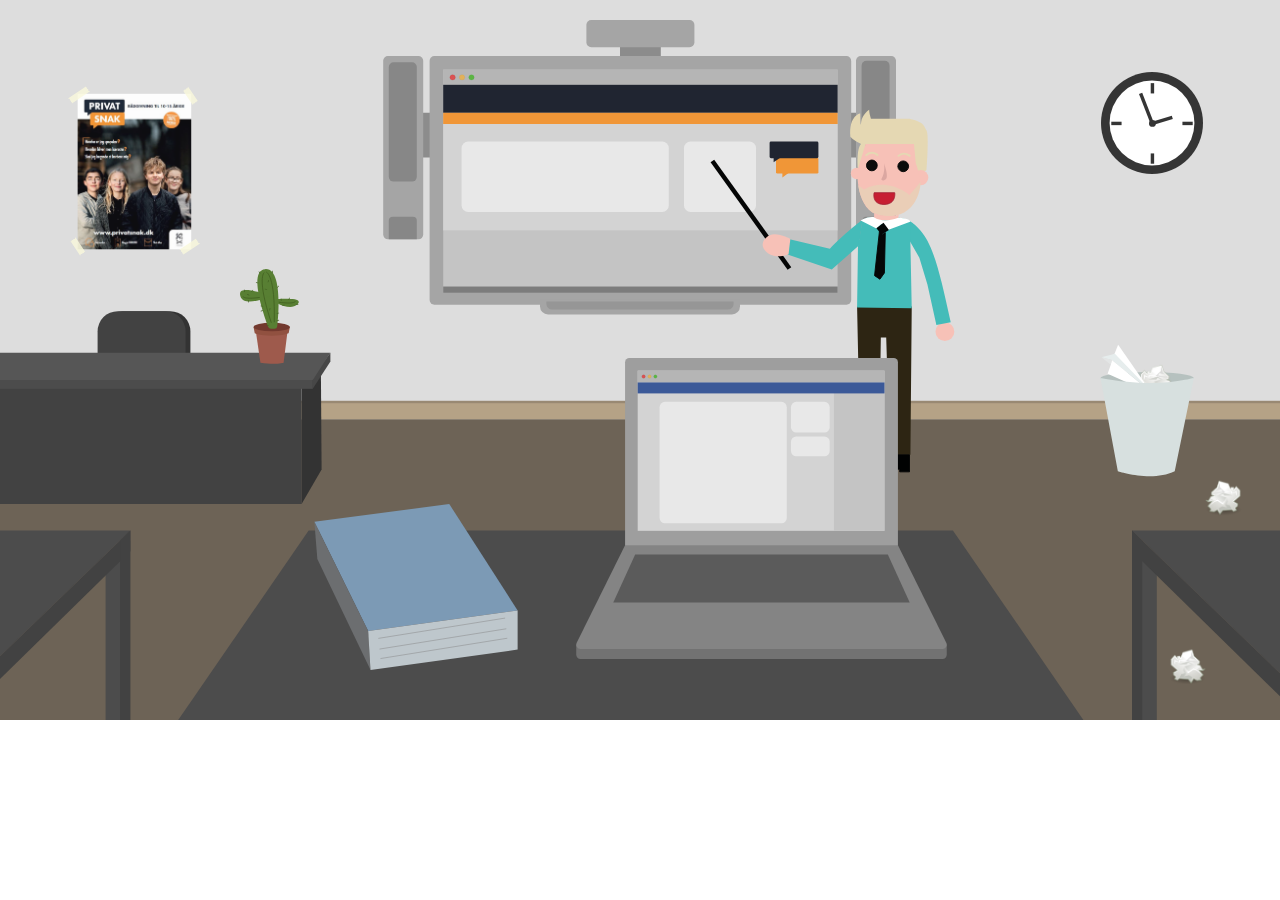
<file: animationsprojekt/index.html>
<!DOCTYPE html>
<html lang="da">

<head>
    <meta charset="utf-8">
    <meta name="viewport" content="width=device-width, initial-scale=1.0">
    <title>Et Klik</title>
    <link rel="stylesheet" href="stylesheet.css">
    <link href="https://fonts.googleapis.com/css?family=Roboto:400,700" rel="stylesheet">

</head>

<body>
    <div id="scene">
        <div id="scene_1">
            <div id="baggrund"></div>
            <div id="laptop"></div>

            <a href="http://privatsnak.dk/10-12/telefon/" target="_blank">
                <div id="ur"></div>
            </a>

            <div id="titel" class="titel_start_pos">

                <button class="btn_start">START</button>
            </div>
            <div id="bog"></div>
            <div id="laerer_container">
                <div class="laerer_sprite"></div>
            </div>
            <a href="http://privatsnak.dk/" target="_blank">
                <div id="plakat"></div>
            </a>
        </div>

        <div id="scene_2">

            <div class="telefon_container">
                <div class="iphone pos1"></div>
                <div class="iphone pos2"></div>
                <div class="iphone pos3"></div>
                <div class="iphone pos4"></div>
                <div class="iphone pos5"></div>
                <div class="iphone pos6"></div>
                <div class="iphone pos7"></div>
                <div class="iphone pos8"></div>
                <div class="iphone pos9"></div>
                <div class="iphone pos10"></div>
                <div class="iphone pos11"></div>
                <div class="iphone pos12"></div>
            </div>

            <button class="btn_del">Del </button>
            <button class="btn_del_ikke">Del ikke</button>

            <div class="hvadvildugoere">Vil du dele billedet?</div>




            <div id="godven" class="skjul_godven">
                <p> SÅDAN! <br> Du er en god ven!</p>
            </div>


            <div id="daarligven" class="skjul_daarligven">
                <p> Det er for sent at standse, når billedet først er delt!</p>
            </div>

            <button class="btn_billede_er_delt">Du har delt billedet med alle dine venner. Fortryd?</button>
            <button class="btn_indsaml">Indsaml mobiltelefonerne for at fortryde</button>

            <div id="baggrund_2">
            </div>
            <div id="haand_container">

                <div id="screen">
                    <div id="sluk" class=""></div>
                    <div id="mobil_container" class="mobil_container_ud">
                        <div id="slide_ind"></div>
                    </div>
                    <div id="mobil_container2" class="mobil_container2_vis ">
                        <div id="topbar"></div>


                        <div id="besked1" class="">
                        </div>
                        <div id="besked2" class=""> </div>
                        <div id="besked3" class=""></div>
                        <div id="besked4" class=""></div>
                        <div id="besked5" class="besked5_startpos"></div>

                    </div>


                </div>
                <div id="haand_fingre_sprite"></div>
                <div id="haand_tommelfinger_sprite" class="haand_swipe"></div>
            </div>
            <div id="sluttitel" class="sluttitel_start_pos">

                <h2> DET ER IKKE BARE <span> DÅRLIG STIL</span> <br> DET ER OGSÅ <span>ULOVLIGT AT:</span> <br><br>DELE OG VIDERSENDE BILLEDER<br> AF ANDRE <span>UDEN AT HAVE<br> DERES TILLADELSE!</span> <br><br> LÆS MEGET MERE HOS:
                </h2>

                <div id="replay_btn" class="replay_btn_start"></div>

                <a href="http://privatsnak.dk/" target="_blank">
                    <div id="logo" class="hide_logo"></div>
                </a>
                <div id="lampe" class="lampe_ind"></div>

            </div>

        </div>
    </div>


    <div id="lyd">


        <audio id="blablabla" src="sound/blablabla.mp3" controls> Your browser doesn't support audio. </audio>

        <audio id="baggrundslyd" src="sound/baggrundslyd.mp3" controls> Your browser doesn't support audio. </audio>


        <audio id="vibration" src="sound/vibration.mp3" controls> Your browser doesn't support audio. </audio>

        <audio id="send" src="sound/send.mp3" controls> Your browser doesn't support audio. </audio>

        <audio id="modtag" src="sound/modtag.mp3" controls> Your browser doesn't support audio. </audio>


        <audio id="modtag2" src="sound/modtag2.mp3" controls> Your browser doesn't support audio. </audio>


        <audio id="lock" src="sound/lock.mp3" controls> Your browser doesn't support audio. </audio>

        <audio id="unlock" src="sound/unlock.mp3" controls> Your browser doesn't support audio. </audio>



        <audio id="plob" src="sound/plop.mp3" controls> Your browser doesn't support audio. </audio>





    </div>





    <script src="https://code.jquery.com/jquery-3.2.1.min.js"></script>
    <script src="javascript.js"></script>

</body>

</html>
</file>
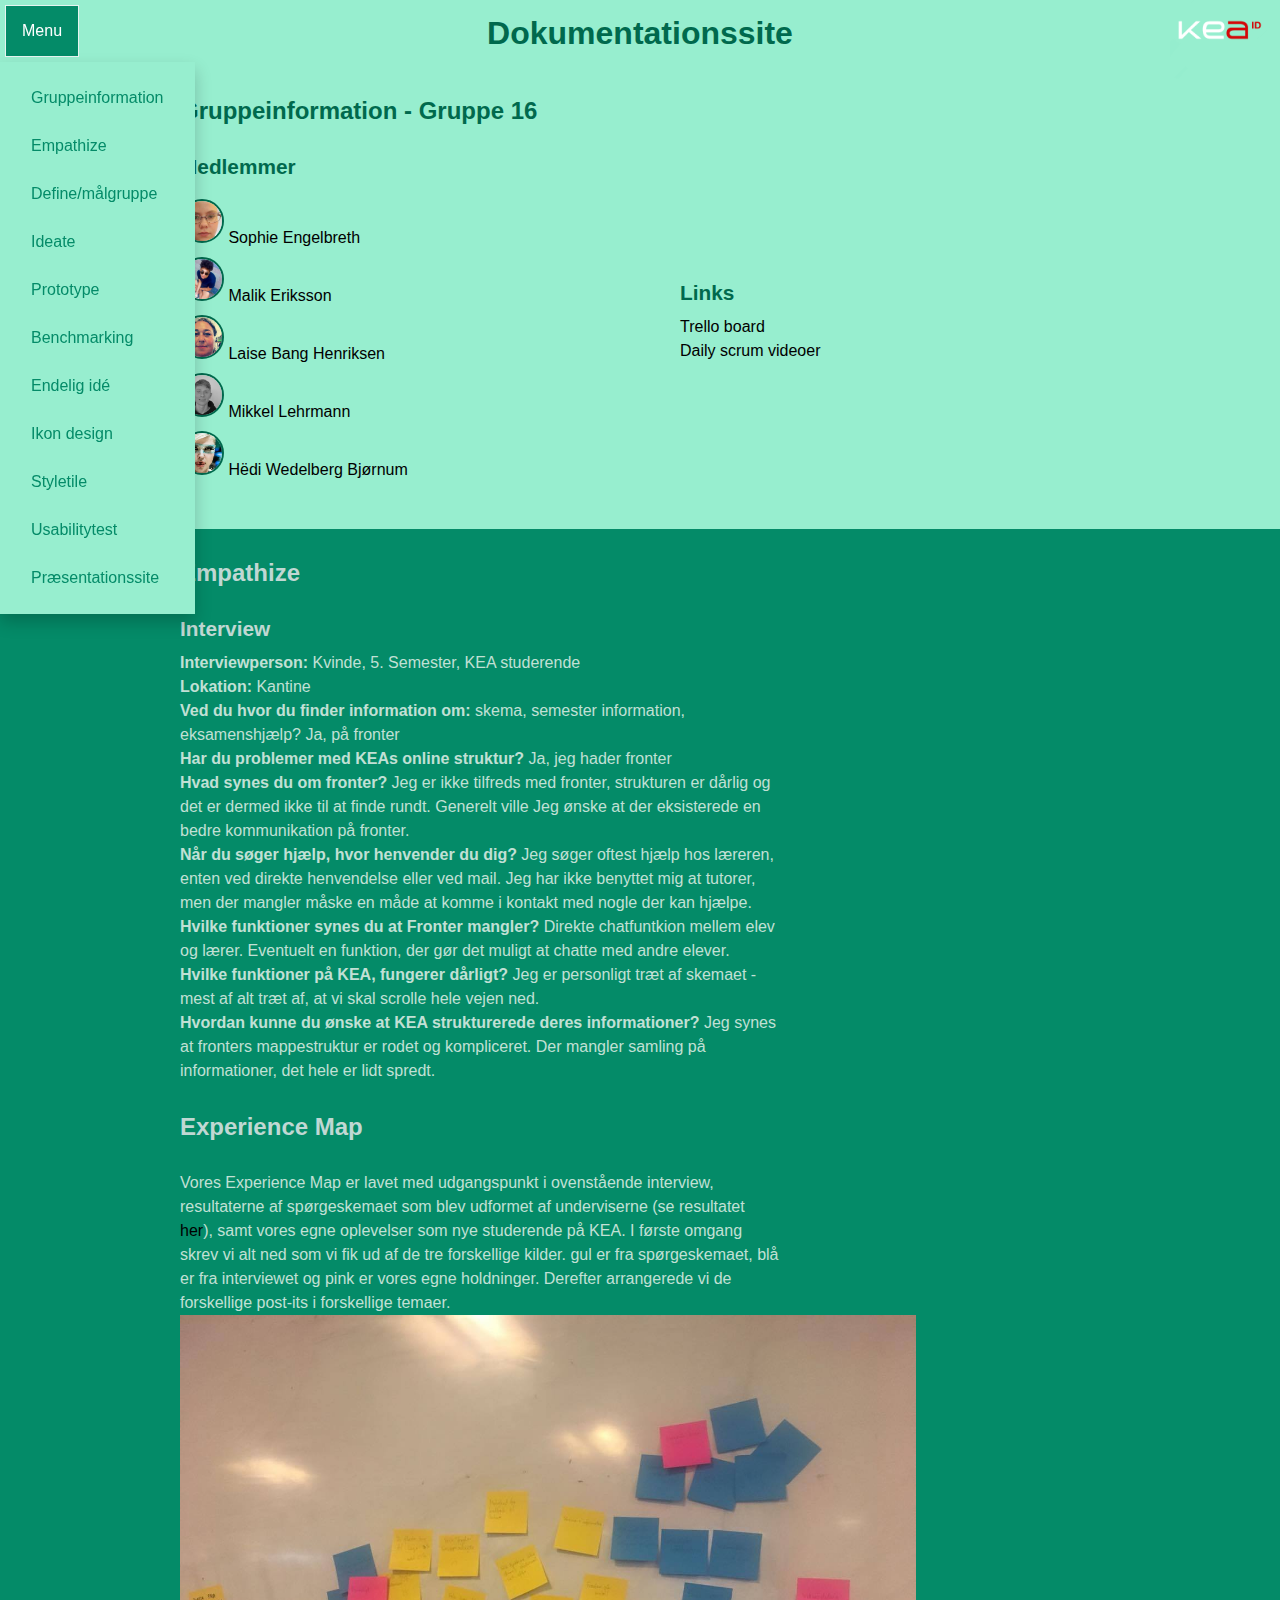
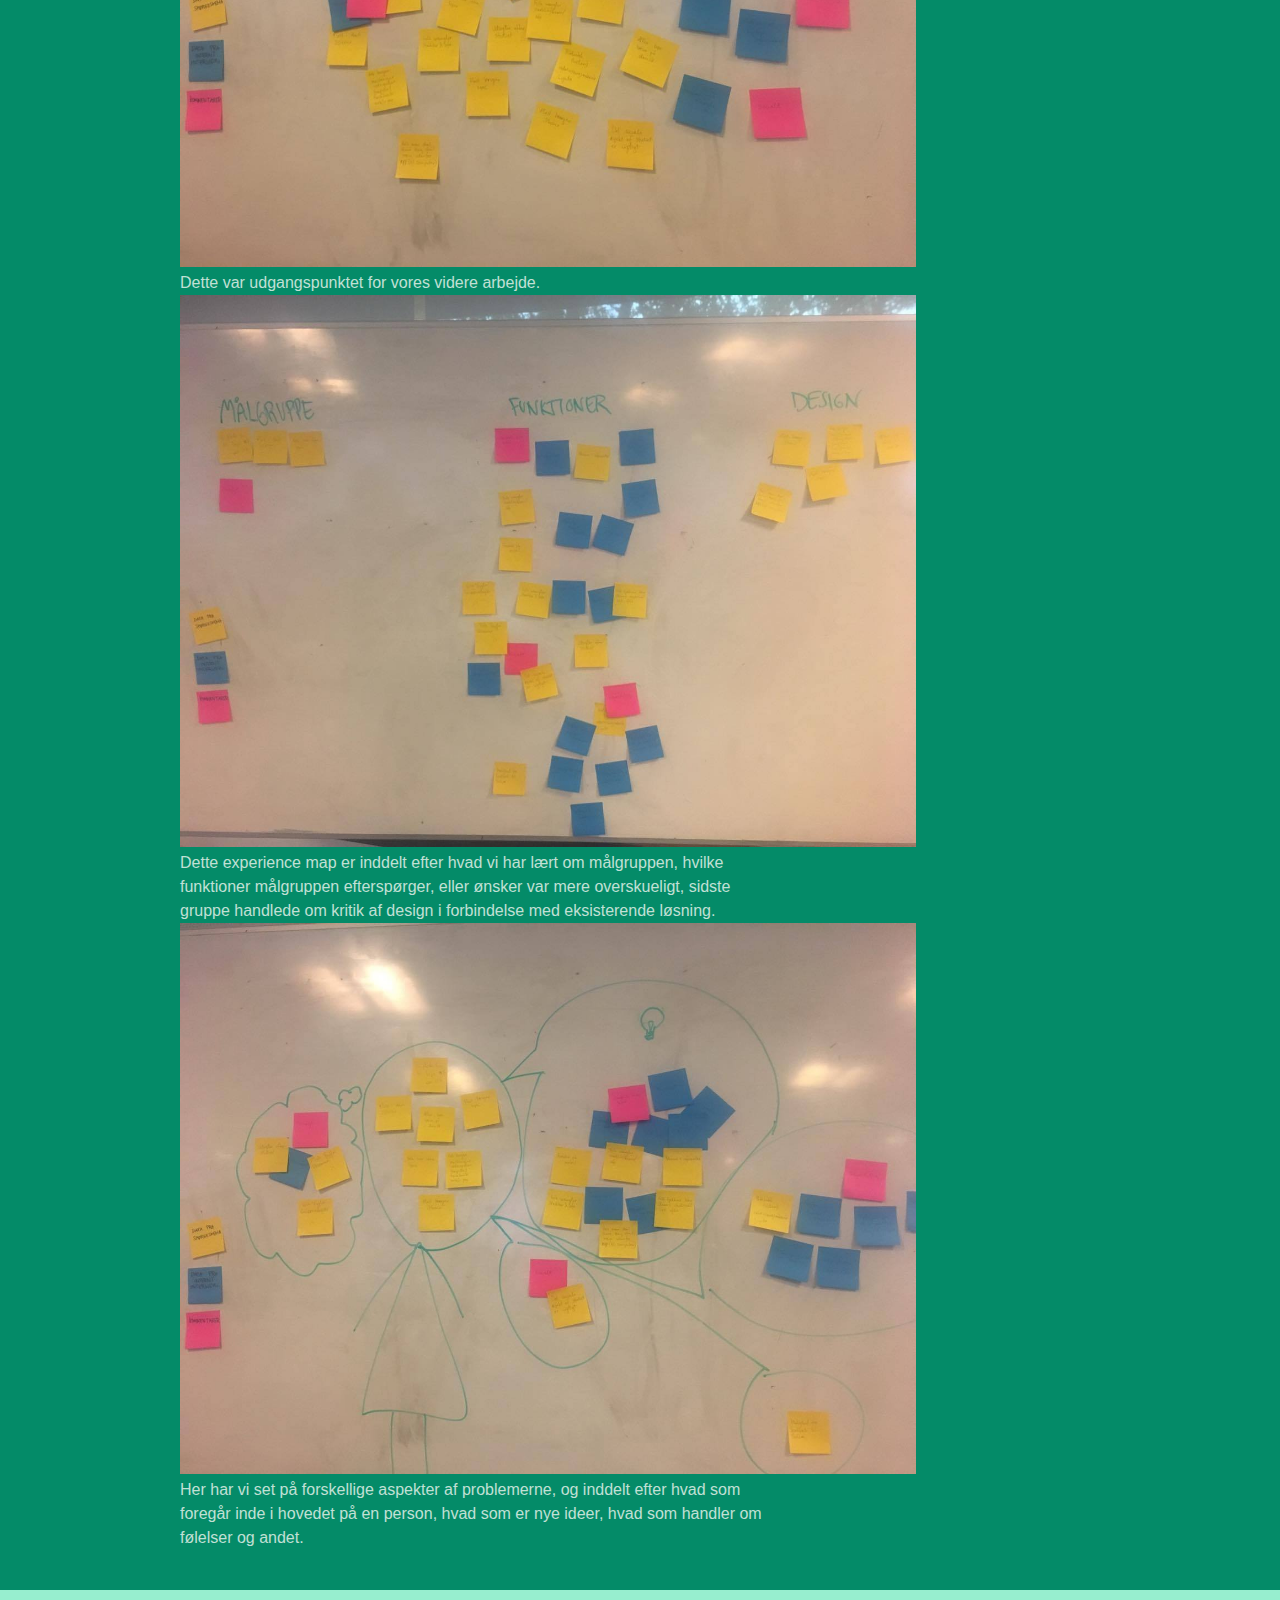
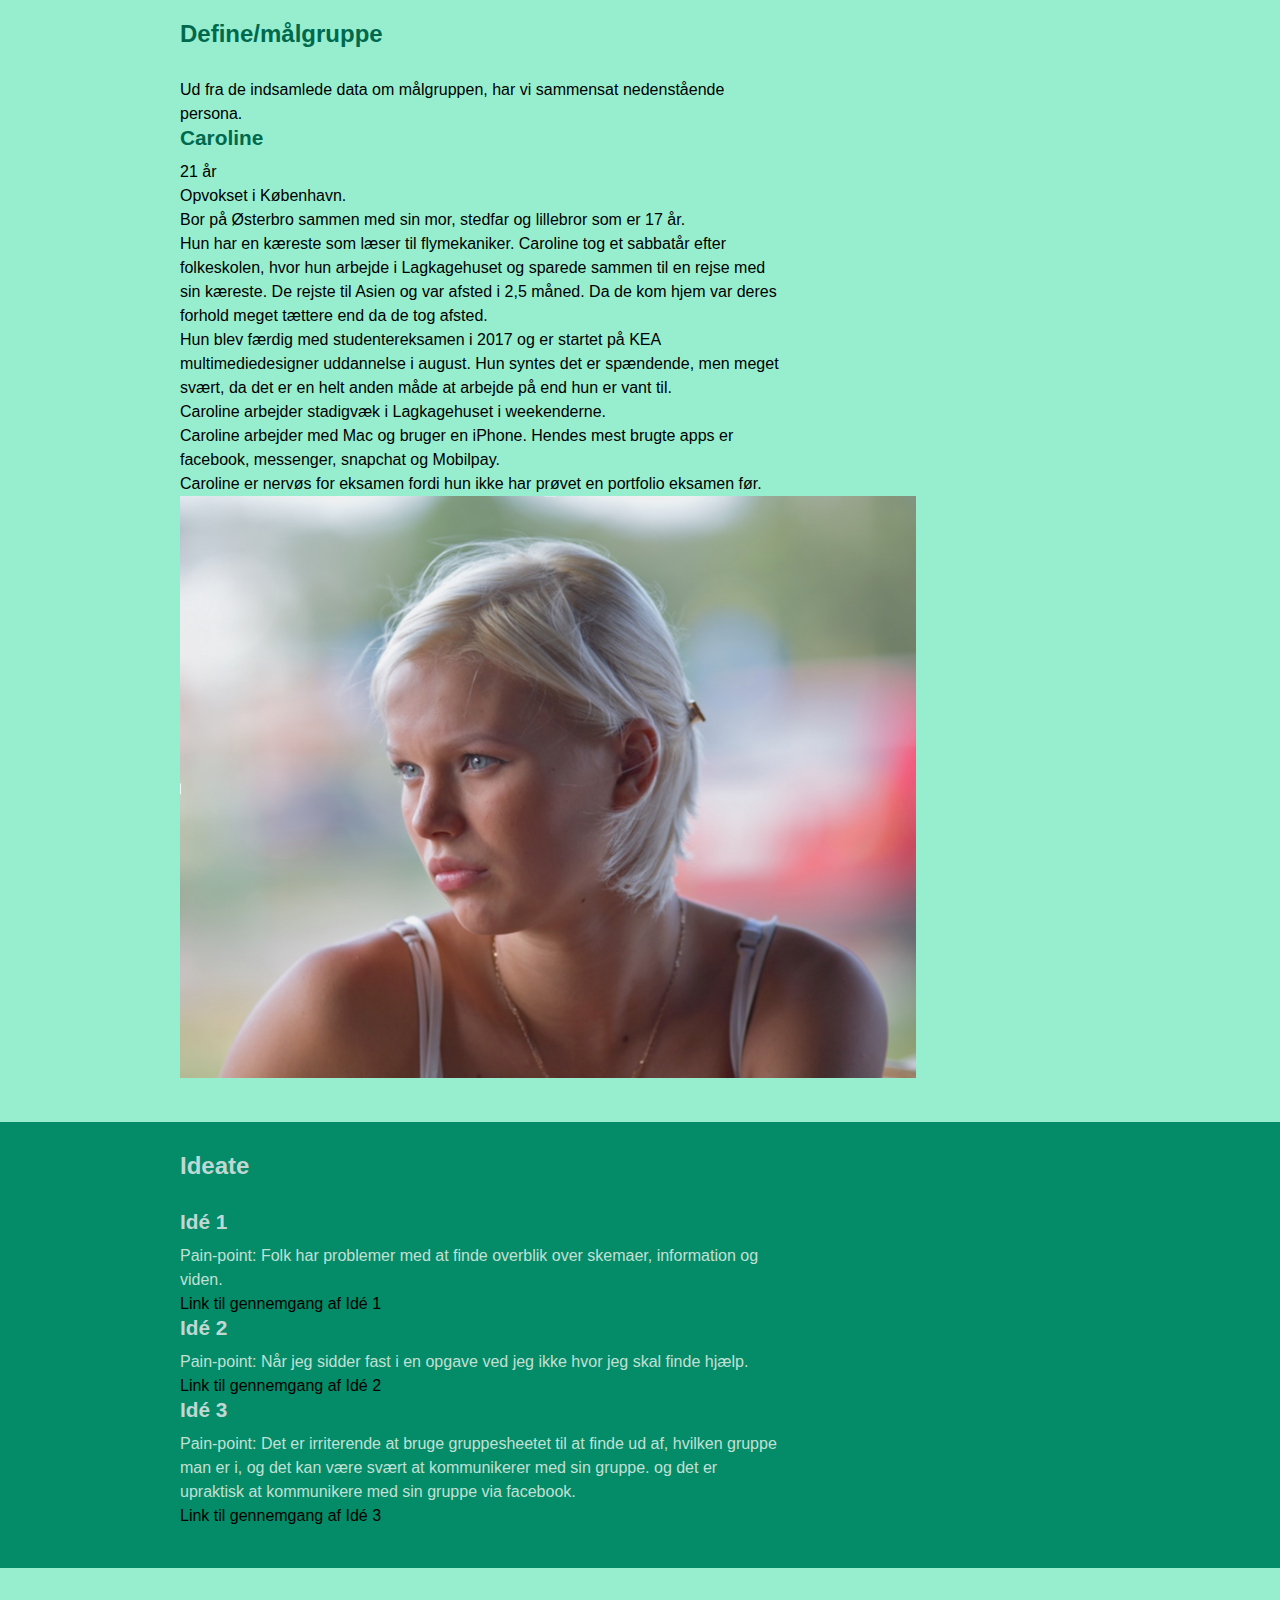
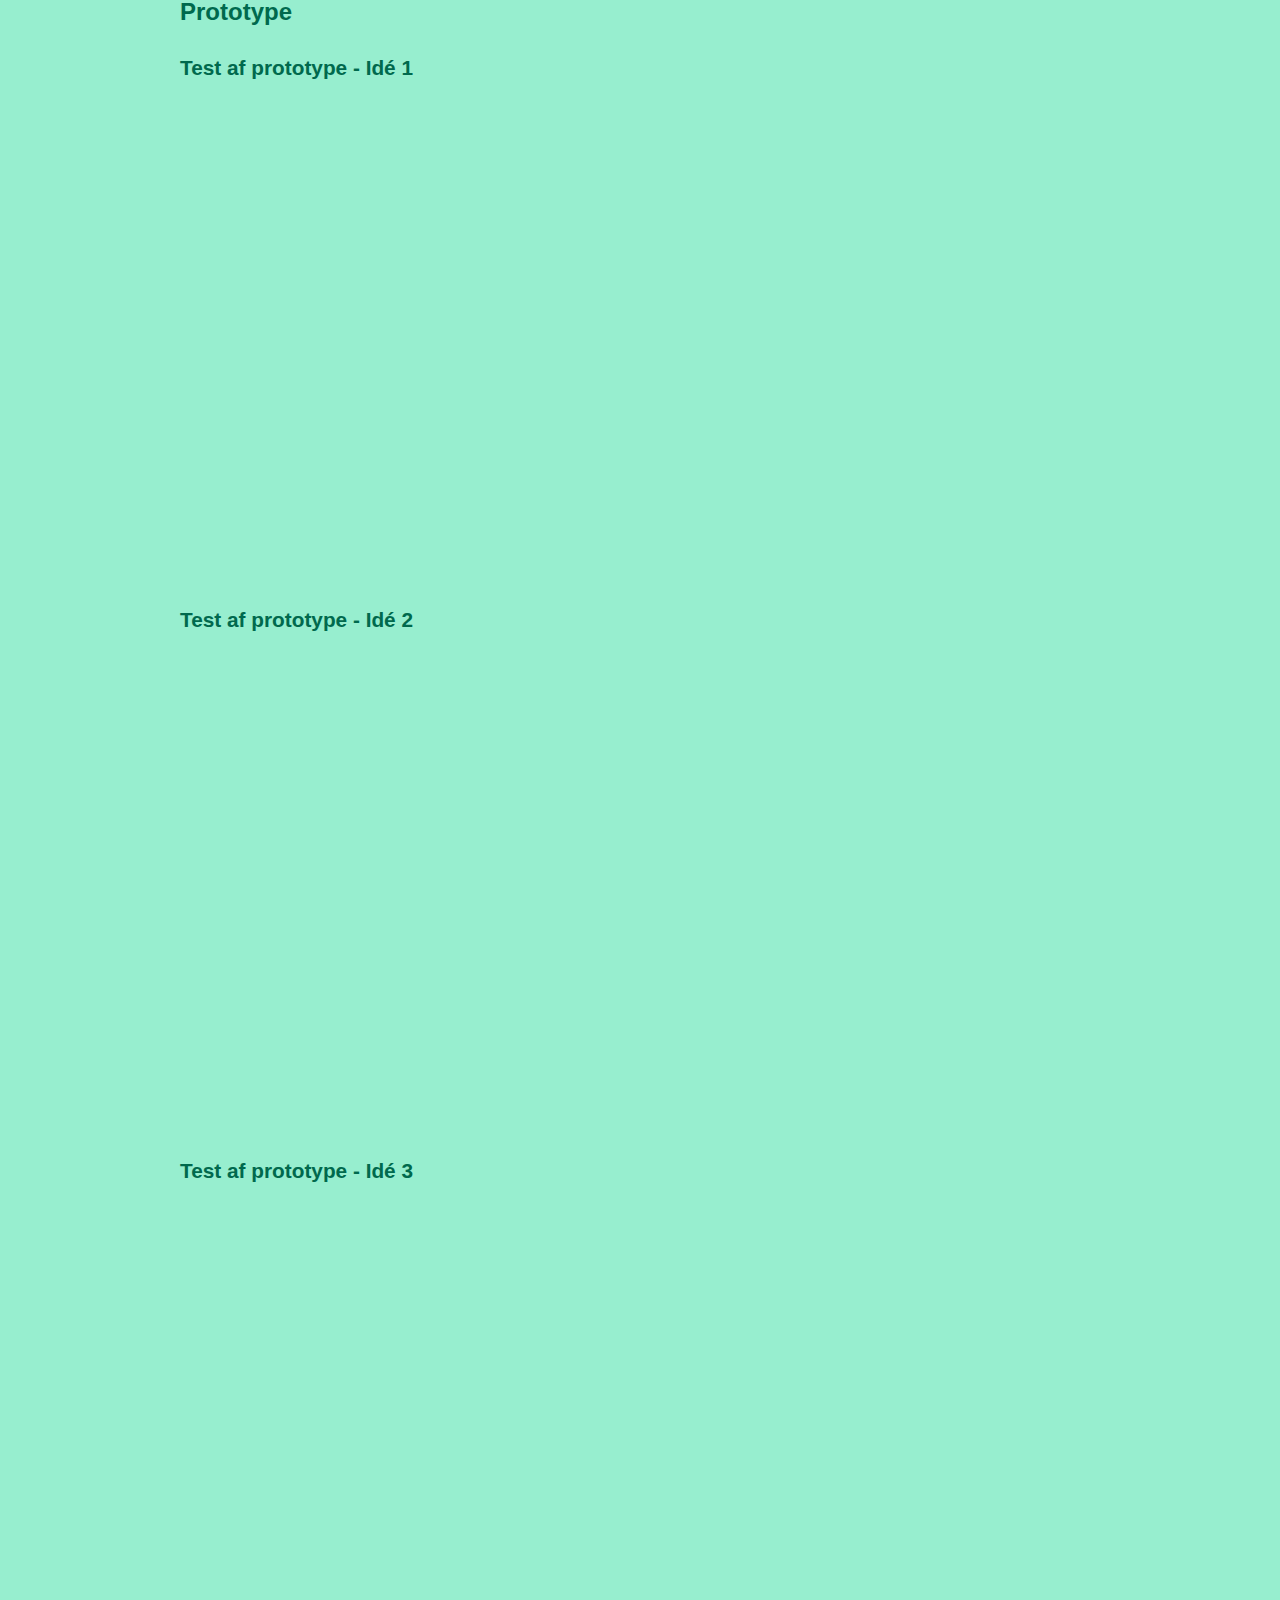
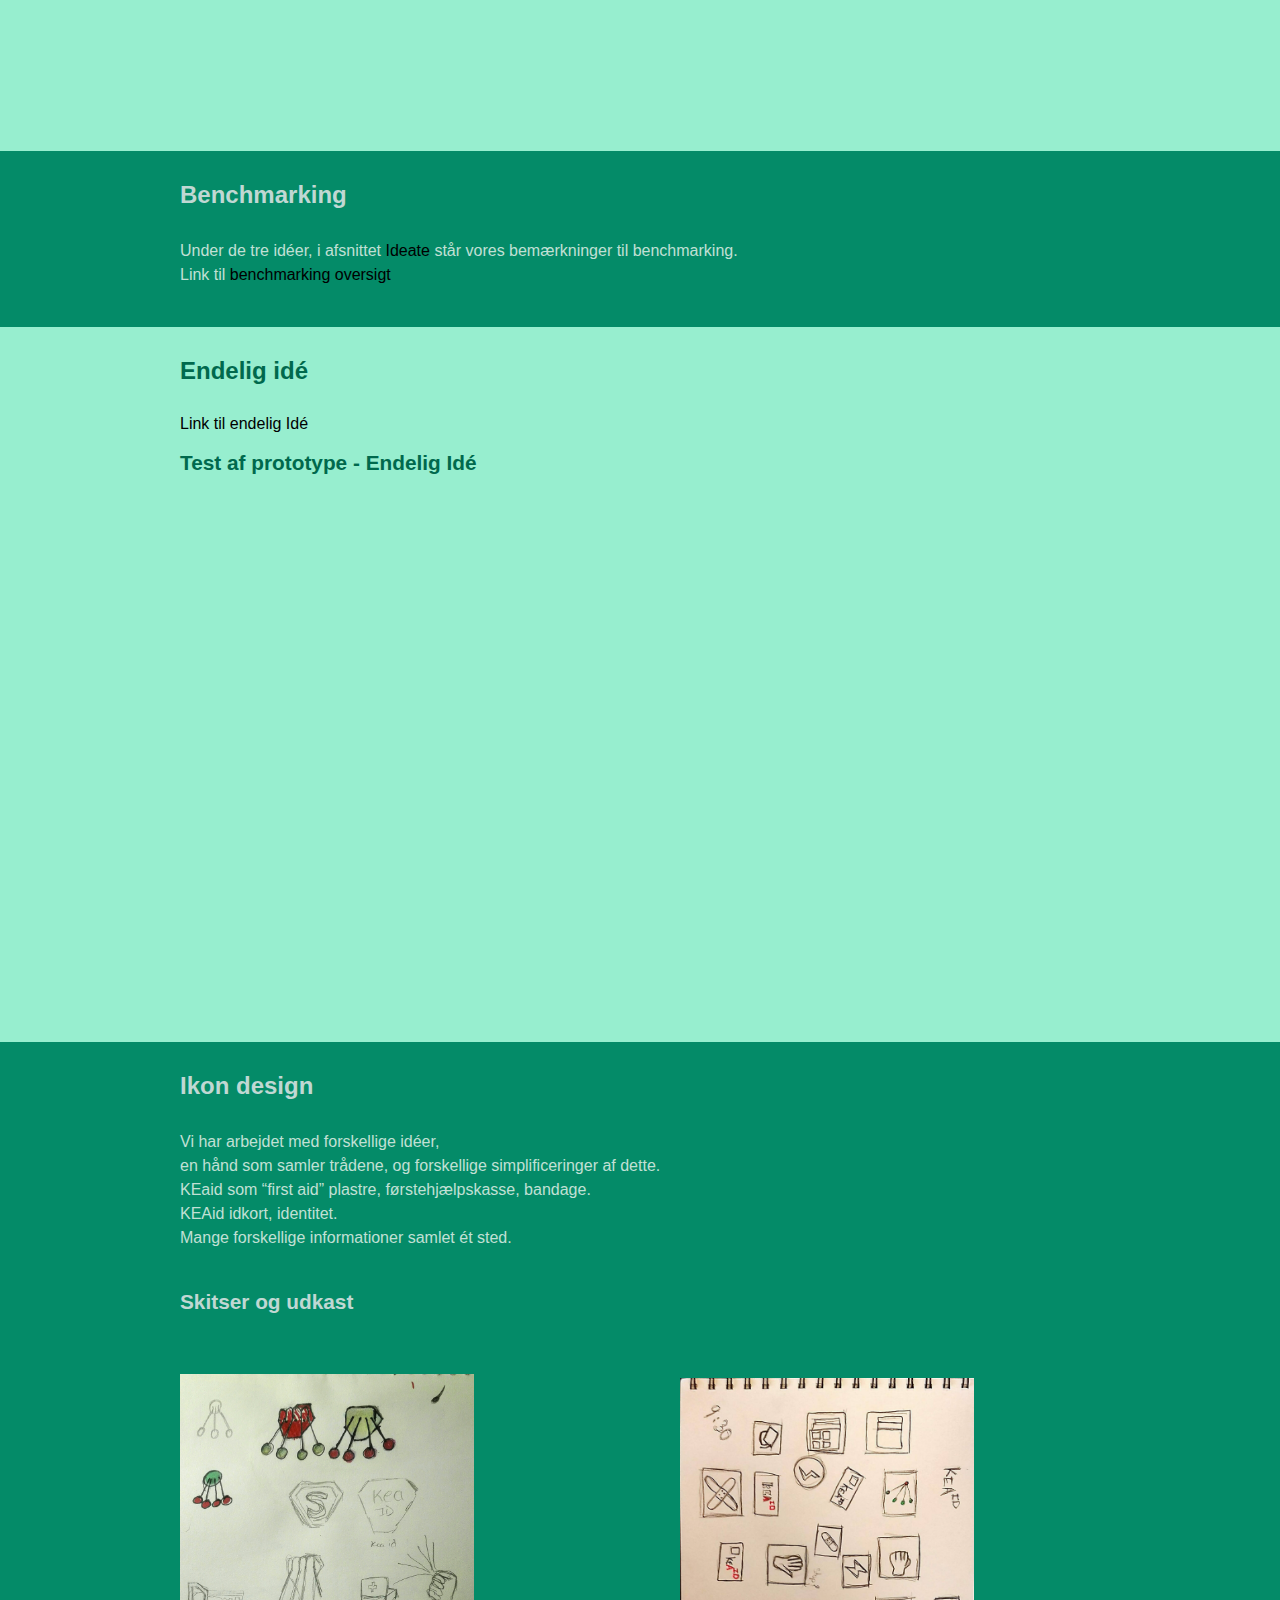
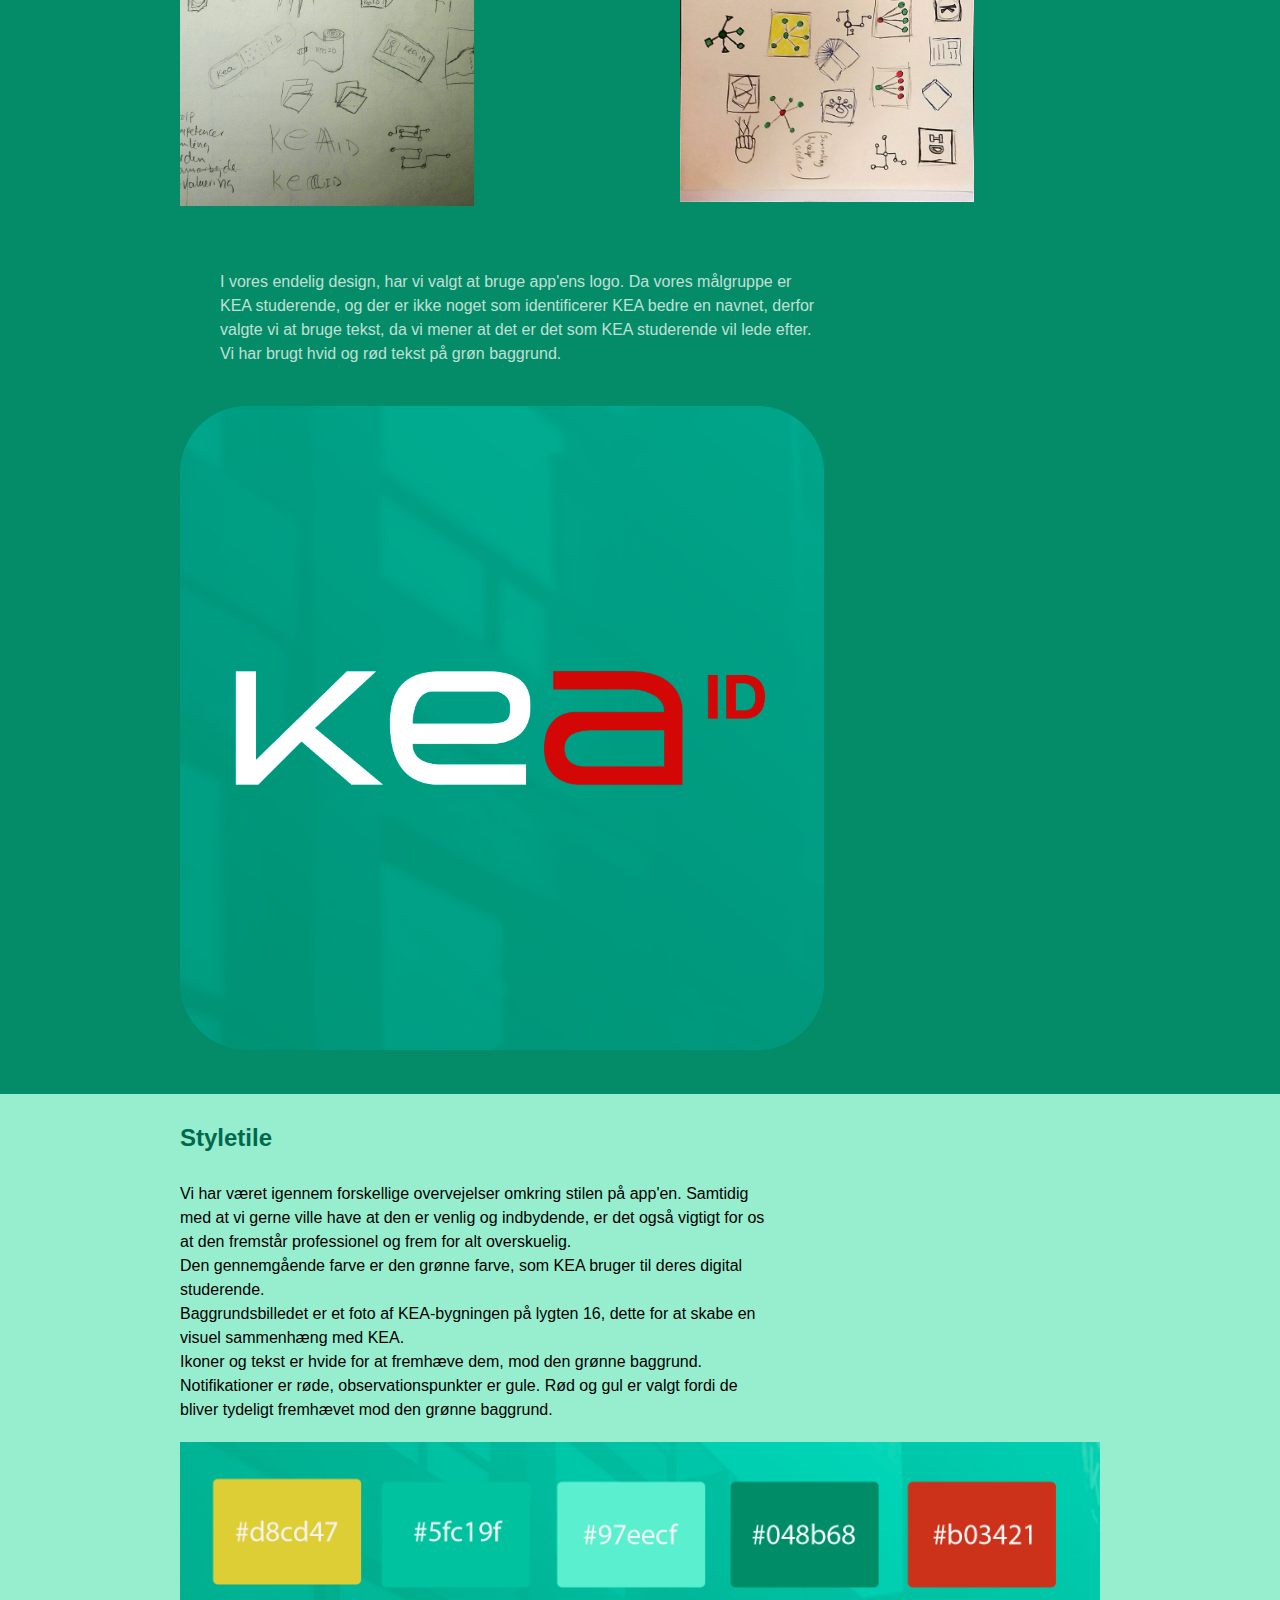
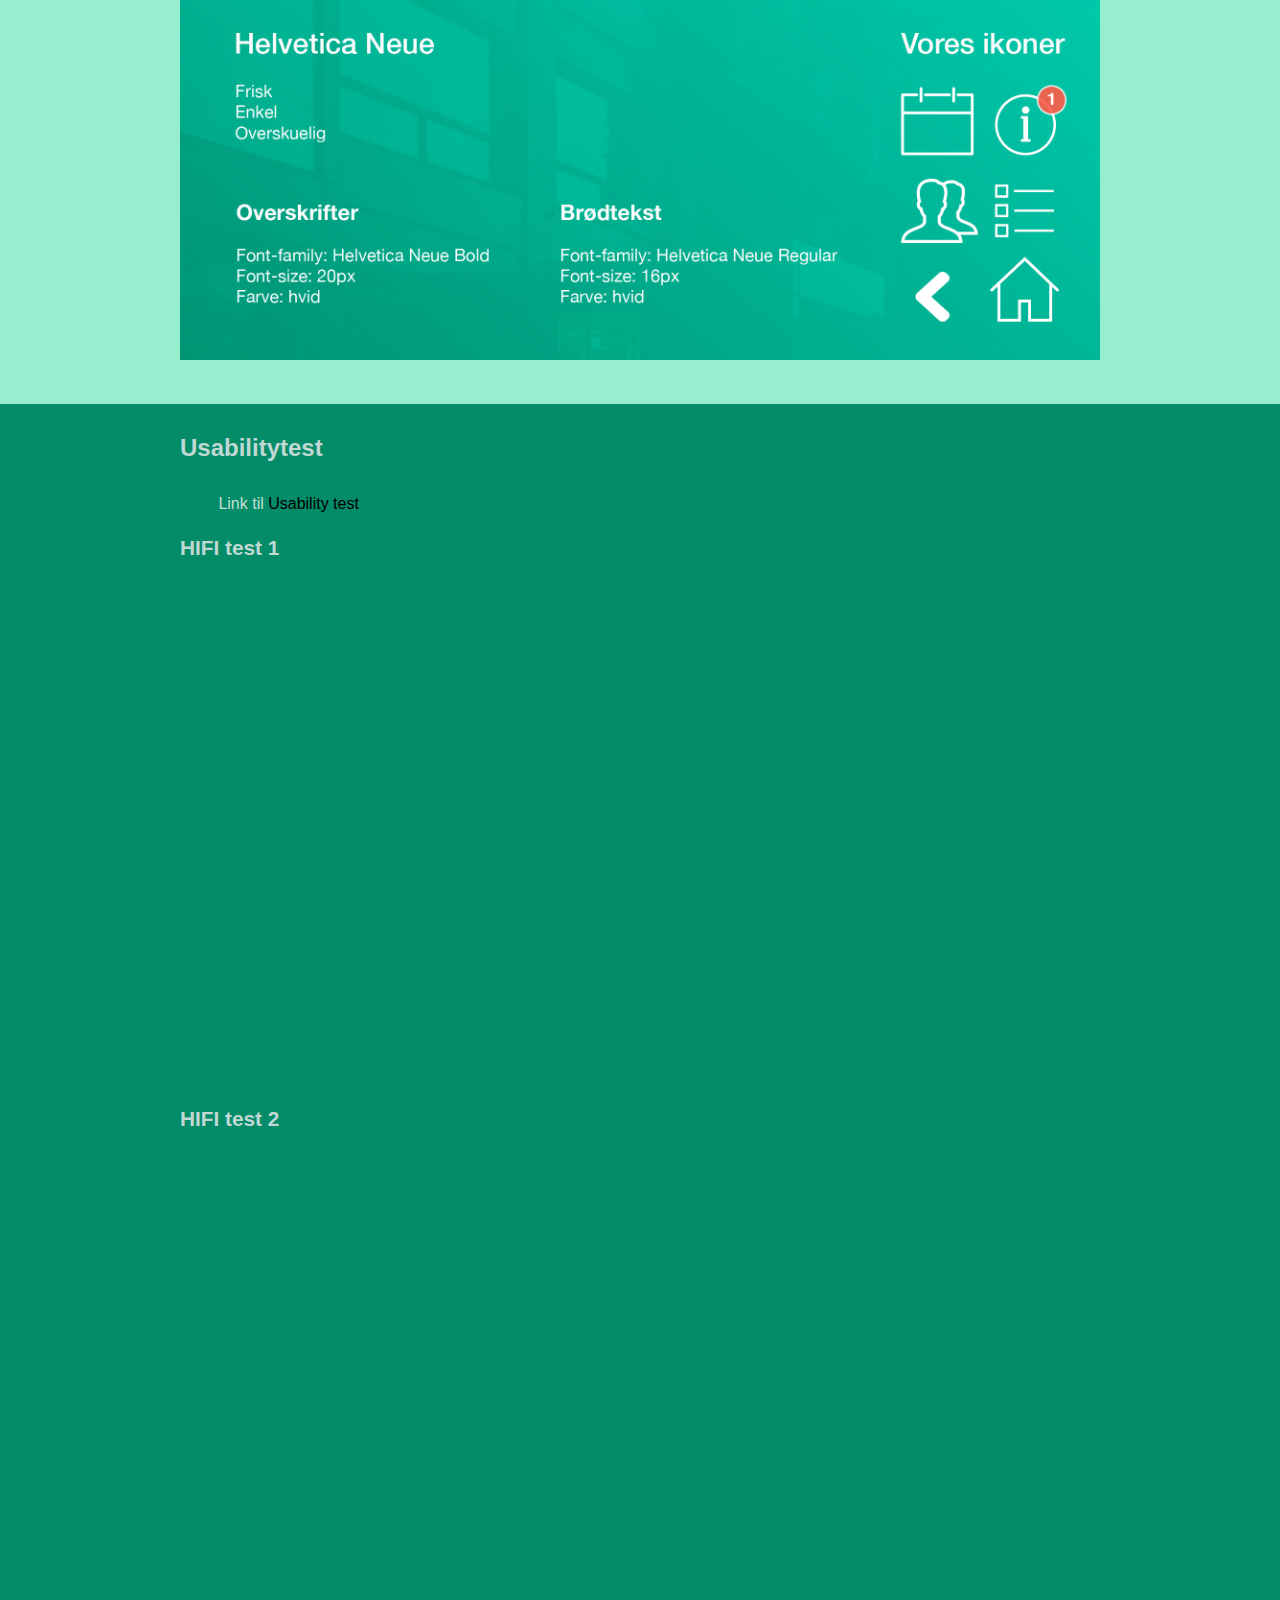
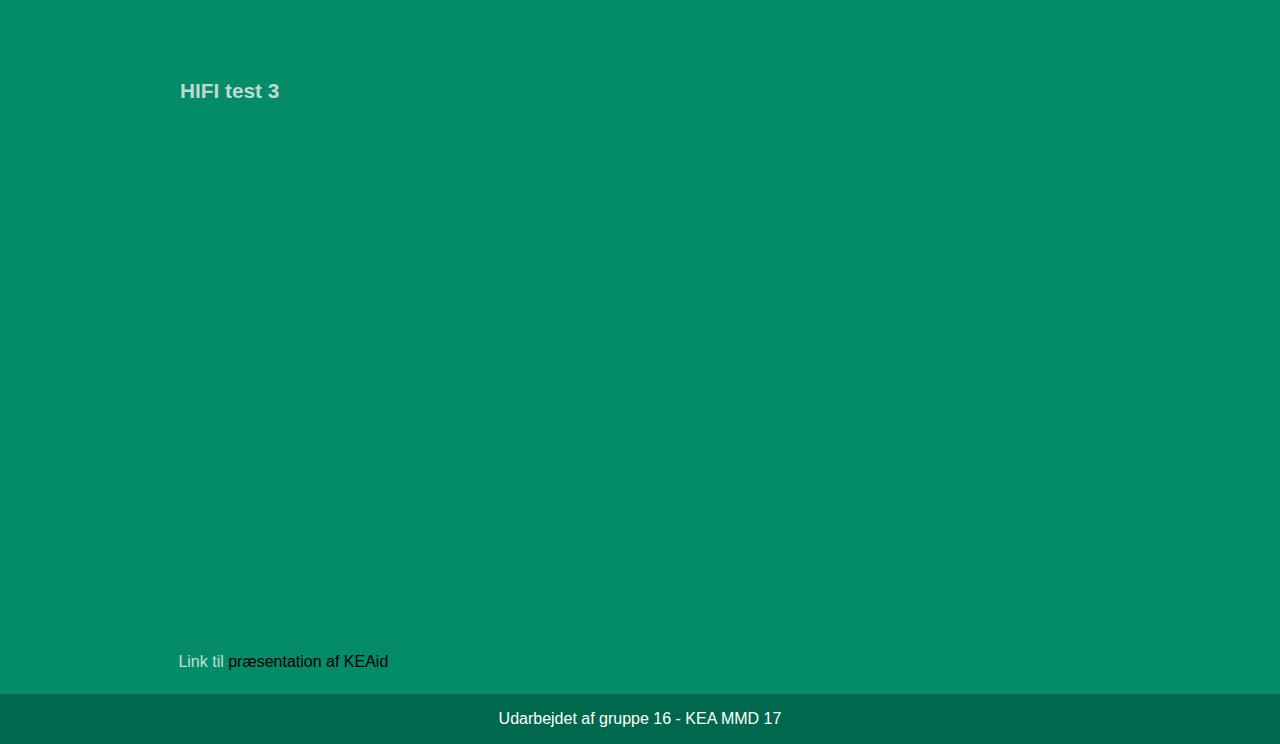
<file: keaapp/index.html>
<!DOCTYPE html>
<html lang="da">

<head>
    <meta charset="utf-8">
    <meta name="viewport" content="width=device-width, initial-scale=1.0">
    <title>UX dokumentation</title>
    <link rel="stylesheet" href="stylesheet.css">
</head>

<body>
    <header>
        <nav>
            <div class="dropdown">
                <button class="dropbtn">Menu</button>
                <div class="dropdown-content">
                    <a href="#gruppe">Gruppeinformation</a>
                    <a href="#emp">Empathize</a>
                    <a href="#def">Define/målgruppe</a>
                    <a href="#ide">Ideate</a>
                    <a href="#proto">Prototype</a>
                    <a href="#benchmarking">Benchmarking</a>
                    <a href="#end">Endelig idé</a>
                    <a href="#ikon">Ikon design</a>
                    <a href="#style">Styletile</a>
                    <a href="#test">Usabilitytest</a>
                    <a href="aflevering.html">Præsentationssite</a>
                </div>
            </div>
        </nav>
    </header>

    <img class="logotop" src="img/Logoubaggrund.png" alt="logo">

    <h1>Dokumentationssite</h1>


    <!----------- Gruppe ----------->

    <section id="gruppe">
        <div class="sectionwrapper">
            <h2>Gruppeinformation - Gruppe 16</h2>

            <div class="container">
                <div class="column">
                    <h3>Medlemmer</h3>
                    <ul>

                        <li><a href="mailto:soph1202@stud.kea.dk" target="_top">
                                <img class="smaller-image thick-green-border" src="img/sophie.jpg" alt="Sophie Engelbreth"> Sophie Engelbreth
                                </a>
                        </li>


                        <li> <a href="mailto:mali0392@stud.kea.dk" target="_top"><img class="smaller-image thick-green-border" src="img/Malik.jpg" alt="Malik Erickson"> Malik Eriksson</a></li>
                        <li> <a href="mailto:lais0018@stud.kea.dk" target="_top"><img class="smaller-image thick-green-border" src="img/Laise.jpg" alt="Laise Bang Henriksen"> Laise Bang Henriksen</a></li>
                        <li> <a href="mailto:mikk7517@stud.kea.dk" target="_top"><img class="smaller-image thick-green-border" src="img/mikkel.jpg" alt="Mikkel Lehrmann"> Mikkel Lehrmann</a></li>
                        <li> <a href="mailto:heid2835@stud.kea.dk" target="_top"><img class="smaller-image thick-green-border" src="img/hedi.jpg" alt="Hëdi Wedelberg Bjørnum"> Hëdi Wedelberg Bjørnum</a></li>

                    </ul>
                </div>
                <div class="column">
                    <h3>Links</h3>
                    <p><a href="https://trello.com/b/hpkU3oF7/%C3%B8velsescase" target="_blank">Trello board</a></p>
                    <p><a href="proces.html">Daily scrum videoer</a></p>
                </div>
            </div>
        </div>
    </section>



    <!----------- Empathize ----------->



    <section id="emp">
        <div class="sectionwrapper">
            <h2>Empathize</h2>
            <div class="column">
                <h3>Interview</h3>
                <p><b>Interviewperson:</b> Kvinde, 5. Semester, KEA studerende </p>
                <p><b>Lokation:</b> Kantine</p>

                <p><b>Ved du hvor du finder information om:</b> skema, semester information, eksamenshjælp? Ja, på fronter</p>

                <p> <b>Har du problemer med KEAs online struktur?</b> Ja, jeg hader fronter</p>

                <p> <b>Hvad synes du om fronter?</b> Jeg er ikke tilfreds med fronter, strukturen er dårlig og det er dermed ikke til at finde rundt. Generelt ville Jeg ønske at der eksisterede en bedre kommunikation på fronter.</p>

                <p> <b>Når du søger hjælp, hvor henvender du dig?</b> Jeg søger oftest hjælp hos læreren, enten ved direkte henvendelse eller ved mail. Jeg har ikke benyttet mig at tutorer, men der mangler måske en måde at komme i kontakt med nogle der kan hjælpe.</p>

                <p> <b>Hvilke funktioner synes du at Fronter mangler?</b> Direkte chatfuntkion mellem elev og lærer. Eventuelt en funktion, der gør det muligt at chatte med andre elever.</p>

                <p> <b>Hvilke funktioner på KEA, fungerer dårligt?</b> Jeg er personligt træt af skemaet - mest af alt træt af, at vi skal scrolle hele vejen ned.</p>

                <p> <b>Hvordan kunne du ønske at KEA strukturerede deres informationer?</b> Jeg synes at fronters mappestruktur er rodet og kompliceret. Der mangler samling på informationer, det hele er lidt spredt.</p>
            </div>


            <h2>Experience Map</h2>
            <div class="column">
                <p>
                    Vores Experience Map er lavet med udgangspunkt i ovenstående interview, resultaterne af spørgeskemaet som blev udformet af underviserne (se resultatet <a href="dokumenter/Brugerunders%C3%B8gelse.xlsx">her</a>), samt vores egne oplevelser som nye studerende på KEA. I første omgang skrev vi alt ned som vi fik ud af de tre forskellige kilder. gul er fra spørgeskemaet, blå er fra interviewet og pink er vores egne holdninger. Derefter arrangerede vi de forskellige post-its i forskellige temaer.
                </p>

                <img src="img/23798598_10155374587744620_10306268_o.jpg" alt="Experience Map 1">

                <p>Dette var udgangspunktet for vores videre arbejde.</p>

                <img src="img/23798197_10155374587779620_136887521_o.jpg" alt="Experience Map 2">

                <p>Dette experience map er inddelt efter hvad vi har lært om målgruppen, hvilke funktioner målgruppen efterspørger, eller ønsker var mere overskueligt, sidste gruppe handlede om kritik af design i forbindelse med eksisterende løsning.</p>

                <img src="img/23798639_10155374587749620_137107698_o.jpg" alt="Experience Map 3">
                <p>Her har vi set på forskellige aspekter af problemerne, og inddelt efter hvad som foregår inde i hovedet på en person, hvad som er nye ideer, hvad som handler om følelser og andet.</p>

            </div>
        </div>
    </section>

    <!----------- Målgruppe ----------->

    <section id="def">
        <div class="sectionwrapper">
            <h2>Define/målgruppe</h2>
            <div class="column">
                <p>Ud fra de indsamlede data om målgruppen, har vi sammensat nedenstående persona.</p>
                <h3>Caroline</h3>
                <p>21 år</p>
                <p>Opvokset i København.</p>
                <p>Bor på Østerbro sammen med sin mor, stedfar og lillebror som er 17 år. </p>
                <p>Hun har en kæreste som læser til flymekaniker. Caroline tog et sabbatår efter folkeskolen, hvor hun arbejde i Lagkagehuset og sparede sammen til en rejse med sin kæreste. De rejste til Asien og var afsted i 2,5 måned. Da de kom hjem var deres forhold meget tættere end da de tog afsted.</p>
                <p>Hun blev færdig med studentereksamen i 2017 og er startet på KEA multimediedesigner uddannelse i august. Hun syntes det er spændende, men meget svært, da det er en helt anden måde at arbejde på end hun er vant til.</p>
                <p>Caroline arbejder stadigvæk i Lagkagehuset i weekenderne.</p>
                <p>Caroline arbejder med Mac og bruger en iPhone. Hendes mest brugte apps er facebook, messenger, snapchat og Mobilpay.</p>
                <p>Caroline er nervøs for eksamen fordi hun ikke har prøvet en portfolio eksamen før.</p>
                <img src="img/caroline.png" alt="billed af ung pige med blond hår og blå øjne">
            </div>
        </div>
    </section>


    <!----------- Ide ----------->

    <section id="ide">
        <div class="sectionwrapper">
            <h2>Ideate</h2>
            <div class="column">
                <div class="ide1">
                    <h3>Idé 1</h3>
                    <p>Pain-point: Folk har problemer med at finde overblik over skemaer, information og viden.
                    </p>
                    <p><a href="https://docs.google.com/document/d/1a-98oUuTSGKz2FPuvknpn5dWhPk0JaMYGVw9WmBD0Po/edit" target="_blank">
            Link til gennemgang af Idé 1</a></p>
                </div>
                <div class="ide2">
                    <h3>Idé 2</h3>
                    <p>Pain-point: Når jeg sidder fast i en opgave ved jeg ikke hvor jeg skal finde hjælp.</p>
                    <p><a href="https://docs.google.com/document/d/1tW-NuETYinnN5eOmXOp6ArbVifdhnTlZUvg3IkY_FK4/edit" target="_blank">Link til gennemgang af Idé 2</a></p>
                </div>
                <div class="ide3">
                    <h3>Idé 3</h3>
                    <p>Pain-point: Det er irriterende at bruge gruppesheetet til at finde ud af, hvilken gruppe man er i, og det kan være svært at kommunikerer med sin gruppe. og det er upraktisk at kommunikere med sin gruppe via facebook.</p>
                    <p><a href="https://docs.google.com/document/d/1fAo5fN3nrD4JcEUyIJYIA4_10s18vk29vvmkyKH6l-0/edit" target="_blank">
            Link til gennemgang af Idé 3</a></p>
                </div>
            </div>
        </div>
    </section>


    <!----------- Prototype ----------->

    <section id="proto">
        <div class="sectionwrapper">

            <h2>Prototype</h2>
            <div class="column">

                <h3>Test af prototype - Idé 1</h3>
                <div class="hs-responsive-embed-youtube">
                    <iframe src="https://www.youtube.com/embed/cpNb_7sxp4A?rel=0" allowfullscreen>
                     </iframe>
                </div>
                <h3>Test af prototype - Idé 2</h3>
                <div class="hs-responsive-embed-youtube">
                    <iframe src="https://www.youtube.com/embed/_YIZeWBsV6s?rel=0" allowfullscreen></iframe>
                </div>
                <h3>Test af prototype - Idé 3</h3>
                <div class="hs-responsive-embed-youtube">
                    <iframe src="https://www.youtube.com/embed/JWDagIVOtz0?rel=0" allowfullscreen></iframe>
                </div>
            </div>
        </div>
    </section>


    <!----------- Benchmarking ----------->


    <section id="benchmarking">

        <div class="sectionwrapper">
            <h2>Benchmarking</h2>
            <div class="column">
                <p>Under de tre idéer, i afsnittet <a href="#ide">Ideate</a> står vores bemærkninger til benchmarking.</p>
                <p>Link til <a href="https://docs.google.com/spreadsheets/d/1Dv5Tv76wDEb5JtCQucEpQ44h6TsjL7H8pqzpoRcQu80/edit#gid=0" target="_blank">benchmarking oversigt</a> </p>
            </div>
        </div>
    </section>


    <!----------- Endelig Ide ----------->

    <section id="end">
        <div class="sectionwrapper">
            <h2>Endelig idé</h2>
            <div class="column">
                <div class="ide4">
                    <a href="https://docs.google.com/document/d/1l52NaNm2RCwWbZ99H--jYrNsPh9co4yauP2N1uyNaV8/edit" target="_blank">
               Link til endelig Idé
            </a><br><br>
                    <h3>Test af prototype - Endelig Idé</h3>
                    <div class="hs-responsive-embed-youtube">
                        <iframe src="https://www.youtube.com/embed/QrSu4ZvRFq0?rel=0" allowfullscreen>
                        </iframe>
                    </div>
                </div>
            </div>
        </div>
    </section>

    <!----------- Ikon ----------->

    <section id="ikon">
        <div class="sectionwrapper">
            <h2>Ikon design</h2>
            <p>Vi har arbejdet med forskellige idéer, <br> en hånd som samler trådene, og forskellige simplificeringer af dette. <br> KEaid som “first aid” plastre, førstehjælpskasse, bandage. <br>KEAid idkort, identitet. <br>Mange forskellige informationer samlet ét sted.</p>

            <h3>Skitser og udkast</h3>
            <div class="container">
                <div class="column">


                    <img src="img/skitser_til_ikon.jpg" alt="skitser til ikon">
                </div>
                <div class="column">
                    <img src="img/ikon_skitser.jpg" alt="skitser til ikon">
                </div>
                <div class="column">
                    <p>I vores endelig design, har vi valgt at bruge app'ens logo. Da vores målgruppe er KEA studerende, og der er ikke noget som identificerer KEA bedre en navnet, derfor valgte vi at bruge tekst, da vi mener at det er det som KEA studerende vil lede efter. Vi har brugt hvid og rød tekst på grøn baggrund.</p>

                    <img id="logo" src="img/keaid.png" alt="logo">
                </div>

            </div>
        </div>
    </section>

    <!----------- Styletile ----------->

    <section id="style">
        <div class="sectionwrapper">

            <h2>Styletile</h2>
            <div class="column">
                <p>Vi har været igennem forskellige overvejelser omkring stilen på app'en. Samtidig med at vi gerne ville have at den er venlig og indbydende, er det også vigtigt for os at den fremstår professionel og frem for alt overskuelig. <br> Den gennemgående farve er den grønne farve, som KEA bruger til deres digital studerende.<br> Baggrundsbilledet er et foto af KEA-bygningen på lygten 16, dette for at skabe en visuel sammenhæng med KEA. <br> Ikoner og tekst er hvide for at fremhæve dem, mod den grønne baggrund. <br> Notifikationer er røde, observationspunkter er gule. Rød og gul er valgt fordi de bliver tydeligt fremhævet mod den grønne baggrund.
                </p>
                <img src="img/styletile.png" alt="Styletile">
            </div>
        </div>
    </section>

    <!----------- Test ----------->

    <section id="test">

        <div class="sectionwrapper">

            <h2>Usabilitytest</h2>
            <div class="column">

                <p>Link til <a href="https://docs.google.com/document/d/1oQF7YAnyXbe4ILPxzy4STJnTfWfz2O8EsaCuf-Y83fo/edit" target="_blank">Usability test</a>
                </p>
                <h3>HIFI test 1</h3>
                <div class="hs-responsive-embed-youtube">

                    <iframe src="https://www.youtube.com/embed/dZSAP9Uisfo?rel=0&amp;controls=0&amp;showinfo=0" allowfullscreen></iframe>
                </div>
                <h3>HIFI test 2</h3>
                <div class="hs-responsive-embed-youtube">

                    <iframe src="https://www.youtube.com/embed/nmLWwBheNXQ?rel=0&amp;controls=0&amp;showinfo=0" allowfullscreen></iframe>
                </div>
                <h3>HIFI test 3</h3>
                <div class="hs-responsive-embed-youtube">

                    <iframe src="https://www.youtube.com/embed/Py0N60cFA3U?rel=0&amp;controls=0&amp;showinfo=0" allowfullscreen></iframe>
                </div>
            </div>
            <p>Link til <a href="aflevering.html">præsentation af KEAid</a></p>
        </div>
    </section>



    <footer>Udarbejdet af gruppe 16 - KEA MMD 17</footer>
</body>

</html>
</file>
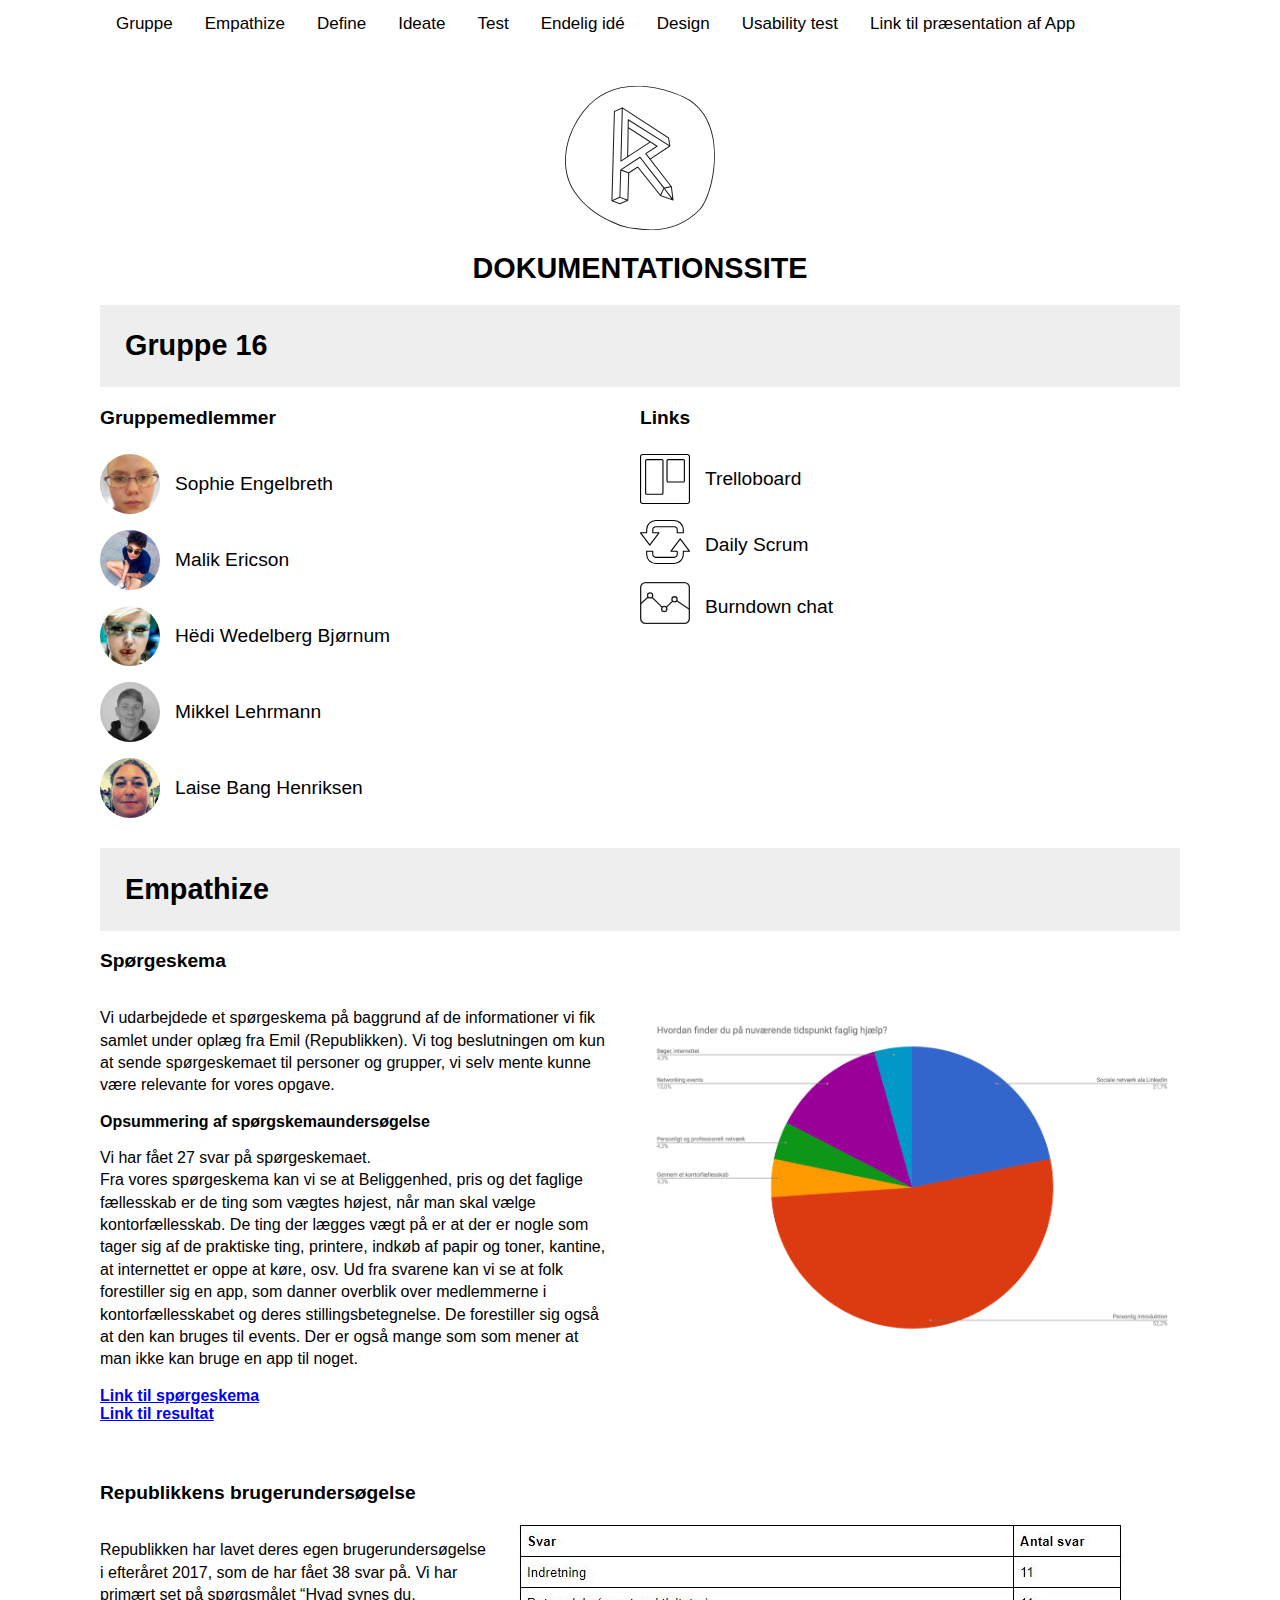
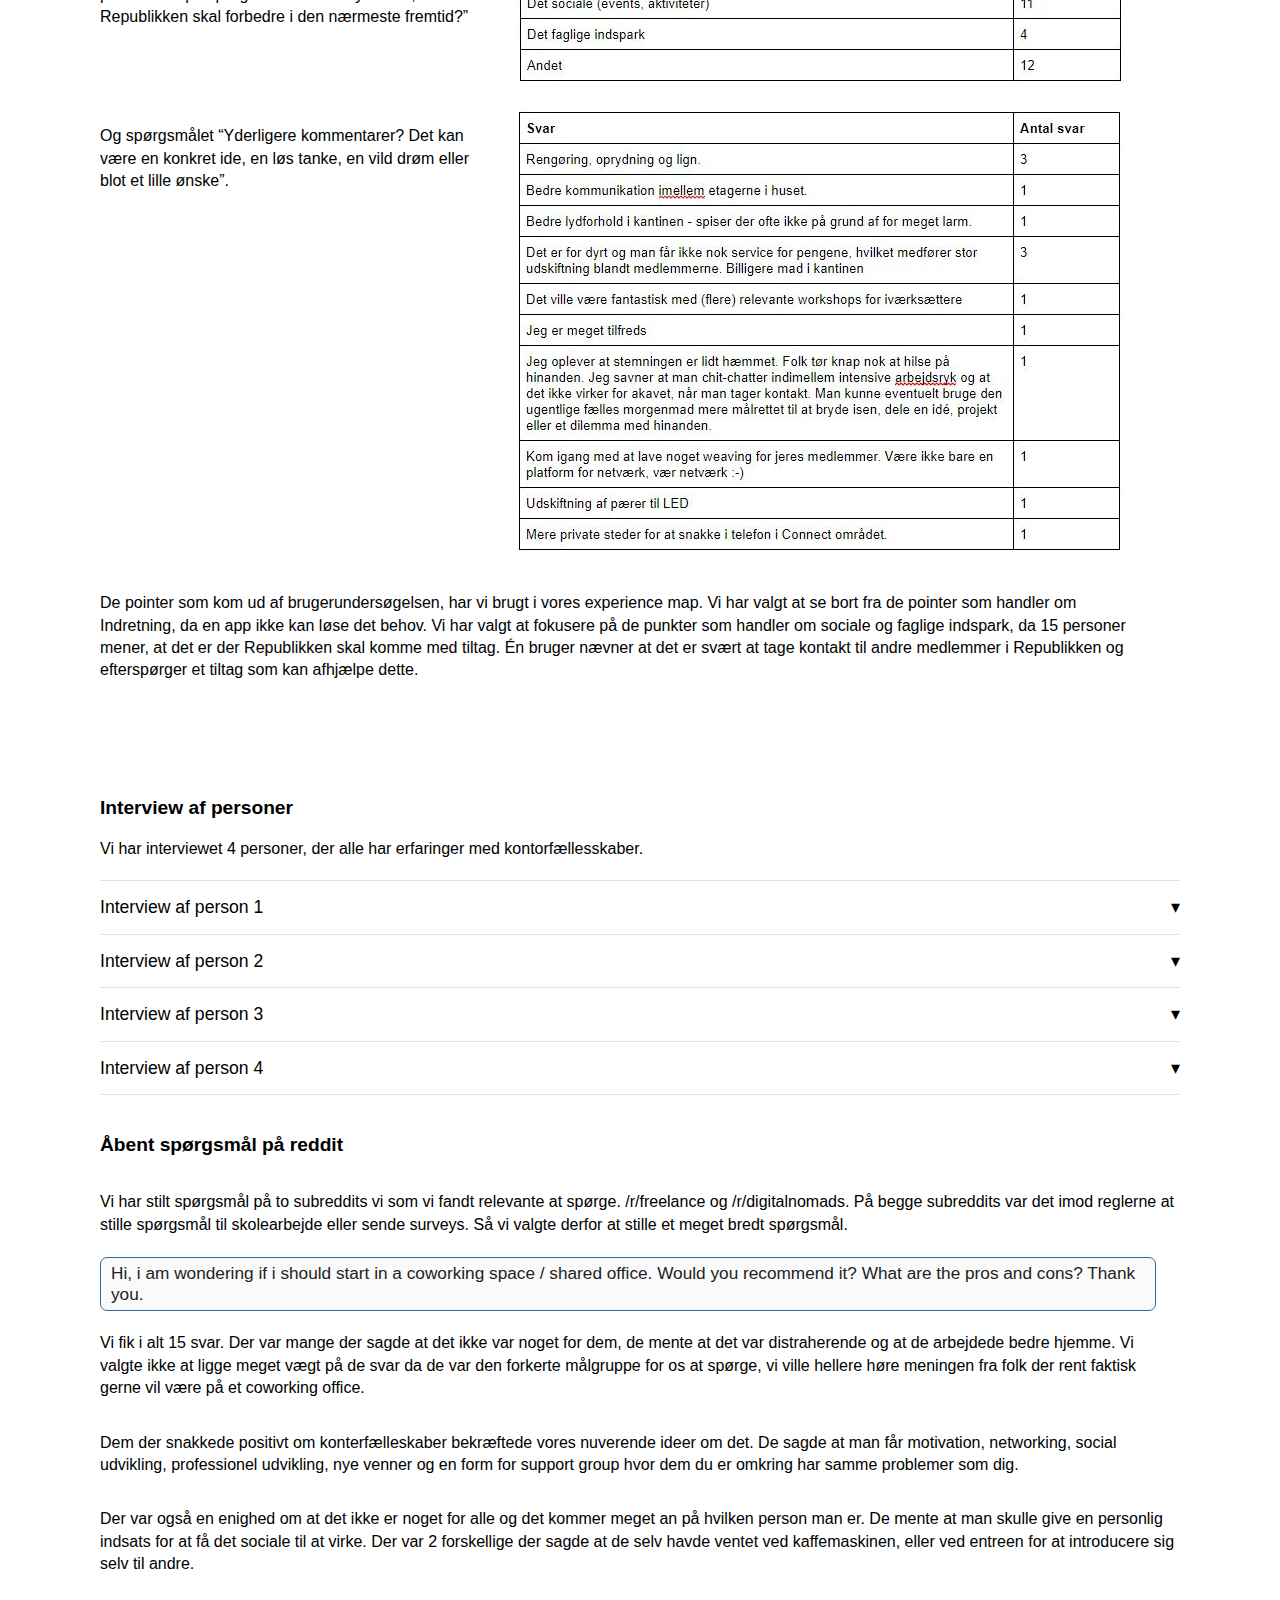
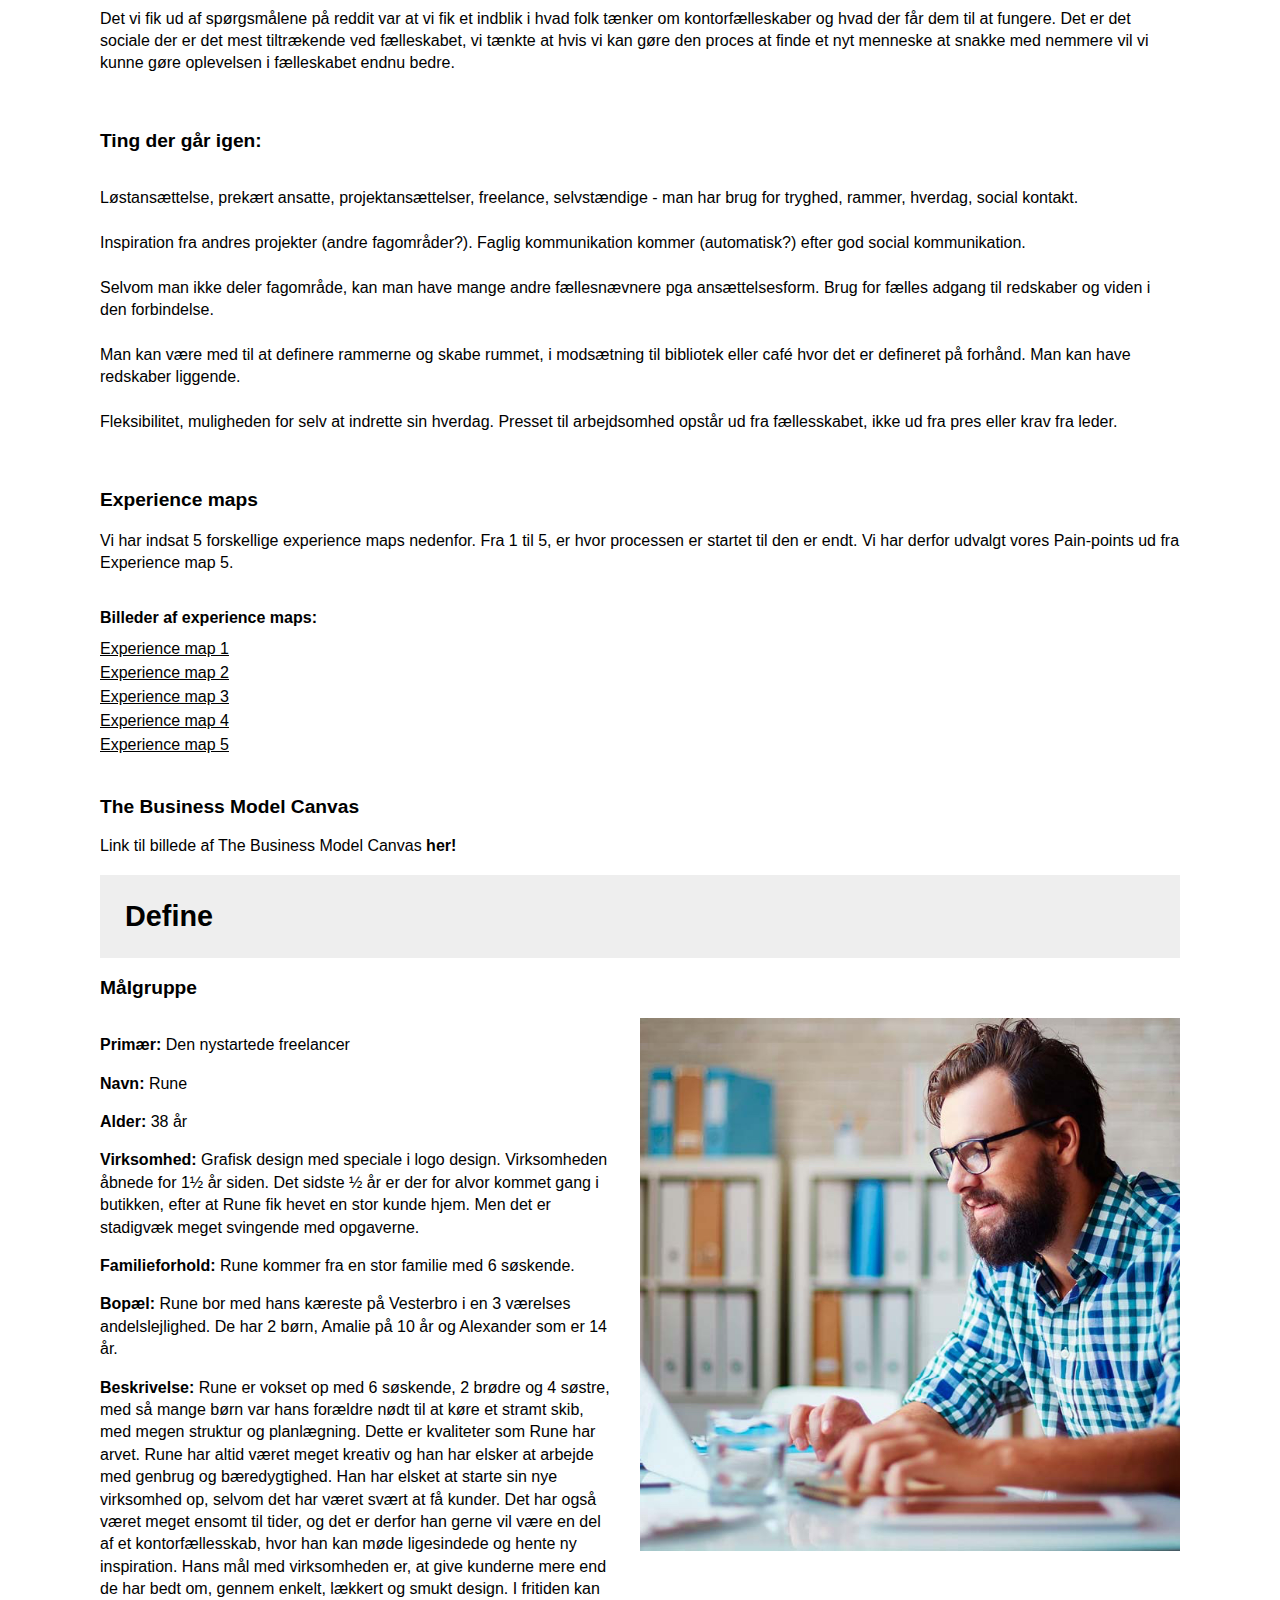
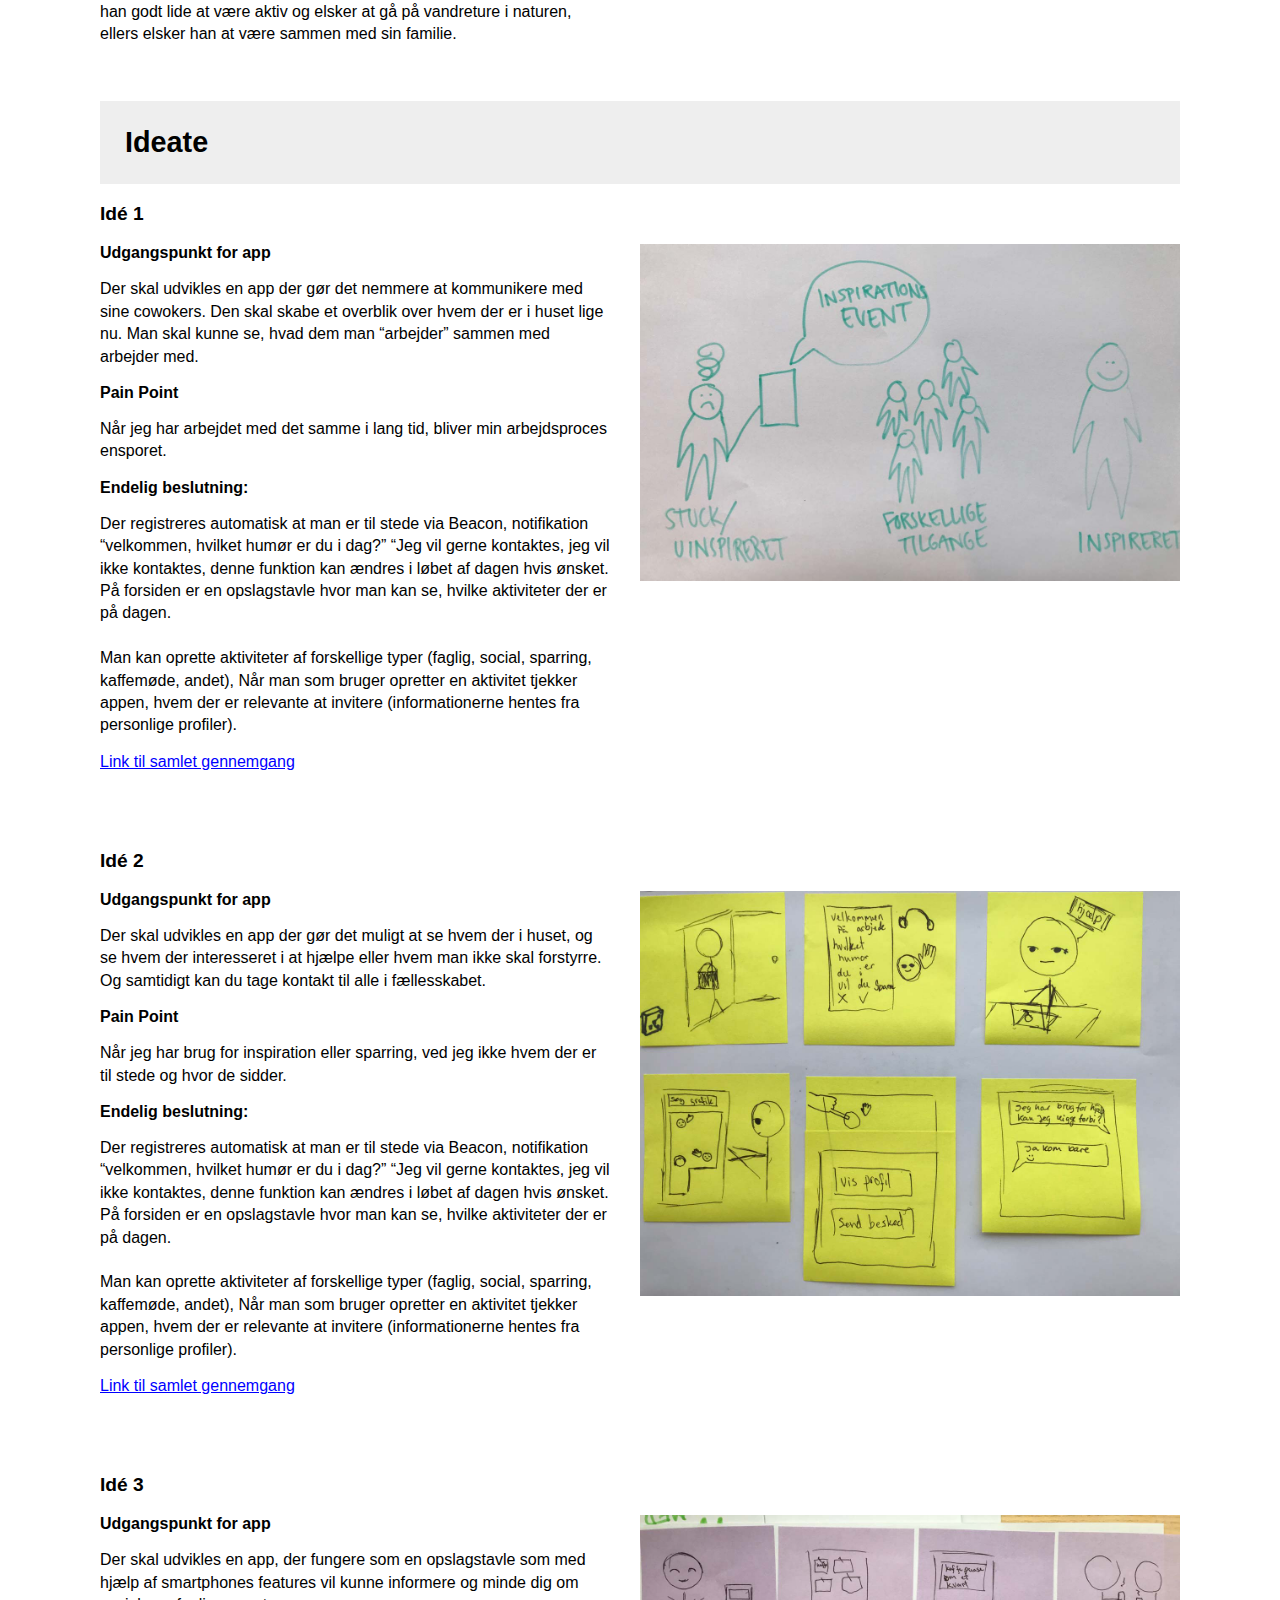
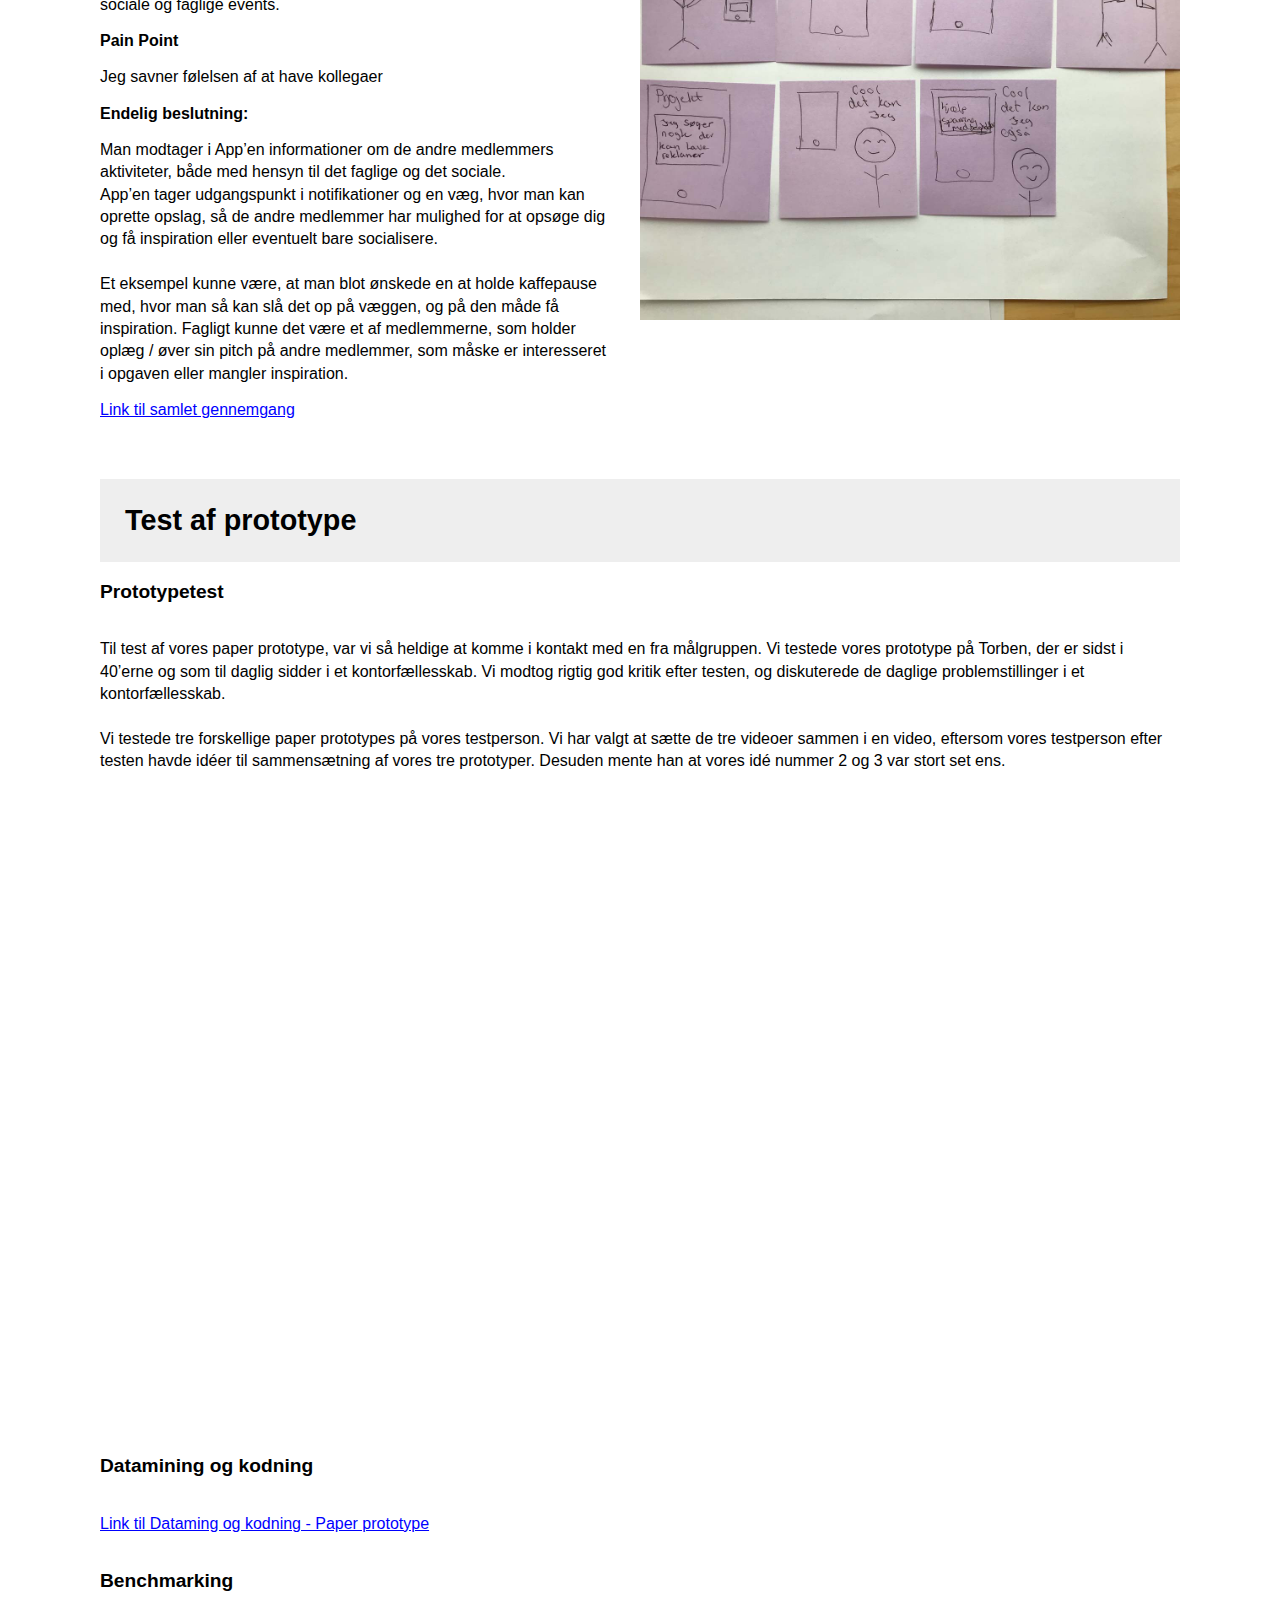
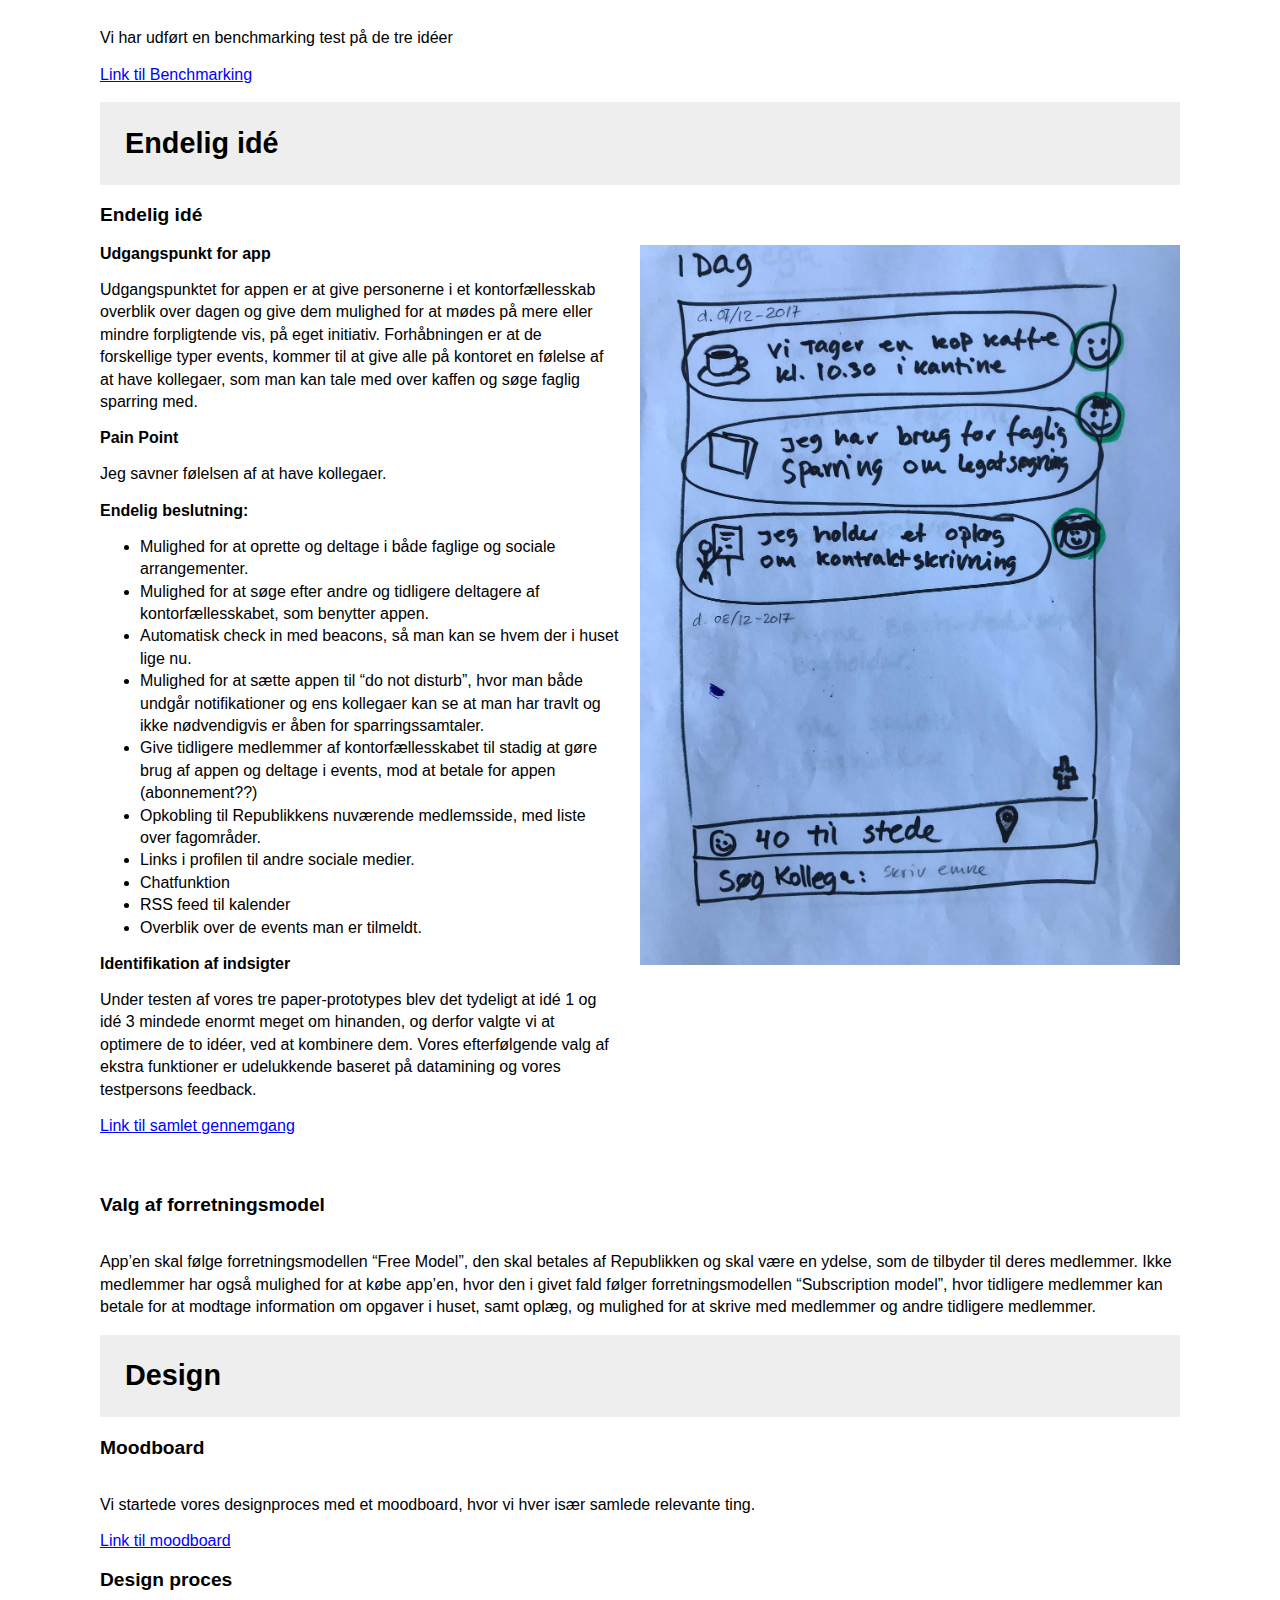
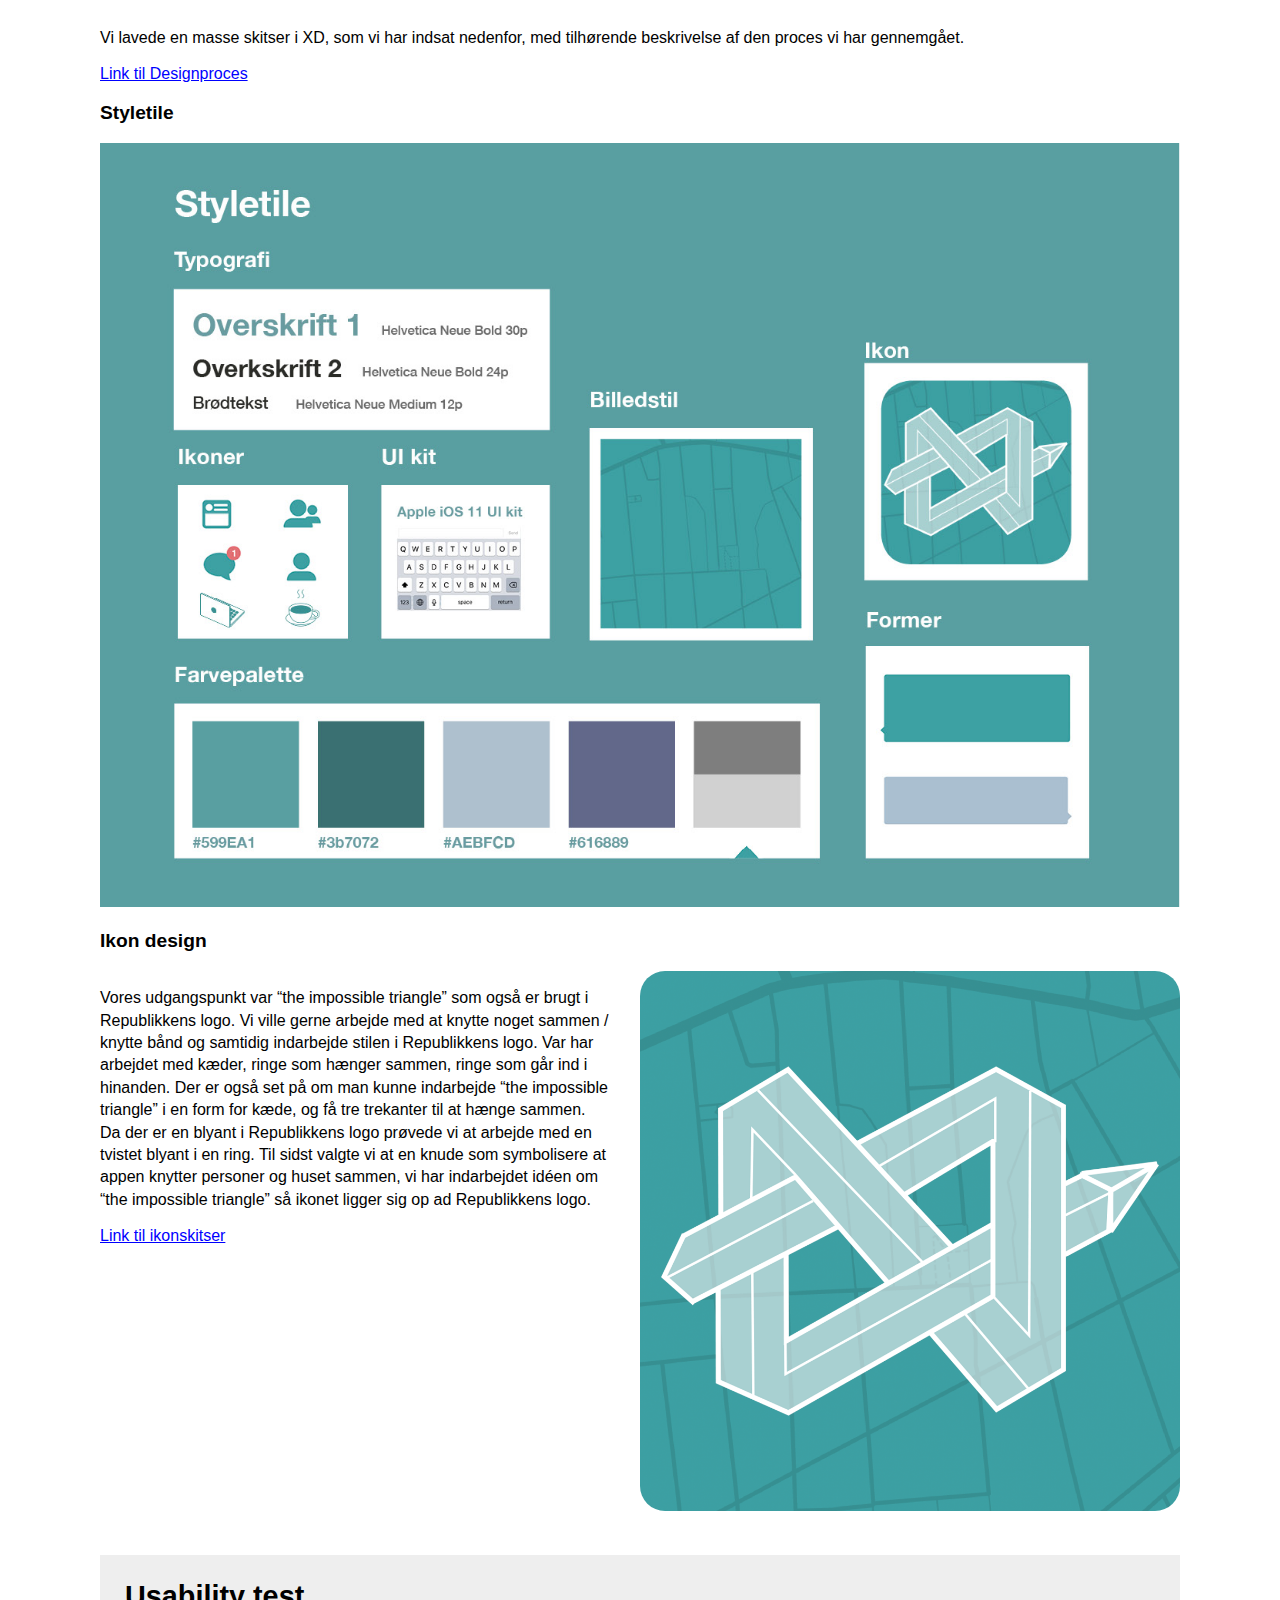
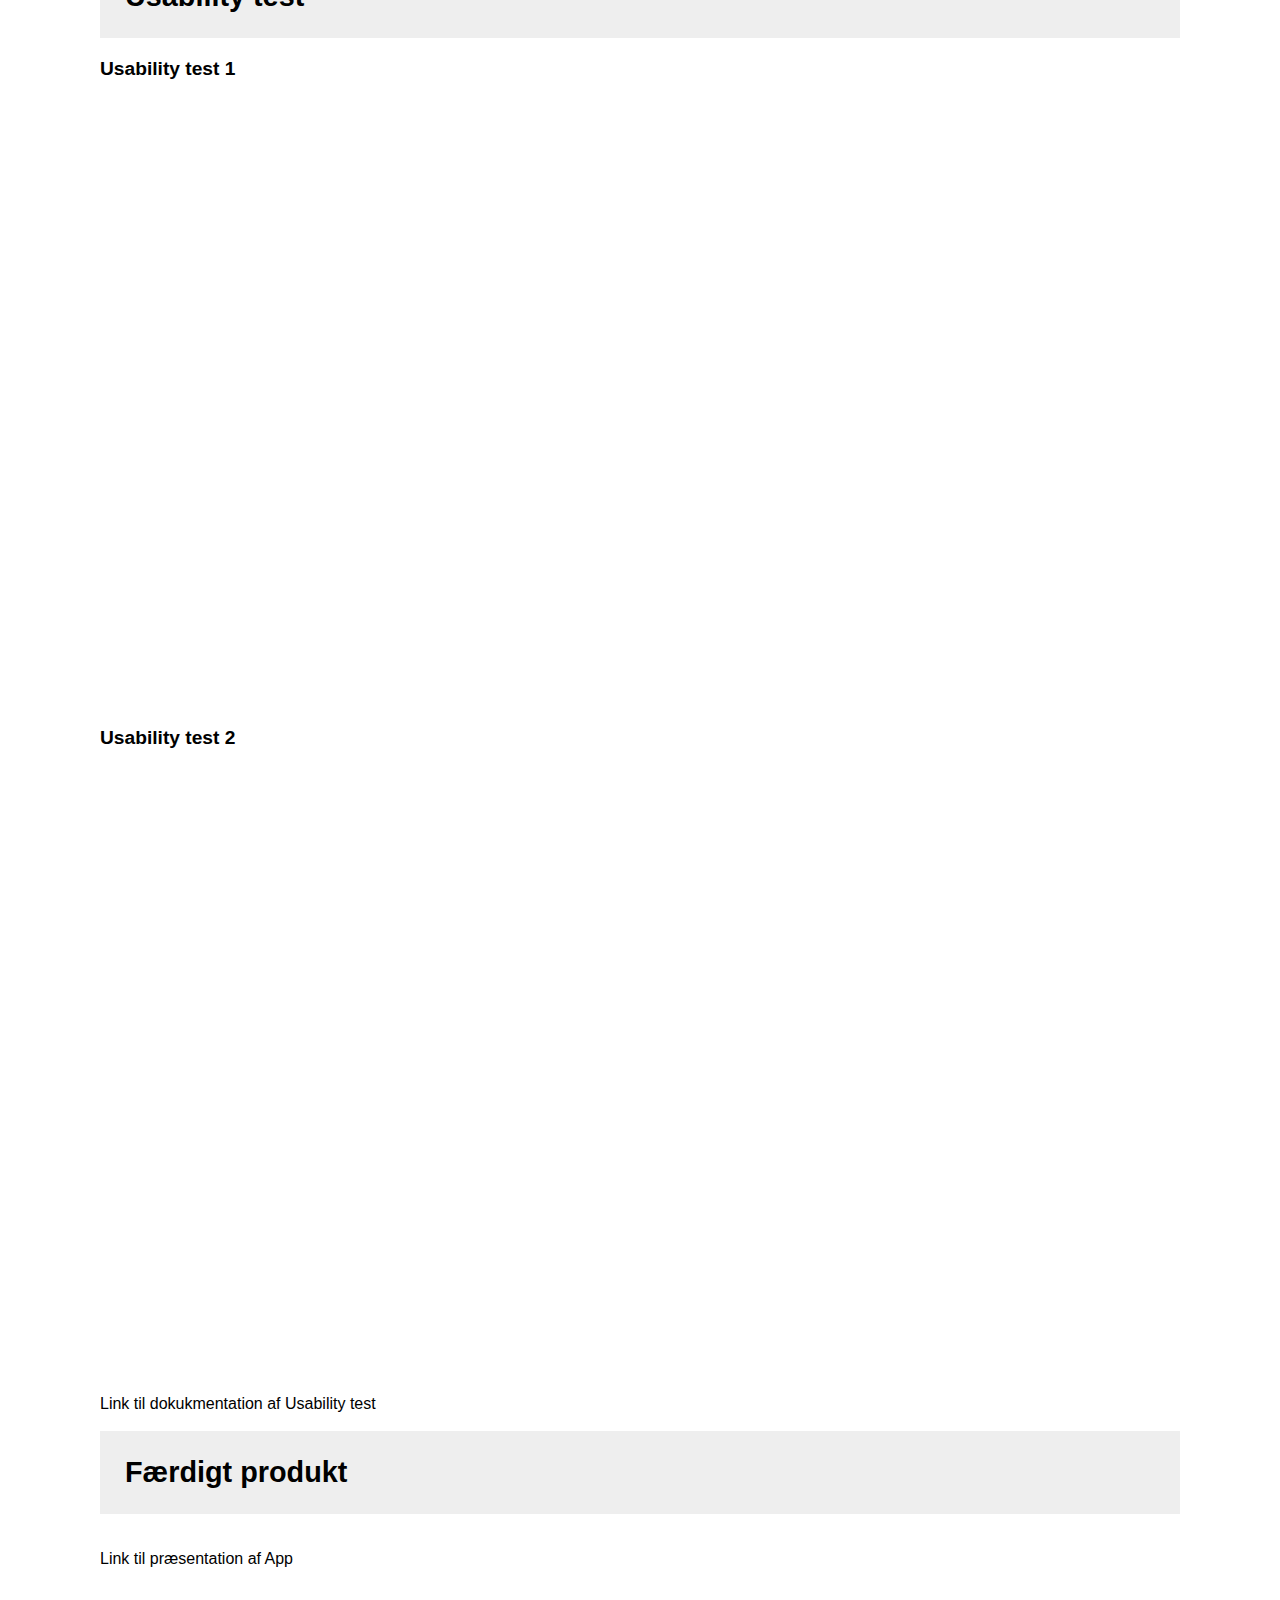
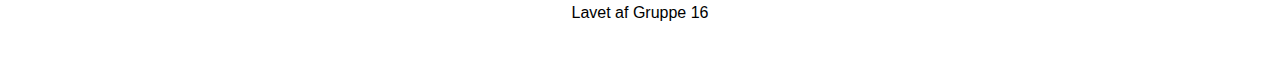
<file: republikken/index.html>
<!DOCTYPE html>
<html lang="da">

<head>
    <meta charset="utf-8">
    <meta name="viewport" content="width=device-width, initial-scale=1.0">
    <title>Dokumentationssite - Gruppe 16</title>
    <link rel="stylesheet" href="stylesheet.css">

</head>

<body>

    <div class="topnav" id="myTopnav">
        <a href="#group" class="active">Gruppe</a>
        <a href="#empathize">Empathize</a>
        <a href="#define">Define</a>
        <a href="#ideate">Ideate</a>
        <a href="#test">Test</a>
        <a href="#endeligide">Endelig idé</a>
        <a href="#design">Design</a>
        <a href="#usability">Usability test</a>
        <a href="pres.html">Link til præsentation af App</a>

        <a href="javascript:void(0);" style="font-size:15px;" class="icon" onclick="myFunction()">&#9776;</a>
    </div>

    <a href="index.html">
        <div id="logo"></div>
    </a>
    <h1>Dokumentationssite</h1>
    <section id="group">
        <div class="boxh2">
            <h2>Gruppe 16</h2>
        </div>
        <div class="container">
            <div class="column">
                <h3>Gruppemedlemmer</h3>
                <a href="http://sophieengelbreth.dk/kea/" target="_blank">
                    <div class="person">
                        <div class="personbillede">
                            <img src="img/sophie.jpg" alt="Sophie Engelbreth">
                        </div>
                        <div class="persontekst">

                            <p>Sophie Engelbreth</p>

                        </div>
                    </div>
                </a>
                <a href="http://malikericson.dk/kea/visitkort/" target="_blank">
                    <div class="person">
                        <div class="personbillede">
                            <img src="img/malik.jpg" alt="Malik Ericson">
                        </div>
                        <div class="persontekst">
                            <p>Malik Ericson</p>
                        </div>
                    </div>
                </a>
                <a href="http://ffeminister.dk/kea/visitkort/index.html" target="_blank">
                    <div class="person">
                        <div class="personbillede">
                            <img src="img/hedi.jpg" alt="Hëdi Wedelberg Bjørnum">
                        </div>
                        <div class="persontekst">
                            <p>Hëdi Wedelberg Bjørnum</p>
                        </div>
                    </div>
                </a>
                <a href="http://mixel.dk/kea/" target="_blank">
                    <div class="person">
                        <div class="personbillede">
                            <img src="img/mikkel.jpg" alt="Mikkel Lehrmann">
                        </div>
                        <div class="persontekst">
                            <p>Mikkel Lehrmann</p>
                        </div>
                    </div>
                </a>
                <a href="http://www.laise.dk/kea/index.html" target="_blank">
                    <div class="person">
                        <div class="personbillede">
                            <img src="img/laise.jpg" alt="Laise Bang Henriksen">
                        </div>
                        <div class="persontekst">
                            <p>Laise Bang Henriksen</p>
                        </div>
                    </div>
                </a>
            </div>
            <div class="column">
                <div class="links">
                    <h3>Links</h3>

                    <a href="https://trello.com/b/UaBUzBuc/virksomhedscase" target="_blank">
                        <div class="link">
                            <div class="linkbillede">
                                <img src="img/trello.svg" alt="trello">
                            </div>
                            <div class="linktekst">

                                <p>Trelloboard</p>

                            </div>
                        </div>
                    </a>
                    <a href="scrum.html">
                        <div class="link">
                            <div class="linkbillede">
                                <img src="img/scrum.svg" alt="trello">
                            </div>
                            <div class="linktekst">
                                <p>Daily Scrum</p>
                            </div>
                        </div>
                    </a>
                    <a href="tilgruppen/burndownchart.png" target="_blank">
                        <div class="link">
                            <div class="linkbillede">
                                <img src="img/burndown.svg" alt="Burndownchart">
                            </div>
                            <div class="linktekst">
                                <p>Burndown chat</p>
                            </div>
                        </div>
                    </a>
                </div>
            </div>
        </div>

    </section>

    <section id="empathize">
        <div class="boxh2">
            <h2>Empathize</h2>
        </div>

        <div class="container">
            <div class="column">
                <h3>Spørgeskema</h3>
                <div class="ide">
                    <div class="ide_indhold">
                        <p>Vi udarbejdede et spørgeskema på baggrund af de informationer vi fik samlet under oplæg fra Emil (Republikken). Vi tog beslutningen om kun at sende spørgeskemaet til personer og grupper, vi selv mente kunne være relevante for vores opgave.</p>
                        <h4>Opsummering af spørgskemaundersøgelse</h4>
                        <p>Vi har fået 27 svar på spørgeskemaet. <br>Fra vores spørgeskema kan vi se at Beliggenhed, pris og det faglige fællesskab er de ting som vægtes højest, når man skal vælge kontorfællesskab. De ting der lægges vægt på er at der er nogle som tager sig af de praktiske ting, printere, indkøb af papir og toner, kantine, at internettet er oppe at køre, osv. Ud fra svarene kan vi se at folk forestiller sig en app, som danner overblik over medlemmerne i kontorfællesskabet og deres stillingsbetegnelse. De forestiller sig også at den kan bruges til events. Der er også mange som som mener at man ikke kan bruge en app til noget.
                        </p>
                        <a href="https://goo.gl/forms/2durq4kn3fbtfQA13" target="_blank"><b>Link til spørgeskema</b></a><br>
                        <a href="pdf/Resultat_af_sp%C3%B8rgeskema.pdf" target="_blank"><b>Link til resultat</b></a>
                    </div>
                    <div class="ide_indhold">
                        <a href="img/graf.jpg" target="_blank"><img class="luft" src="img/graf.jpg" alt="Graf"></a>
                    </div>
                </div>
            </div>
            <div class="container">
                <div class="column">
                    <h3>Republikkens brugerundersøgelse</h3>
                    <div class="ide">
                        <div class="ide_indhold">
                            <p>Republikken har lavet deres egen brugerundersøgelse i efteråret 2017, som de har fået 38 svar på. Vi har primært set på spørgsmålet “Hvad synes du, Republikken skal forbedre i den nærmeste fremtid?”
                            </p>
                        </div>
                        <div class="ide_indhold_img">
                            <img src="img/brugerundersoegelse1.JPG" alt="Svar på spørgsmål Hvad synes du, Republikken skal forbedre i den nærmeste fremtid?">
                        </div>
                        <div class="ide_indhold">
                            <p>Og spørgsmålet “Yderligere kommentarer? Det kan være en konkret ide, en løs tanke, en vild drøm eller blot et lille ønske”.</p>
                        </div>
                        <div class="ide_indhold_img">
                            <img src="img/brugerundersoegelse2.JPG" alt="Svar på spørgsmål Yderligere kommentarer?">
                        </div>
                        <div class="ide_indhold">
                            <p>De pointer som kom ud af brugerundersøgelsen, har vi brugt i vores experience map. Vi har valgt at se bort fra de pointer som handler om Indretning, da en app ikke kan løse det behov. Vi har valgt at fokusere på de punkter som handler om sociale og faglige indspark, da 15 personer mener, at det er der Republikken skal komme med tiltag. Én bruger nævner at det er svært at tage kontakt til andre medlemmer i Republikken og efterspørger et tiltag som kan afhjælpe dette.
                            </p>
                        </div>
                    </div>
                </div>
            </div>
        </div>

        <div class="container">
            <div class="wrapper">
                <h3>Interview af personer</h3>
                <p>Vi har interviewet 4 personer, der alle har erfaringer med kontorfællesskaber.</p>
                <ul class="collapse-list">
                    <li>
                        <input class="collapse-open" type="checkbox" id="collapse-1">
                        <label class="collapse-btn" for="collapse-1">Interview af person 1</label>
                        <div class="collapse-painel">
                            <div class="collapse-inner">

                                <p><b>Navn:</b> Ronja<br><br>
                                    <b>Alder:</b> 30 år</p><br>

                                <h4>Hvad arbejder du med?</h4>
                                <p>Primært deltid med undervisning af børn i at lave film.</p><br>
                                <h4>Har du egen virksomhed?</h4>
                                <p>Ja.</p><br>
                                <h4>Hvorfor sidder du i et kontorfællesskab?</h4>
                                <p>Fysisk ramme til forskellige projekter eller hvis man er arbejdsløs og skal skrive ansøgninger. </p><br>
                                <h4>Har du været i andre kontorfællesskaber?</h4>
                                <p>Ja, Rum (specialekontor)</p><br>
                                <h4>Hvad var vigtigt for dig, da du valgte dit nuværende kontorfællesskab?</h4>
                                <p>Mindre, socialt, brugerstyret, ligeværdigt, mere fornemmelse af hvem de andre i kontorfællesskabet er.</p><br>
                                <h4>Hvad får du personligt ud af at være i et kontorfællesskab?</h4>
                                <p>Space med ejerskab, som jeg kan være med til at forme. Struktur, hvor man kan tage et sted hen og koncentrere sig, et sted hvor man kan holde møder, have sociale aftaler.</p><br>
                                <h4>Hvad er alternativerne: derhjemme, café, bibliotek - hvorfor har du ikke valgt at sidde der?</h4>
                                <p>Café: forpligtet til forbrug. økonomisk, Et rum med flere praktiske komfort-behov - man kan arbejde uden sko, sikkerhed for plads, have bøger, sutsko etc. liggende. Fleksibelt i forhold til arbejdsbehov - man kan både få stille omgivelser og et socialt rum. På biblioteket skal man hele tiden have sine ting med sig, hvis man skal på toilettet etc. Man må heller ikke spise sin mad der.
                                </p><br>
                                <h4>Har du siddet i et almindeligt kontor?<br>Hvordan er det at sidde i et kontorfællesskab i forhold til et almindeligt kontor?</h4>
                                <p>Ja. Det var også fint, chef - stemning er den største forskel, man disponere over sin egen tid - det er rart ikke at føle at der bliver holdt øje med en.</p><br>
                                <h4>Bruger i hinanden i kontorfællesskabet fagligt?</h4>
                                <p>Ja, lidt </p><br>
                                <h4>Arbejder i sammen om projekter?</h4>
                                <p>Nogengange. Deler viden om pension som selvstændig, feedback, time-management.</p><br>
                                <h4>Hvis ja hvordan får i kontakt til hinanden?</h4>
                                <p>Gennem social interaktion, Slack, hjemmesideoversigt, så man får indblik i hvilke andre projekter de andre er en del af.</p><br>
                                <h4>Hvad forventer du af dit kontorfællesskab fagligt?</h4>
                                <p>Håb om mindre stress og få udrettet mere. Måske møde nogen at arbejde sammen med, men det gør noget ved stemningen hvis der får networking i det, så det er vigtigt at networking og fagligt samarbejde ikke er et behov, men det er fedt at have den mulighed.</p><br>
                                <h4>Hvad forventer du af dit kontorfællesskab socialt?</h4>
                                <p>Smalltalk, kollektiv, nogen at komme hen til, et sted hvor man kan føle sig genkendt. Fredagsbarer</p><br>
                                <h4>Er der noget du kunne bruge, for at gøre hverdagen nemmere, i dit kontorfællesskab?</h4>
                                <p>Måske hvis man var færre medlemmer, så folk følte mere mere ejerskab. Måske hvis man ikke var bundet til en kommunikationsplatform. </p><br>
                                <h4>Udfordringer ved at arbejde i kontorfællesskab:</h4>
                                <p>Forening, medlemsengagement, praktiske ting, holde folk aktive i fællesskabet. Vigtigt at have ansigt på folk
                                </p><br>
                                <h4>Eksempel på en arbejdsdag:</h4>
                                <p>Meget forskelligt, ikke samme struktur hver dag Kan tage forbi tandlæge, arbejde lidt, gå til yoga, komme tilbage, forskelligt om man har planlagt møder.<br> Ikke typen der kommer vildt tidligt, rart at det er fleksibelt.
                                </p><br>
                                <h4>Andet:</h4>
                                <p>Der kommer nok flere af det, og mange forskellige slags kontorfællesskaber. Bla. fordi mange akademikere er prekært ansatte (løstansatte).<br>Vi startede det her kontorfællesskab fordi vi gerne ville have et værdifællesskab frem for fagligt, skabe et tryggere rum for udsatte grupper, billigt i kraft af foreningstanke. </p>
                            </div>
                        </div>
                    </li>
                    <li>
                        <input class="collapse-open" type="checkbox" id="collapse-2">
                        <label class="collapse-btn" for="collapse-2">Interview af person 2</label>
                        <div class="collapse-painel">
                            <div class="collapse-inner">
                                <p><b>Navn:</b> Anna-Karina<br><br>
                                    <b>Alder:</b> 33 år</p><br>

                                <h4>Hvad arbejder du med?</h4>
                                <p>Divestment-kampagne, for at få fagforeninger til at stoppe med at investere i kæmpe kulminer -Har du egen virksomhed?
                                </p><br>
                                <h4>Har du egen virksomhed?</h4>
                                <p>Ja.</p><br>
                                <h4>Hvorfor sidder du i et kontorfællesskab?</h4>
                                <p>Projektansættelse i et projekt som ikke har så mange penge. Det er svært at arbejde hjemme.</p><br>
                                <h4>Har du været i andre kontorfællesskaber?</h4>
                                <p>På et atelier, men det var ikke optimale</p><br>
                                <h4>Hvad var vigtigt for dig, da du valgte dit nuværende kontorfællesskab?</h4>
                                <p>Værdisættet, fællesskabet bliver prioriteret, arbejdsmarkeds kritiske</p><br>
                                <h4>Hvad får du personligt ud af at være i et kontorfællesskab?</h4>
                                <p>Jeg lærer søde mennesker at kende</p><br>
                                <h4>Hvad er alternativerne: derhjemme, café, bibliotek - hvorfor har du ikke valgt at sidde der?</h4>
                                <p>Café: larm, forpligtet til forbrug.<br> Biblioteker brugt under uddannelse<br> Her er der et fællesskab, og man ser de samme mennesker igen

                                </p><br>
                                <h4>Har du siddet i et almindeligt kontor?<br>Hvordan er det at sidde i et kontorfællesskab i forhold til et almindeligt kontor?</h4>
                                <p>Ja. Mange af os har prekære arbejdsforhold. Fagligt gav et kontor selvfølgelig meget mening. Men det gav bedre energi at kunne inspirere hinanden og dele redskaber, software eller tilgang til opgaver, mere end at have samme arbejdsområder som udgangspunkt.</p><br>

                                <h4>Arbejder i sammen om projekter?</h4>
                                <p>Nej.</p><br>
                                <h4>Hvad forventer du af dit kontorfællesskab fagligt?</h4>
                                <p>Åbenhed, socialt, seriøsitet</p><br>
                                <h4>Udfordringer ved at arbejde i kontorfællesskab:</h4>
                                <p>Rammerne rykker sig efter hvem der er aktive.
                                </p><br>
                                <h4>Positive sider ved at arbejde i et kontorfællesskab</h4>
                                <p>Motiverende at se andre være arbejdsomme, spejling. Plads til forskellighed
                                </p><br>
                                <h4>En dag her:</h4>
                                <p>Møde ind i løbet af formiddagen, spise, arbejde, sludre, arbejde. Det er os selv der sætter rammerne. Fleksibilitet</p>
                            </div>
                        </div>
                    </li>
                    <li>
                        <input class="collapse-open" type="checkbox" id="collapse-3">
                        <label class="collapse-btn" for="collapse-3">Interview af person 3</label>
                        <div class="collapse-painel">
                            <div class="collapse-inner">
                                <p><b>Navn:</b> Maia<br><br>
                                    <b>Alder:</b> 36 år</p><br>

                                <h4>Hvad arbejder du med?</h4>
                                <p>Selvstændig konsulent i it-strategi, fundraising, it-sikkerhed</p><br>
                                <h4>Har du egen virksomhed?</h4>
                                <p>Ja, to - en alene og en med et andet menneske.</p><br>
                                <h4>Hvorfor sidder du i et kontorfællesskab?</h4>
                                <p>Koncentration - det er svært at koncentrere sig hjemme, pseudo-kollegaer som det er rart at møde til hverdag, rammerne; mødelokale, stillerum etc. I høj grad for at adskille hjem og arb. </p><br>
                                <h4>Har du været i andre kontorfællesskaber?</h4>
                                <p>Nej</p><br>
                                <h4>Hvad var vigtigt for dig, da du valgte dit nuværende kontorfællesskab?</h4>
                                <p>Fælles værdier, alle bidrager til rummet, ikke et kundeforhold. Det at vi løfter i fællesskab giver en rar fornemmelse i hverdagen. Beliggenhed ift barns institution.</p><br>
                                <h4>Hvad får du personligt ud af at være i et kontorfællesskab?</h4>
                                <p>Lærer inspirerende mennesker at kende, har også fået småjobs, samarbejde med mange forskellige mennesker, venner, lære noget af de andre der er her.</p><br>
                                <h4>Hvad er alternativerne: derhjemme, café, bibliotek - hvorfor har du ikke valgt at sidde der?</h4>
                                <p>Hjem: overspringshandlinger, ingen tydelig grænse mellem arbejde og fritid, vigtigt fordi man kan ende med at arbejde hele tiden.<br> Praktisk ift arbejdsform: mange skype-møder pga udenlandske samarbejdspartnere, der larmer for meget på café og man skal være stille på bibliotek.

                                </p><br>
                                <h4>Har du siddet i et almindeligt kontor?<br>Hvordan er det at sidde i et kontorfællesskab i forhold til et almindeligt kontor?</h4>
                                <p>Ja. Her er hyggeligere, mindre og mere intimt. Egne redskaber til eks. museskade kan blive her. Steril stemning på kontor og mange folk der var intimiderende og grænseoverskridende.
                                </p><br>
                                <h4>Bruger i hinanden i kontorfællesskabet fagligt?</h4>
                                <p>Ja, høre andres erfaringer, når det kommer til lønforhandling, målsætning, frustrationer over kunder der ikke betaler til tiden, eller gruppearbejde. </p><br>
                                <h4>Arbejder i sammen om projekter?</h4>
                                <p>Ikke ift. konkrete arbejdsopgaver. </p><br>
                                <h4>Hvis ja hvordan får i kontakt til hinanden?</h4>
                                <p>Hen over kaffen, face-to-face, opdateret på hinandens projekter, ved at tale sammen til hverdag. Der er også folk der bruger den online platform, men helst have fysisk kontakt, fordi det skaber bedre kommunikation.</p><br>
                                <h4>Havde du forventninger til dit kontorfællesskab fagligt?</h4>
                                <p>Nej, mere socialt.</p><br>
                                <h4>Hvad forventer du af dit kontorfællesskab socialt?</h4>
                                <p>Skabe et rart rum, omgang med søde mennesker til hverdag. Den faglige inspiration har været en bonus.</p><br>
                                <h4>Udfordringer ved at arbejde i kontorfællesskab</h4>
                                <p>Forskellighed mellem mennesker, meget forskellige opgaver, ingen formelle krav. Man får den energi ud af rummet, som folk kommer med - så energien afhænger meget af brugerne.</p><br>

                                <h4>Er der noget du kunne bruge, for at gøre hverdagen nemmere, i dit kontorfællesskab?</h4>
                                <p>Kommunikation mellem medlemmerne. Lige nu bruger vi Slack, men ikke alle bruger det eller tjekker det. Kommunikationsformen kunne godt være nemmere, det er ikke kun på grund af platformen, men folk skal engageres omkring vanen med en ny platform</p><br>
                                <h4>Positive sider ved at arbejde i kontorfællesskab:</h4>
                                <p>Forskellighed, ikke klaustrofobisk, socialt, inspirerende at folk laver så mange andre ting end mig selv, føles som kollegaer, nogen der spørger hvad man laver.</p><br>
                                <h4>Eksempel på en arbejdsdag:</h4>
                                <p>Jeg er her næsten hver dag, arbejde, spontane møder, arbejde, afhænger af hvem der er der, men man kan også ende i en lang samtale, som ender med at inspirere en.

                                </p><br>
                                <h4>Andet:</h4>
                                <p>Værdifællesskab frem for nogen der arbejder med det samme, fagområde er underordnet. Arbejdsstemning afhænger ikke af det konkrete job (eks. et picolinejob, som ikke udfordrer fagligt, men som giver energi fordi miljøet er godt). Hvis det er hængt op på fagområde, bliver folk også hurtigt skuffede over hvad de får ud af det, forventningen til rummet bliver en anden.<br><br>Når man arbejder på projekter (ikke er fastansat), kan man godt føle sig lidt smidt rundt. Så det er rart at have en tryghed her.<br><br>Struktur omkring faglige redskaber: Lige nu går de samme samtaler igen omkring vidensdeling; pension, forsikring, vidensdeling. Idéer til alternativer; inspirationsdage, strukturerede samtaler, oplæg, tema.<br><br>Problemer med nuværende online kommunikationsplatform: tilvænning! Indledende dovenskab. Folk ender med at bruge facebook, men man mister lynhurtigt overblikket, siden er ikke lavet til samarbejde.</p>
                            </div>
                        </div>
                    </li>
                    <li>
                        <input class="collapse-open" type="checkbox" id="collapse-4">
                        <label class="collapse-btn" for="collapse-4">Interview af person 4</label>
                        <div class="collapse-painel">
                            <div class="collapse-inner">
                                <p><b>Navn:</b> Torben<br><br>
                                    <b>Alder:</b> 49 år</p><br>

                                <h4>Hvad arbejder du med?</h4>
                                <p>Kommunikation og SEO</p><br>
                                <h4>Har du egen virksomhed?</h4>
                                <p>Ja</p><br>
                                <h4>Hvorfor sidder du i et kontorfællesskab?</h4>
                                <p>For det sociale, fordi jeg er selvstændig, så er det for at få noget socialt og få noget sparring. </p><br>
                                <h4>Har du været i andre kontorfællesskaber?</h4>
                                <p>Ja, tre andre. </p><br>
                                <h4>Hvad var vigtigt for dig, da du valgte dit nuværende kontorfællesskab?</h4>
                                <p>Prisen. behøver ikke frokostordning, eller at booke mødelokaler. Det vigtigste var at jeg kunne sidde på et storrumskontor hvor der var et stillerum. Mulighed for at kunne fordybe sig i stilhed med andre mennesker. Der er kun 25 i forhold til tidligere kontorfællesskab på 250 mennesker.
                                </p><br>
                                <h4>Hvad får du personligt ud af at være i et kontorfællesskab?</h4>
                                <p>Jeg har mulighed for at få en sparring med mine problematikker med andre.</p><br>
                                <h4>Hvad er alternativerne: derhjemme, café, bibliotek - hvorfor har du ikke valgt at sidde der?</h4>
                                <p>Det er for at have et fast sted hvor der er mulighed for internet, printer, te, kaffe. Det sociale er også vigtigt, og at møde de samme faste kollegaer.
                                </p><br>
                                <h4>Har du siddet i et almindeligt kontor?<br>Hvordan er det at sidde i et kontorfællesskab i forhold til et almindeligt kontor?</h4>
                                <p>Ja. Der hvor jeg sidder nu kan man sidde op til 10 mennesker, hvor man kan have et intimt rum hvor der ikke er store samtaler og forstyrrelser. Her kan man sidde og fordybe sig sammen med andre for at få et flow uden at miste den røde tråd.
                                </p><br>
                                <h4>Bruger i hinanden i kontorfællesskabet fagligt?</h4>
                                <p>Ja, men ikke i samme grad som hvis der var mere planlagte netværksmøde. Det sker spontant, i lav grad men muligheden er der. </p><br>
                                <h4>Arbejder i sammen om projekter?</h4>
                                <p>Nej, men der er nogen hvor der er sket en sparring hvor de er begyndt at arbejde sammen.</p><br>
                                <h4>Hvis ja hvordan får i kontakt til hinanden?</h4>
                                <p>Det meste fungerer ude i køkkenet hvor man selv printer en profil af sig selv. </p><br>
                                <h4>Hvad forventer du af dit kontorfællesskab fagligt?</h4>
                                <p>Jeg har ikke haft forventninger om at bruge nogle andre, men det har jeg så det er over mine forventninger.</p><br>
                                <h4>Hvad forventer du af dit kontorfællesskab socialt?</h4>
                                <p>Der er forventninger om at spise frokost sammen, drikke kaffe med dem man har kemi med. Sociale arrangementer som julefrokost og fredagsbar på fælles initiativ.</p><br>
                                <h4>Er der noget du kunne bruge, for at gøre hverdagen nemmer, i dit kontorfællesskab?</h4>
                                <p>Nej er meget tilfreds.<br> Men hvis det var et kontor på 100 mennesker kunne jeg godt tænke mig at se hvem der kom ind, og en profil hvor man kan komme i kontakt med ligesindede og lige nørdede. Så vil jeg være interesseret i at vide hvem jeg sidder sammen med. og se en profil af folk og hvad de laver. Så en mulighed for at kunne komme i kontakt med dem. Jeg skal kunne se om vedkommen de har en interesse i at blive kontaktet. det er ikke alle der har brug for at netværke nogen vil bare sidde i fred og ro.
                                </p><br>
                                <h4>Udfordringer ved at arbejde i kontorfællesskab</h4>
                                <p>Det der er udfordringen er hvis man vil sidde og fordybe sig, og at sidde med kollegaer der ikke har situationsfornemmelse. Hvis man ikke har fred når man sidder og arbejder. </p><br>


                                <h4>Positive sider ved at arbejde i kontorfællesskab:</h4>
                                <p>250 mennesker, det gav flere kunder, det gav netværk samarbejdspartnere, nogen der kunne designe websites, nogen der kunne lave brochure, vi fandt leverandører til de opgaver vi skulle have lavet. </p><br>

                                <h4>Andet:</h4>
                                <p>Man får nye venner, man møde nogle ligesindede, nære venner og gode bekendte. Jeg har mødes stadig med nogen jeg mødte på et kontorfællesskab for 15 år siden. <br><br> Det er under de forskellige sammenhænge hvor man mødes, når man sidder med andre ligesindede snakker man ikke om vejret. Det er et sted hvor alle kommer for at udvikle sig, de projekter man sidder med. Man kan ikke lade vær med at komme ind over det. Her er det helt oplagt at snakke om hvad man laver, når der er nogen der laver noget helt andet end en selv bliver man inspireret. Det sker omkring kaffeautomaten eller andre steder.
                                </p><br>
                                <h4>Sparring?</h4>
                                <p>Det foregår når der en generel sparring i kontor rummet.<br><br> Det sker helt naturligt.<br><br> De tidligere skete det i problemløsnings grupper, før fredagsbaren. Man lavede på nettet med en overskrift som kunne være ens problem.<br><br> Der hvor der var 80, kom man i kontakt til fredagsbaren.<br><br> Der er en der flytter som er designer for at kunne sidde sammen med andre designere til at sparre med.
                                </p>
                            </div>
                        </div>
                    </li>

                </ul>
            </div>
        </div>

        <div class="container">
            <h3>Åbent spørgsmål på reddit</h3>
            <p>Vi har stilt spørgsmål på to subreddits vi som vi fandt relevante at spørge. <a href="https://www.reddit.com/r/freelance/comments/7hono6/should_i_join_a_coworking_space_shared_office/" target="_blank">/r/freelance</a> og <a href="https://www.reddit.com/r/digitalnomad/comments/7hoqha/should_i_join_a_coworking_space_shared_office/" target="_blank">/r/digitalnomads.</a> På begge subreddits var det imod reglerne at stille spørgsmål til skolearbejde eller sende surveys. Så vi valgte derfor at stille et meget bredt spørgsmål.</p>
            <div class="reddit">Hi, i am wondering if i should start in a coworking space / shared office. Would you recommend it? What are the pros and cons? Thank you.</div>

            <p>Vi fik i alt 15 svar. Der var mange der sagde at det ikke var noget for dem, de mente at det var distraherende og at de arbejdede bedre hjemme. Vi valgte ikke at ligge meget vægt på de svar da de var den forkerte målgruppe for os at spørge, vi ville hellere høre meningen fra folk der rent faktisk gerne vil være på et coworking office.</p>
            <p>Dem der snakkede positivt om konterfælleskaber bekræftede vores nuverende ideer om det. De sagde at man får motivation, networking, social udvikling, professionel udvikling, nye venner og en form for support group hvor dem du er omkring har samme problemer som dig.</p>
            <p>Der var også en enighed om at det ikke er noget for alle og det kommer meget an på hvilken person man er. De mente at man skulle give en personlig indsats for at få det sociale til at virke. Der var 2 forskellige der sagde at de selv havde ventet ved kaffemaskinen, eller ved entreen for at introducere sig selv til andre.</p>
            <p>Det vi fik ud af spørgsmålene på reddit var at vi fik et indblik i hvad folk tænker om kontorfælleskaber og hvad der får dem til at fungere. Det er det sociale der er det mest tiltrækende ved fælleskabet, vi tænkte at hvis vi kan gøre den proces at finde et nyt menneske at snakke med nemmere vil vi kunne gøre oplevelsen i fælleskabet endnu bedre. </p>

        </div>

        <div class="container">
            <h3>Ting der går igen:</h3>
            <p>Løstansættelse, prekært ansatte, projektansættelser, freelance, selvstændige - man har brug for tryghed, rammer, hverdag, social kontakt.<br><br> Inspiration fra andres projekter (andre fagområder?). Faglig kommunikation kommer (automatisk?) efter god social kommunikation.<br><br> Selvom man ikke deler fagområde, kan man have mange andre fællesnævnere pga ansættelsesform. Brug for fælles adgang til redskaber og viden i den forbindelse.<br><br> Man kan være med til at definere rammerne og skabe rummet, i modsætning til bibliotek eller café hvor det er defineret på forhånd. Man kan have redskaber liggende.<br><br> Fleksibilitet, muligheden for selv at indrette sin hverdag. Presset til arbejdsomhed opstår ud fra fællesskabet, ikke ud fra pres eller krav fra leder.
            </p>
        </div>

        <div class="container">
            <div class="wrapper">
                <h3>Experience maps</h3>
                <p>Vi har indsat 5 forskellige experience maps nedenfor. Fra 1 til 5, er hvor processen er startet til den er endt. Vi har derfor udvalgt vores Pain-points ud fra Experience map 5.</p>
                <h4><br>Billeder af experience maps:</h4>
                <div class="experience">
                    <a href="img/exp1.jpg" target="_blank">Experience map 1<br>
                        <div><img src="img/exp1.jpg"></div>
                    </a>
                    <a href="img/exp2.jpg" target="_blank">Experience map 2<br>
                        <div><img src="img/exp2.jpg"></div>
                    </a>
                    <a href="img/exp3.jpg" target="_blank">Experience map 3<br>
                        <div><img src="img/exp3.jpg"></div>
                    </a>
                    <a href="img/exp4.jpg" target="_blank">Experience map 4<br>
                        <div><img src="img/exp4.jpg"></div>
                    </a>
                    <a href="img/exp5.jpg" target="_blank">Experience map 5
                        <div><img src="img/exp5.jpg"></div>
                    </a>
                </div>
            </div>
        </div>
        <div class="container">
            <div class="wrapper">
                <h3>The Business Model Canvas</h3>
                Link til billede af The Business Model Canvas<a href="img/canvas.jpg" target="_blank"> <b>her!</b>
                </a>
            </div>

        </div>
    </section>

    <section id="define">
        <div class="overskrift">
            <div class="boxh2">
                <h2>Define</h2>
            </div>
        </div>
        <div class="container">
            <div class="column">
                <h3>Målgruppe</h3>
                <div class="ide">
                    <div class="ide_indhold">
                        <p><b>Primær:</b> Den nystartede freelancer</p>
                        <p><b>Navn:</b> Rune</p>
                        <p><b>Alder:</b> 38 år</p>

                        <p><b>Virksomhed:</b> Grafisk design med speciale i logo design. Virksomheden åbnede for 1½ år siden. Det sidste ½ år er der for alvor kommet gang i butikken, efter at Rune fik hevet en stor kunde hjem. Men det er stadigvæk meget svingende med opgaverne.</p>

                        <p><b>Familieforhold:</b> Rune kommer fra en stor familie med 6 søskende.</p>
                        <p><b>Bopæl:</b> Rune bor med hans kæreste på Vesterbro i en 3 værelses andelslejlighed. De har 2 børn, Amalie på 10 år og Alexander som er 14 år.</p>

                        <p><b>Beskrivelse:</b> Rune er vokset op med 6 søskende, 2 brødre og 4 søstre, med så mange børn var hans forældre nødt til at køre et stramt skib, med megen struktur og planlægning. Dette er kvaliteter som Rune har arvet. Rune har altid været meget kreativ og han har elsker at arbejde med genbrug og bæredygtighed. Han har elsket at starte sin nye virksomhed op, selvom det har været svært at få kunder. Det har også været meget ensomt til tider, og det er derfor han gerne vil være en del af et kontorfællesskab, hvor han kan møde ligesindede og hente ny inspiration. Hans mål med virksomheden er, at give kunderne mere end de har bedt om, gennem enkelt, lækkert og smukt design. I fritiden kan han godt lide at være aktiv og elsker at gå på vandreture i naturen, ellers elsker han at være sammen med sin familie. </p>

                    </div>
                    <div class="ide_indhold">
                        <img src="img/rune2.jpg" alt="Rune - Persona">
                    </div>
                </div>
            </div>
        </div>
    </section>

    <section id="ideate">
        <div class="boxh2">
            <h2>Ideate</h2>
        </div>
        <div class="container">
            <div class="column">
                <h3>Idé 1</h3>
                <div class="ide">
                    <div class="ide_indhold">
                        <h4>Udgangspunkt for app</h4>
                        <p>Der skal udvikles en app der gør det nemmere at kommunikere med sine cowokers. Den skal skabe et overblik over hvem der er i huset lige nu. Man skal kunne se, hvad dem man “arbejder” sammen med arbejder med.
                        </p>
                        <h4>Pain Point</h4>
                        <p>Når jeg har arbejdet med det samme i lang tid, bliver min arbejdsproces ensporet.</p>
                        <h4>Endelig beslutning:</h4>
                        <p>Der registreres automatisk at man er til stede via Beacon, notifikation “velkommen, hvilket humør er du i dag?” “Jeg vil gerne kontaktes, jeg vil ikke kontaktes, denne funktion kan ændres i løbet af dagen hvis ønsket. På forsiden er en opslagstavle hvor man kan se, hvilke aktiviteter der er på dagen.<br><br> Man kan oprette aktiviteter af forskellige typer (faglig, social, sparring, kaffemøde, andet), Når man som bruger opretter en aktivitet tjekker appen, hvem der er relevante at invitere (informationerne hentes fra personlige profiler).
                        </p>
                        <a href="pdf/Id%C3%A91.pdf" target="_blank">Link til samlet gennemgang</a>


                    </div>
                    <div class="ide_indhold">
                        <img src="img/ide1.jpg" alt="ide 1">
                    </div>
                </div>
            </div>

            <div class="column">
                <h3>Idé 2</h3>
                <div class="ide">
                    <div class="ide_indhold">
                        <h4>Udgangspunkt for app</h4>
                        <p>Der skal udvikles en app der gør det muligt at se hvem der i huset, og se hvem der interesseret i at hjælpe eller hvem man ikke skal forstyrre. Og samtidigt kan du tage kontakt til alle i fællesskabet.
                        </p>
                        <h4>Pain Point</h4>
                        <p>Når jeg har brug for inspiration eller sparring, ved jeg ikke hvem der er til stede og hvor de sidder.</p>
                        <h4>Endelig beslutning:</h4>
                        <p>Der registreres automatisk at man er til stede via Beacon, notifikation “velkommen, hvilket humør er du i dag?” “Jeg vil gerne kontaktes, jeg vil ikke kontaktes, denne funktion kan ændres i løbet af dagen hvis ønsket. På forsiden er en opslagstavle hvor man kan se, hvilke aktiviteter der er på dagen.<br><br> Man kan oprette aktiviteter af forskellige typer (faglig, social, sparring, kaffemøde, andet), Når man som bruger opretter en aktivitet tjekker appen, hvem der er relevante at invitere (informationerne hentes fra personlige profiler).
                        </p>
                        <a href="pdf/Id%C3%A92.pdf" target="_blank">Link til samlet gennemgang</a>
                    </div>
                    <div class="ide_indhold">
                        <img src="img/ide2.jpg" alt="ide 2">
                    </div>
                </div>
            </div>

            <div class="column">
                <h3>Idé 3</h3>
                <div class="ide">
                    <div class="ide_indhold">
                        <h4>Udgangspunkt for app</h4>
                        <p>Der skal udvikles en app, der fungere som en opslagstavle som med hjælp af smartphones features vil kunne informere og minde dig om sociale og faglige events.
                        </p>
                        <h4>Pain Point</h4>
                        <p>Jeg savner følelsen af at have kollegaer</p>
                        <h4>Endelig beslutning:</h4>
                        <p>Man modtager i App’en informationer om de andre medlemmers aktiviteter, både med hensyn til det faglige og det sociale. <br>App’en tager udgangspunkt i notifikationer og en væg, hvor man kan oprette opslag, så de andre medlemmer har mulighed for at opsøge dig og få inspiration eller eventuelt bare socialisere.<br><br> Et eksempel kunne være, at man blot ønskede en at holde kaffepause med, hvor man så kan slå det op på væggen, og på den måde få inspiration. Fagligt kunne det være et af medlemmerne, som holder oplæg / øver sin pitch på andre medlemmer, som måske er interesseret i opgaven eller mangler inspiration.
                        </p>
                        <a href="pdf/Id%C3%A93.pdf" target="_blank">Link til samlet gennemgang</a>
                    </div>
                    <div class="ide_indhold">
                        <img src="img/ide3.jpg" alt="ide 3">
                    </div>
                </div>
            </div>
        </div>
    </section>

    <section id="test">
        <div class="boxh2">
            <h2>Test af prototype</h2>
        </div>

        <div class="container">
            <h3>Prototypetest</h3>
        </div>
        <div class="container">
            <p>Til test af vores paper prototype, var vi så heldige at komme i kontakt med en fra målgruppen. Vi testede vores prototype på Torben, der er sidst i 40’erne og som til daglig sidder i et kontorfællesskab. Vi modtog rigtig god kritik efter testen, og diskuterede de daglige problemstillinger i et kontorfællesskab.<br><br> Vi testede tre forskellige paper prototypes på vores testperson. Vi har valgt at sætte de tre videoer sammen i en video, eftersom vores testperson efter testen havde idéer til sammensætning af vores tre prototyper. Desuden mente han at vores idé nummer 2 og 3 var stort set ens.
            </p>
        </div>

        <div class="wrapper">
            <div class="hs-responsive-embed-youtube">
                <iframe width="560" height="315" src="https://www.youtube.com/embed/EmuA8zcdJSI?rel=0&amp;showinfo=0" gesture="media" allow="encrypted-media" allowfullscreen></iframe>
            </div>
        </div>
        <div class="container">
            <h3>Datamining og kodning</h3>
        </div>
        <div class="container">
            <p>
                <a href="pdf/Datamining.pdf" target="_blank">
                Link til Dataming og kodning - Paper prototype
            </a>
            </p>
        </div>
        <div class="container">
            <h3>Benchmarking</h3>
        </div>
        <div class="container">

            <p>Vi har udført en benchmarking test på de tre idéer</p>
        </div>
        <div class="container">
            <a href="pdf/Benchmarking.pdf" target="_blank">
                Link til Benchmarking
            </a><br><br>
        </div>
    </section>

    <section id="endeligide">
        <div class="boxh2">
            <h2>Endelig idé</h2>
        </div>
        <div class="container">
            <div class="column">
                <h3>Endelig idé</h3>
                <div class="ide">
                    <div class="ide_indhold">
                        <h4>Udgangspunkt for app</h4>
                        <p>Udgangspunktet for appen er at give personerne i et kontorfællesskab overblik over dagen og give dem mulighed for at mødes på mere eller mindre forpligtende vis, på eget initiativ. Forhåbningen er at de forskellige typer events, kommer til at give alle på kontoret en følelse af at have kollegaer, som man kan tale med over kaffen og søge faglig sparring med.
                        </p>
                        <h4>Pain Point</h4>
                        <p>Jeg savner følelsen af at have kollegaer.</p>
                        <h4>Endelig beslutning:</h4>
                        <ul>
                            <li>Mulighed for at oprette og deltage i både faglige og sociale arrangementer. </li>
                            <li>Mulighed for at søge efter andre og tidligere deltagere af kontorfællesskabet, som benytter appen.</li>
                            <li>Automatisk check in med beacons, så man kan se hvem der i huset lige nu.</li>
                            <li>Mulighed for at sætte appen til “do not disturb”, hvor man både undgår notifikationer og ens kollegaer kan se at man har travlt og ikke nødvendigvis er åben for sparringssamtaler.</li>
                            <li>Give tidligere medlemmer af kontorfællesskabet til stadig at gøre brug af appen og deltage i events, mod at betale for appen (abonnement??)</li>
                            <li>Opkobling til Republikkens nuværende medlemsside, med liste over fagområder.</li>
                            <li>Links i profilen til andre sociale medier.</li>
                            <li>Chatfunktion</li>
                            <li>RSS feed til kalender</li>
                            <li>Overblik over de events man er tilmeldt.</li>
                        </ul>

                        <h4>Identifikation af indsigter</h4>
                        <p>Under testen af vores tre paper-prototypes blev det tydeligt at idé 1 og idé 3 mindede enormt meget om hinanden, og derfor valgte vi at optimere de to idéer, ved at kombinere dem. Vores efterfølgende valg af ekstra funktioner er udelukkende baseret på datamining og vores testpersons feedback. </p>
                        <a href="pdf/Endelig_ide.pdf" target="_blank">Link til samlet gennemgang</a>
                    </div>
                    <div class="ide_indhold">
                        <img src="img/endeligide.jpg" alt="endelig ide">
                    </div>
                </div>
            </div>
        </div>
        <div class="container">
            <h3>Valg af forretningsmodel</h3>
            <p>App’en skal følge forretningsmodellen “Free Model”, den skal betales af Republikken og skal være en ydelse, som de tilbyder til deres medlemmer. Ikke medlemmer har også mulighed for at købe app’en, hvor den i givet fald følger forretningsmodellen “Subscription model”, hvor tidligere medlemmer kan betale for at modtage information om opgaver i huset, samt oplæg, og mulighed for at skrive med medlemmer og andre tidligere medlemmer.</p>
        </div>
    </section>
    <section id="design">
        <div class="boxh2">
            <h2>Design</h2>
        </div>
        <div class="container">
            <h3>Moodboard</h3>


        </div>
        <div class="container">
            <p>Vi startede vores designproces med et moodboard, hvor vi hver især samlede relevante ting.</p>
        </div>
        <div class="container">
            <a href="pdf/Moodboard.pdf" target="_blank">
                Link til moodboard</a>
        </div>
        <div class="container">
            <h3>Design proces</h3>

        </div>
        <div class="container">
            <p>Vi lavede en masse skitser i XD, som vi har indsat nedenfor, med tilhørende beskrivelse af den proces vi har gennemgået.</p>
        </div>
        <div class="container">
            <a href="pdf/Designskitser.pdf" target="_blank">
                Link til Designproces</a>
        </div>
        <div class="container">
            <h3>Styletile</h3>

        </div>
        <div class="styletile">
            <img src="img/styletile.jpg" alt="styletile">

        </div>

        <div class="container">

            <div class="column">
                <h3>Ikon design</h3>
                <div class="ide">
                    <div class="ide_indhold">
                        <p>Vores udgangspunkt var “the impossible triangle” som også er brugt i Republikkens logo. Vi ville gerne arbejde med at knytte noget sammen / knytte bånd og samtidig indarbejde stilen i Republikkens logo. Var har arbejdet med kæder, ringe som hænger sammen, ringe som går ind i hinanden. Der er også set på om man kunne indarbejde “the impossible triangle” i en form for kæde, og få tre trekanter til at hænge sammen. Da der er en blyant i Republikkens logo prøvede vi at arbejde med en tvistet blyant i en ring. Til sidst valgte vi at en knude som symbolisere at appen knytter personer og huset sammen, vi har indarbejdet idéen om “the impossible triangle” så ikonet ligger sig op ad Republikkens logo.</p>
                        <a href="pdf/ikondesign.pdf" target="_blank">Link til ikonskitser</a>
                    </div>
                    <div class="ide_indhold">
                        <img class="ikon" src="img/logo3.png" alt="Ikon">
                    </div>
                </div>
            </div>
        </div>
    </section>

    <section id="usability">
        <div class="boxh2">
            <h2>Usability test</h2>
        </div>

        <div class="wrapper">
            <h3>Usability test 1</h3>
            <div class="hs-responsive-embed-youtube">
                <iframe width="560" height="315" src="https://www.youtube.com/embed/hGj3BYIoNNI?rel=0&amp;showinfo=0" frameborder="0" gesture="media" allow="encrypted-media" allowfullscreen></iframe>
            </div>
        </div>

        <div class="wrapper">
            <h3>Usability test 2</h3>
            <div class="hs-responsive-embed-youtube">
                <iframe width="560" height="315" src="https://www.youtube.com/embed/qNQ7qfI47Xo?rel=0&amp;showinfo=0" frameborder="0" gesture="media" allow="encrypted-media" allowfullscreen></iframe>
            </div>
        </div>

        <div class="container"><a href="pdf/Usabilitytest.pdf" target="_blank">Link til dokukmentation af Usability test<br><br></a></div>
    </section>
    <section id="presentation">
        <div class="boxh2">
            <h2>Færdigt produkt</h2>
        </div>
        <div class="container">
            <a href="pres.html"><br><br>Link til præsentation af App</a>

        </div>
    </section>


    <footer>Lavet af Gruppe 16</footer>
    <script>
        function myFunction() {
            var x = document.getElementById("myTopnav");
            if (x.className === "topnav") {
                x.className += " responsive";
            } else {
                x.className = "topnav";
            }
        }
    </script>
</body>

</html>
</file>
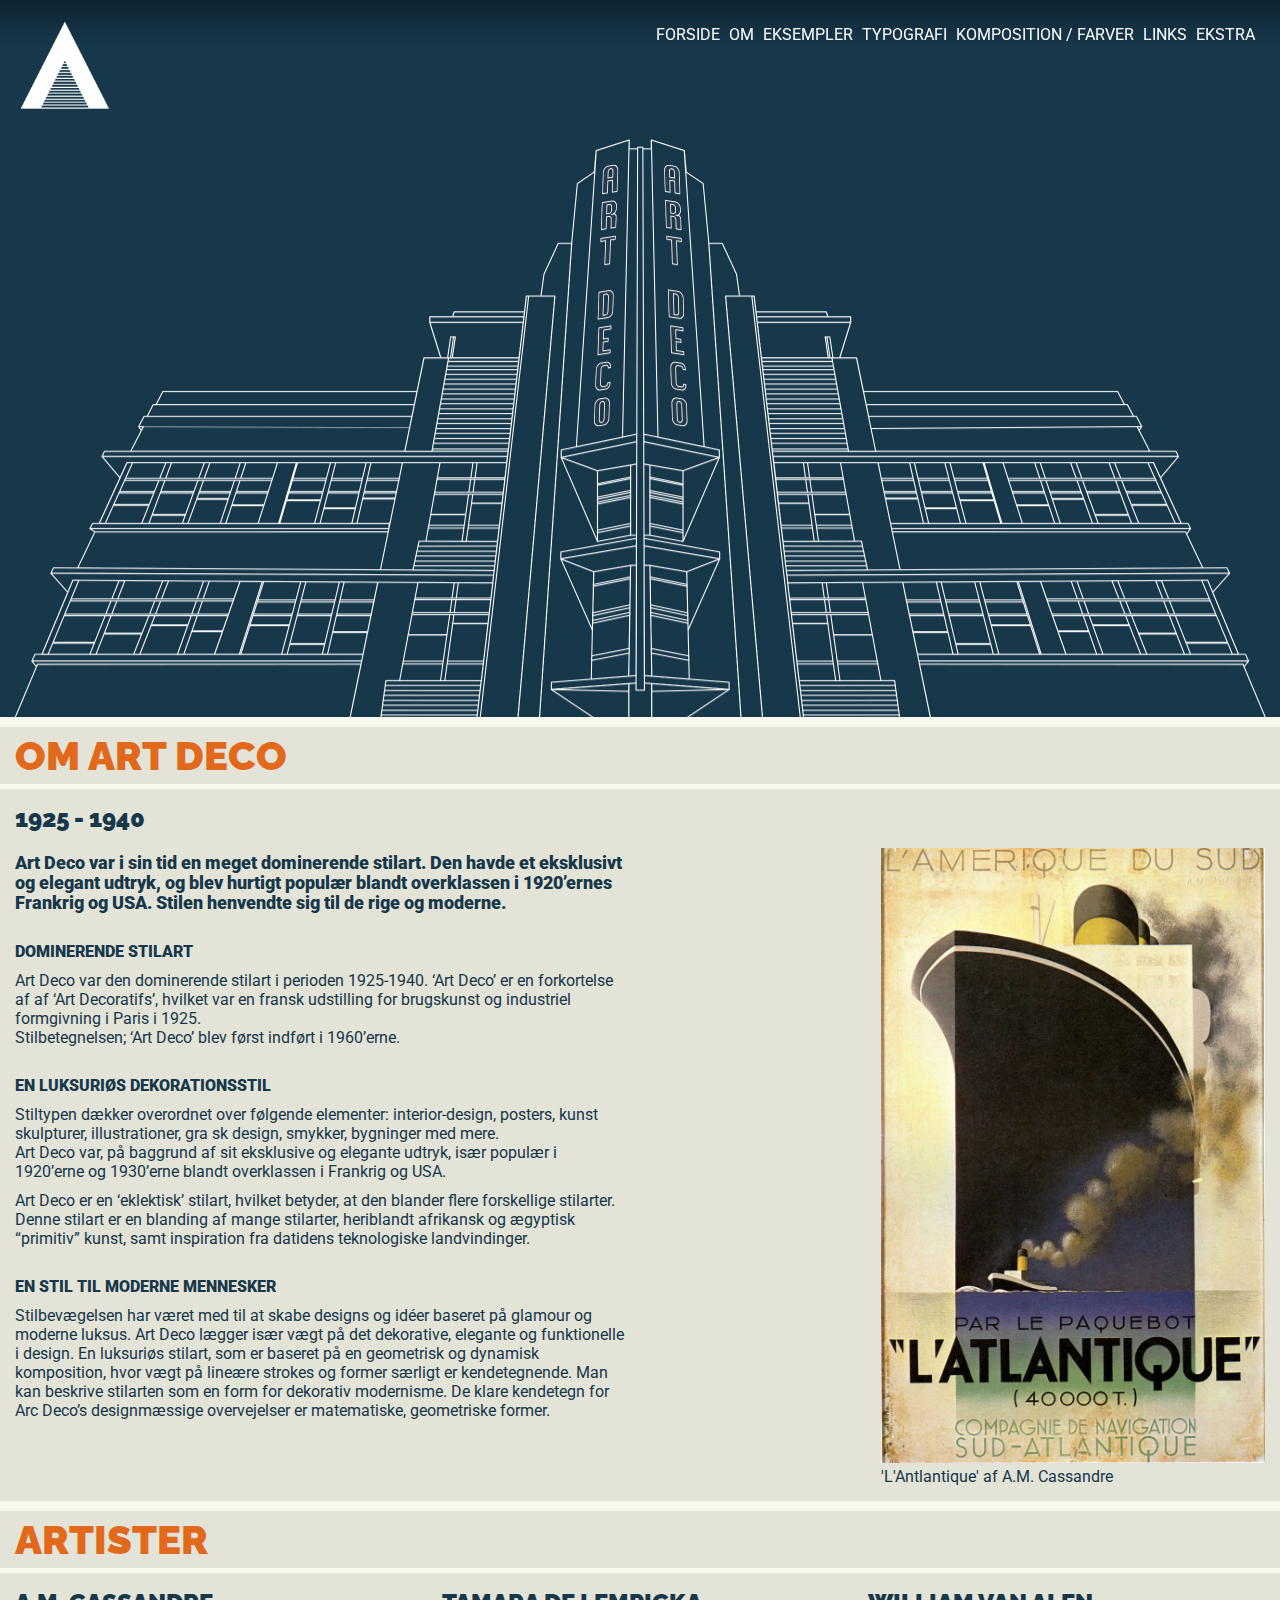
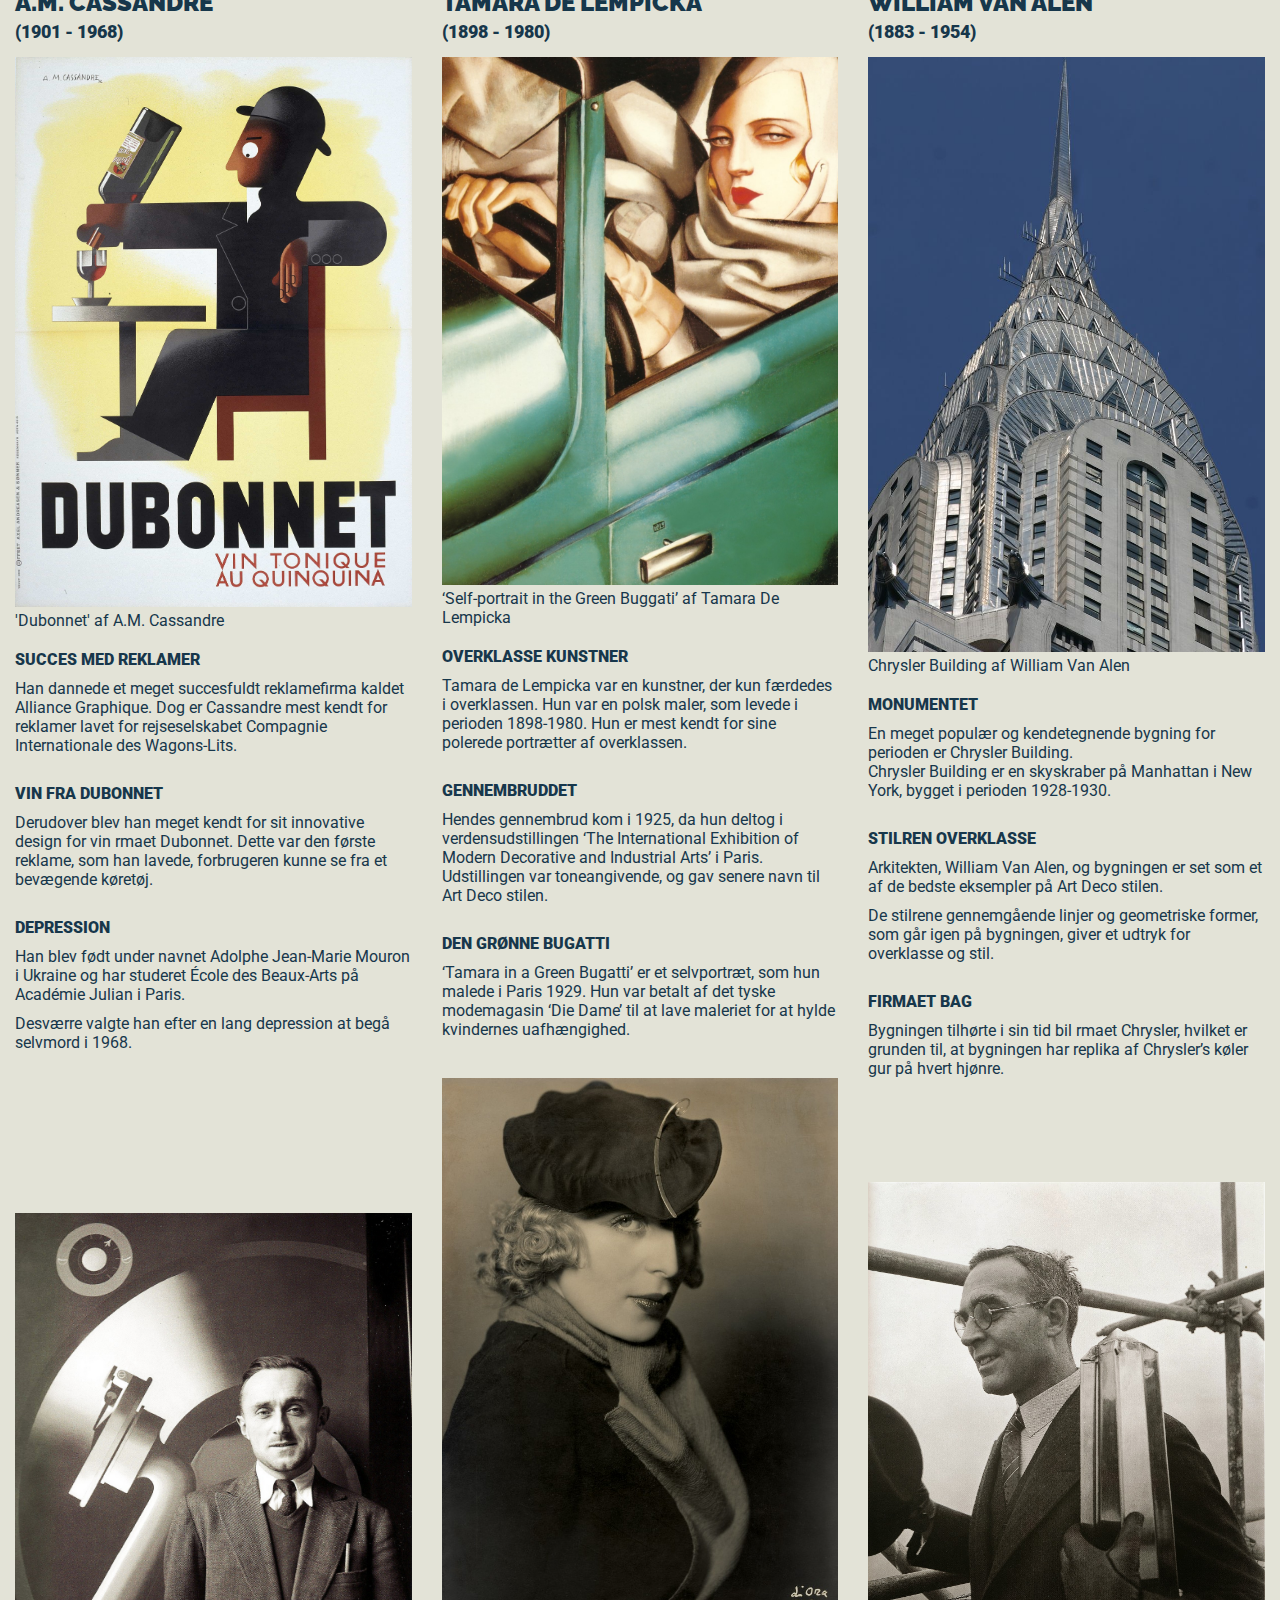
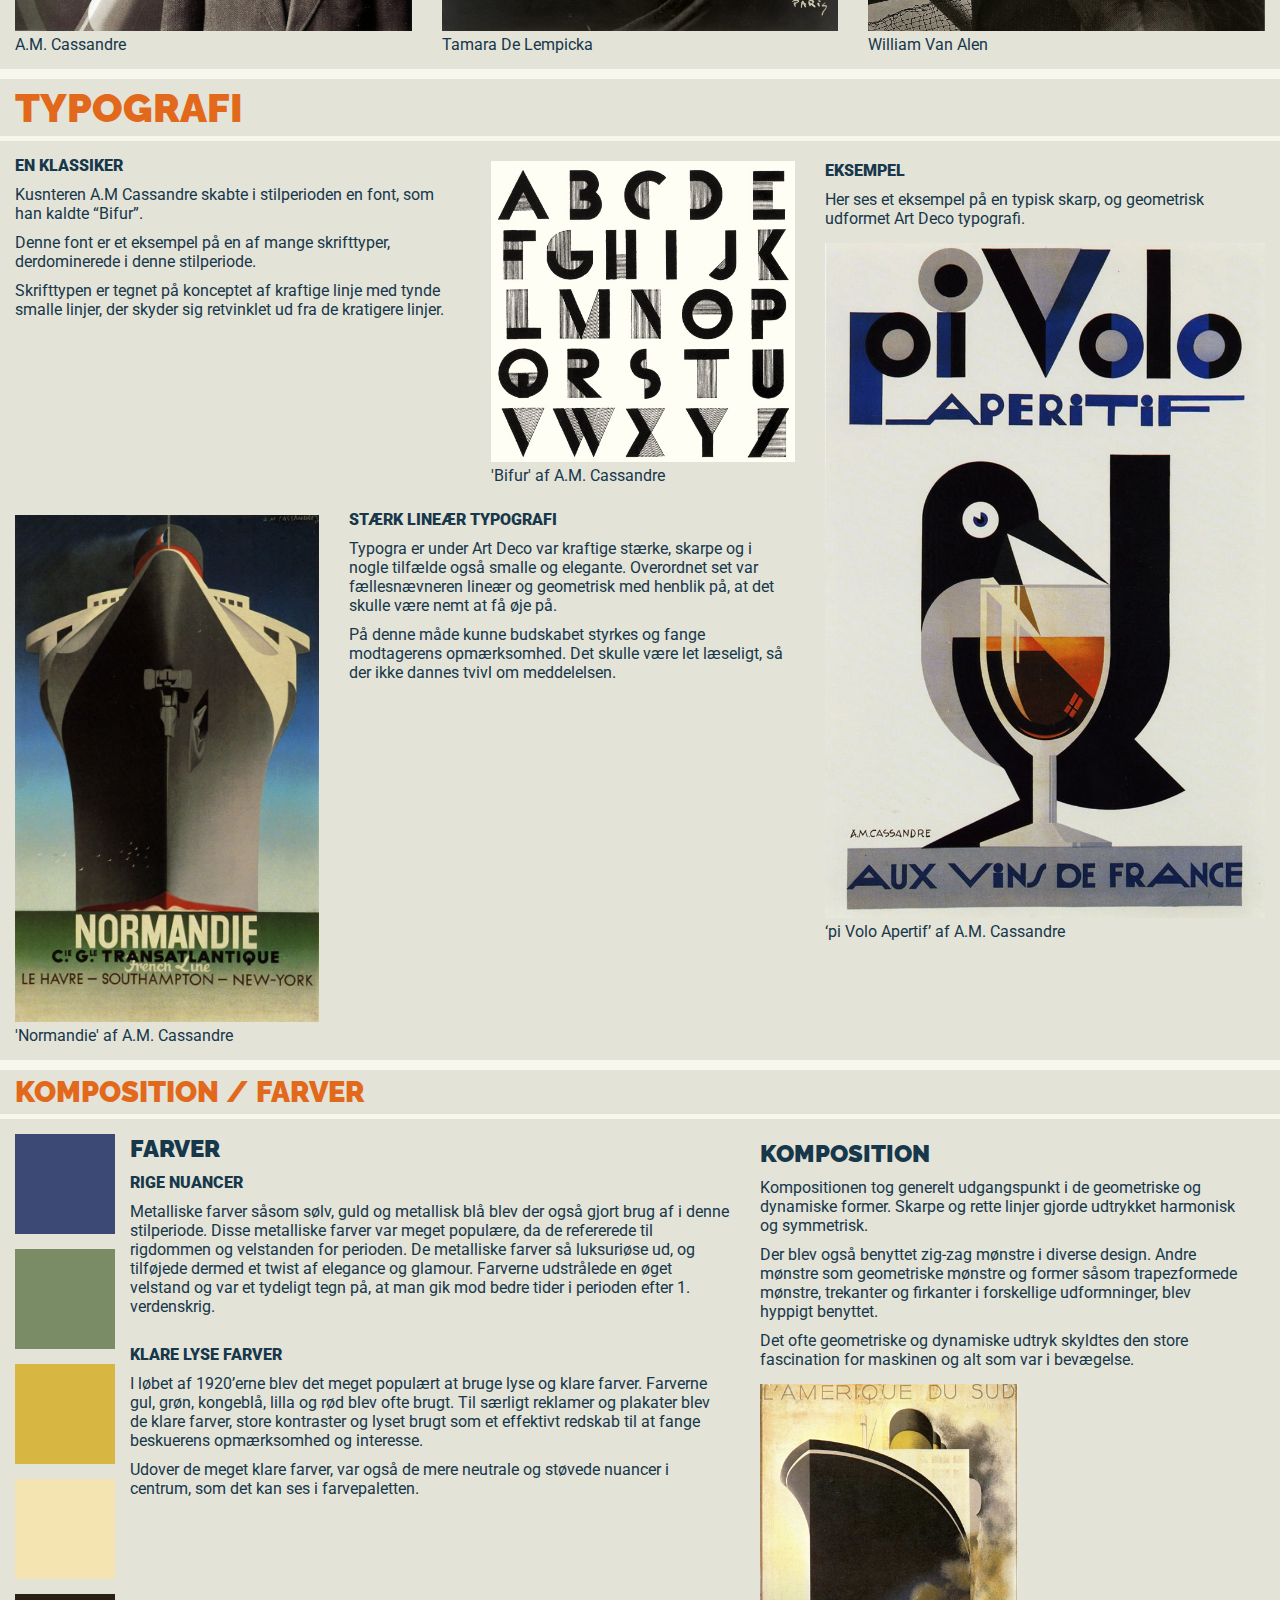
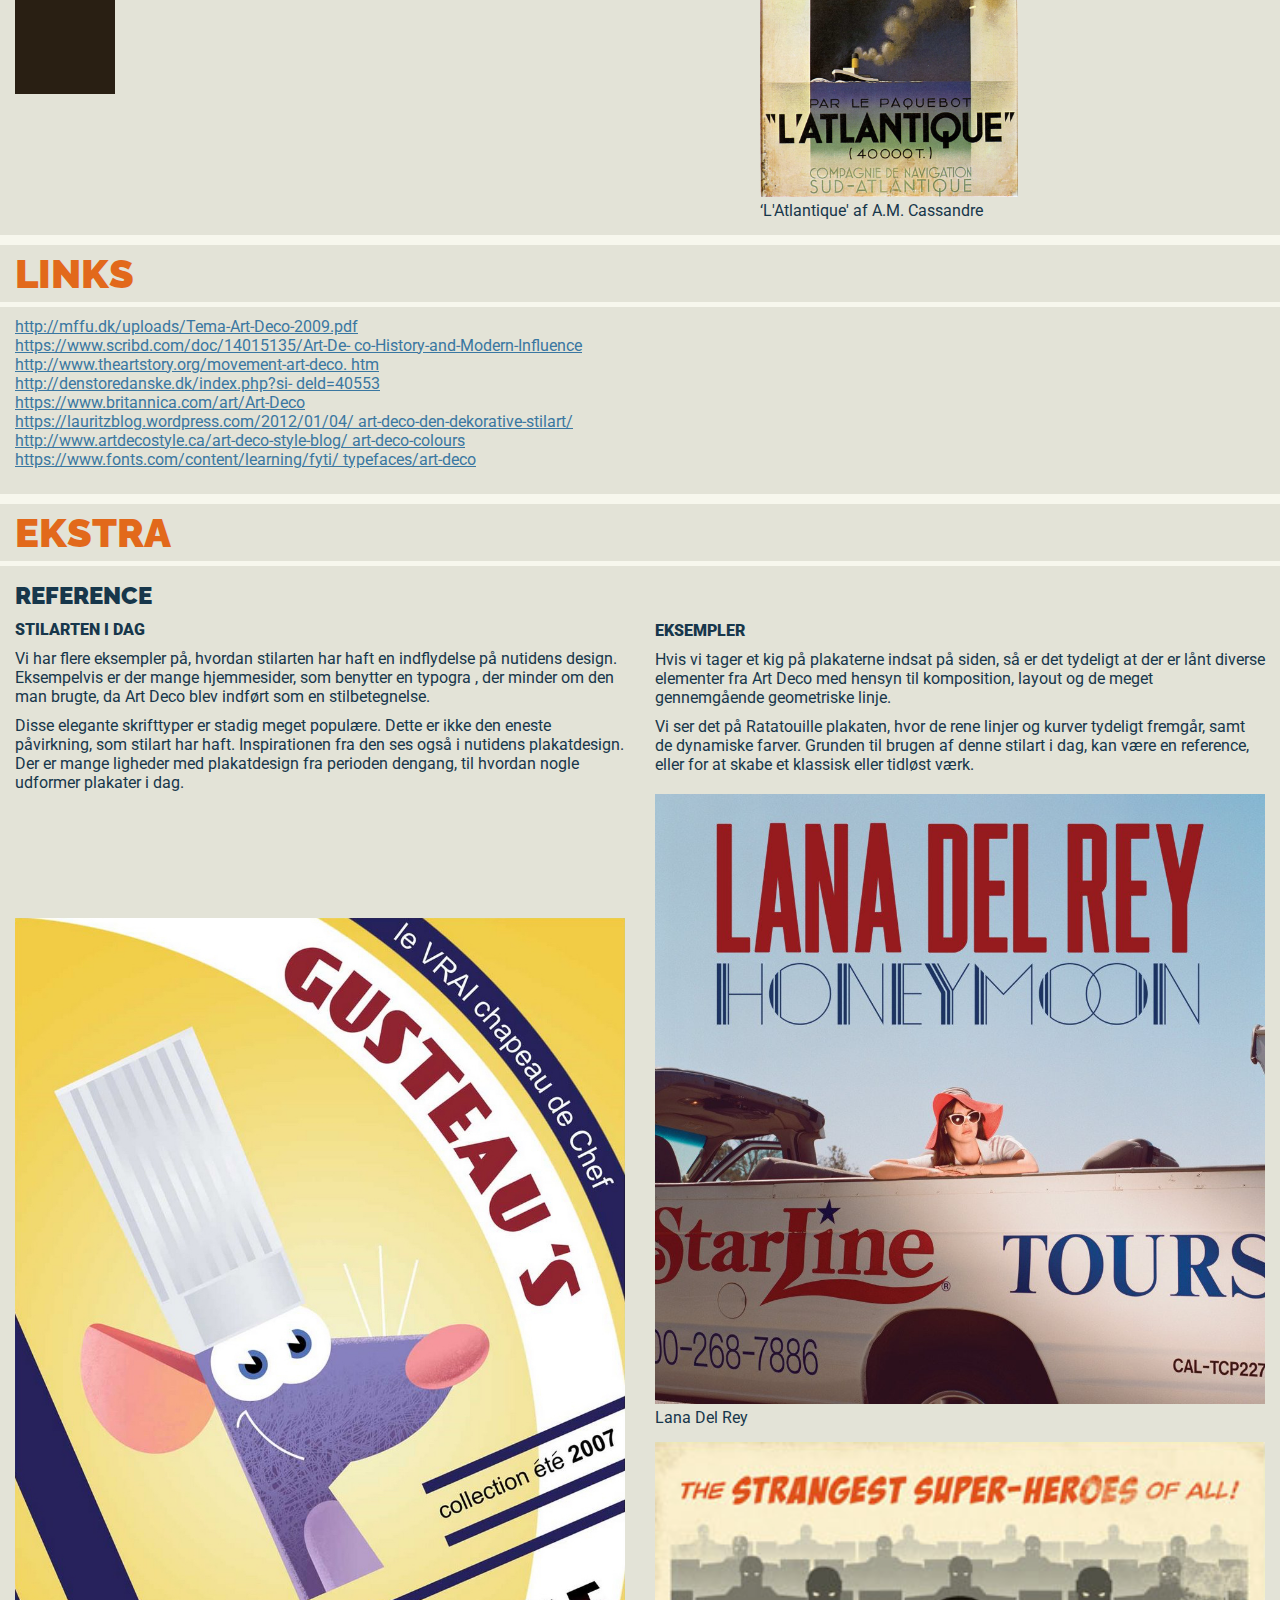
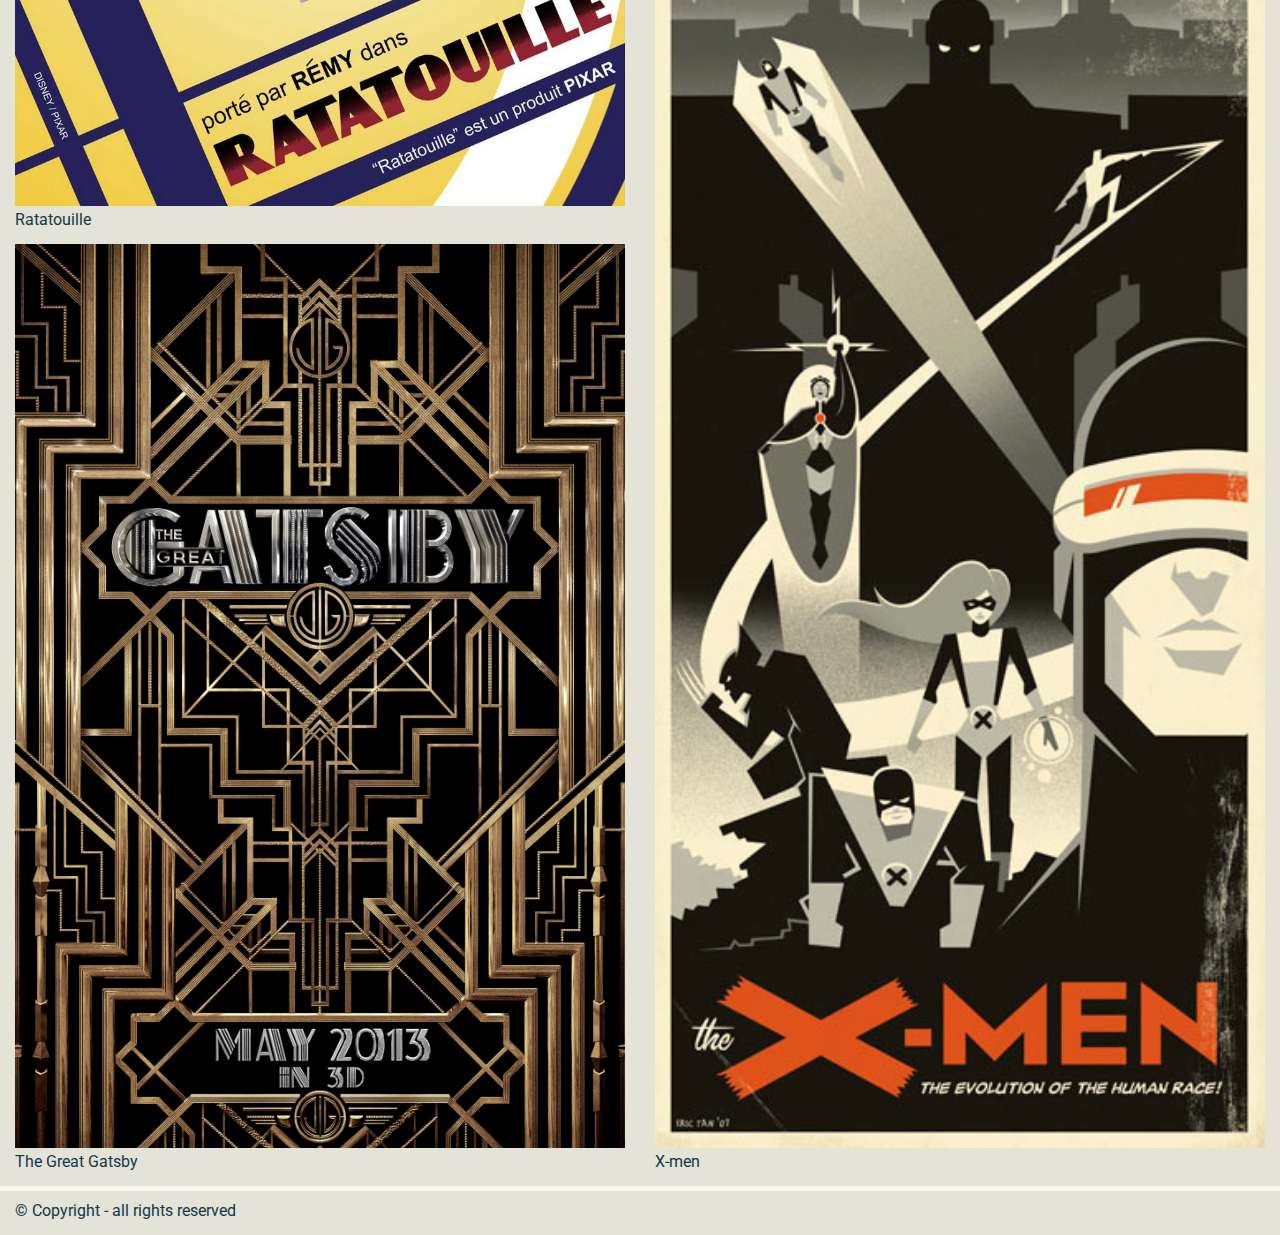
<file: stilartsite/index.html>
<!DOCTYPE html>
<html lang="da">

<head>
    <meta charset="utf-8">
    <title>mixel</title>
    <link rel="stylesheet" href="css/style.css">
    <meta name="viewport" content="width=device-width, initial-scale=1.0" />
    <meta name="robots" content="noindex">

    <!-- FONTS -->

    <link href="https://fonts.googleapis.com/css?family=Raleway:900" rel="stylesheet">
    <link href="https://fonts.googleapis.com/css?family=Roboto:400,900" rel="stylesheet">


    <!-- IKON -->

    <link rel="apple-touch-icon" sizes="180x180" href="img/ikoner/apple-touch-icon.png">
    <link rel="icon" type="image/png" sizes="32x32" href="img/ikoner/favicon-32x32.png">
    <link rel="icon" type="image/png" sizes="16x16" href="img/ikoner/favicon-16x16.png">
    <link rel="manifest" href="img/ikoner/manifest.json">
    <link rel="mask-icon" href="img/ikoner/safari-pinned-tab.svg" color="#17374b">
    <link rel="shortcut icon" href="img/ikoner/favicon.ico">
    <meta name="msapplication-config" content="img/ikoner/browserconfig.xml">
    <meta name="theme-color" content="#ffffff">


</head>

<body>
    <header>
        <nav>
            <a href="#splash">Forside</a>
            <a href="#om">Om</a>
            <a href="#eksempler">Eksempler</a>
            <a href="#typografi">Typografi</a>
            <a href="#komposition_farver">Komposition / Farver</a>
            <a href="#links">Links</a>
            <a href="#ekstra">Ekstra</a>
        </nav>
    </header>

    <!-- ____________SPLASH____________ -->

    <section id="splash">
        <a href="#forside">
            <img class="ikon" src="img/logo.png" alt="ikon">
        </a>
    </section>

    <!-- ____________OM____________ -->

    <section id="om">
        <h1>Om Art Deco</h1>
        <h2>1925 - 1940</h2>

        <div class="sectionwrapper">
            <div class="column">
                <h5>Art Deco var i sin tid en meget dominerende stilart. Den havde et eksklusivt og elegant udtryk, og blev hurtigt populær blandt overklassen i 1920’ernes Frankrig og USA. Stilen henvendte sig til de rige og moderne.</h5><br>
                <h4>Dominerende stilart</h4>

                <p>
                    Art Deco var den dominerende stilart i perioden 1925-1940. ‘Art Deco’ er en forkortelse af af ‘Art Decoratifs’, hvilket var en fransk udstilling for brugskunst og industriel formgivning i Paris i 1925.
                    <br> Stilbetegnelsen; ‘Art Deco’ blev først indført i 1960’erne.
                </p>
                <br>
                <h4>En luksuriøs dekorationsstil</h4>

                <p>
                    Stiltypen dækker overordnet over følgende elementer: interior-design, posters, kunst skulpturer, illustrationer, gra sk design, smykker, bygninger med mere.<br> Art Deco var, på baggrund af sit eksklusive og elegante udtryk, især populær i 1920’erne og 1930’erne blandt overklassen i Frankrig og USA.
                </p>

                <p>
                    Art Deco er en ‘eklektisk’ stilart, hvilket betyder, at den blander flere forskellige stilarter. Denne stilart er en blanding af mange stilarter, heriblandt afrikansk og ægyptisk “primitiv” kunst, samt inspiration fra datidens teknologiske landvindinger.
                </p>
                <br>
                <h4>En stil til moderne mennesker</h4>

                <p>
                    Stilbevægelsen har været med til at skabe designs og idéer baseret på glamour og moderne luksus. Art Deco lægger især vægt på det dekorative, elegante og funktionelle i design. En luksuriøs stilart, som er baseret på en geometrisk og dynamisk komposition, hvor vægt på lineære strokes og former særligt er kendetegnende. Man kan beskrive stilarten som en form for dekorativ modernisme. De klare kendetegn for Arc Deco’s designmæssige overvejelser er matematiske, geometriske former.
                </p>
            </div>

            <div class="column">
                <figure>
                    <img src="img/cassandre2.jpg" alt="L'antique af A.M. Cassandre">
                    <figcaption>'L'Antlantique' af A.M. Cassandre</figcaption>
                </figure>

            </div>
        </div>
    </section>

    <!-- _______________Eksempler__________________ -->

    <section id="eksempler">
        <h1>Artister</h1>
        <div class="sectionwrapper">
            <div class="column">
                <div class="column_content">
                    <div class="top">
                        <h2>A.M. Cassandre</h2>
                        <h3>(1901 - 1968)</h3>
                        <figure>
                            <img src="img/dubonnet.jpg" alt="'Dubonnet' af A.M. Cassandre">
                            <figcaption>'Dubonnet' af A.M. Cassandre</figcaption>
                        </figure>

                        <h4>Succes med reklamer</h4>

                        <p>Han dannede et meget succesfuldt reklamefirma kaldet Alliance Graphique. Dog er Cassandre mest kendt for reklamer lavet for rejseselskabet Compagnie Internationale des Wagons-Lits.</p>
                        <br>
                        <h4>Vin fra Dubonnet</h4>

                        <p>Derudover blev han meget kendt for sit innovative design for vin rmaet Dubonnet. Dette var den første reklame, som han lavede, forbrugeren kunne se fra et bevægende køretøj.</p>
                        <br>
                        <h4>Depression</h4>

                        <p>Han blev født under navnet Adolphe Jean-Marie Mouron i Ukraine og har studeret École des Beaux-Arts på Académie Julian i Paris.</p>
                        <p>Desværre valgte han efter en lang depression at begå selvmord i 1968.</p>
                    </div>

                    <div class="bottom">
                        <figure>
                            <img src="img/cassandre.jpg" alt="Portrait of A.M. Cassandre">
                            <figcaption>A.M. Cassandre</figcaption>

                        </figure>
                    </div>
                </div>
            </div>

            <!-- TAMARA -->
            <div class="column">
                <div class="column_content">
                    <div class="top">
                        <h2>Tamara De Lempicka</h2>
                        <h3>(1898 - 1980)</h3>
                        <figure>
                            <img src="img/tamara.jpg" alt="'Dubonnet' af A.M. Cassandre">
                            <figcaption>‘Self-portrait in the Green Buggati’ af Tamara De Lempicka</figcaption>
                        </figure>

                        <h4>Overklasse kunstner</h4>

                        <p>Tamara de Lempicka var en kunstner, der kun færdedes i overklassen. Hun var en polsk maler, som levede i perioden 1898-1980. Hun er mest kendt for sine polerede portrætter af overklassen.</p>
                        <br>
                        <h4>Gennembruddet</h4>

                        <p>Hendes gennembrud kom i 1925, da hun deltog i verdensudstillingen ‘The International Exhibition of Modern Decorative and Industrial Arts’ i Paris. Udstillingen var toneangivende, og gav senere navn til Art Deco stilen.</p>
                        <br>
                        <h4>Den Grønne Bugatti</h4>

                        <p>‘Tamara in a Green Bugatti’ er et selvportræt, som hun malede i Paris 1929. Hun var betalt af det tyske modemagasin ‘Die Dame’ til at lave maleriet for at hylde kvindernes uafhængighed.</p>
                        <br>
                    </div>

                    <div class="bottom">
                        <figure>
                            <img src="img/lempicka.jpg" alt="Portrait of Tamara De Lempicka">
                            <figcaption>Tamara De Lempicka</figcaption>
                        </figure>

                    </div>
                </div>
            </div>

            <!-- William -->
            <div class="column">
                <div class="column_content last">
                    <div class="top">
                        <h2>William Van Alen</h2>
                        <h3>(1883 - 1954)</h3>
                        <figure>
                            <img src="img/chrysler.jpg" alt="'Dubonnet' af A.M. Cassandre">
                            <figcaption>Chrysler Building af William Van Alen</figcaption>
                        </figure>

                        <h4>Monumentet</h4>

                        <p>En meget populær og kendetegnende bygning for perioden er Chrysler Building.<br> Chrysler Building er en skyskraber på Manhattan i New York, bygget i perioden 1928-1930.</p>
                        <br>
                        <h4>Stilren overklasse</h4>

                        <p>Arkitekten, William Van Alen, og bygningen er set som et af de bedste eksempler på Art Deco stilen.</p>
                        <p>De stilrene gennemgående linjer og geometriske former, som går igen på bygningen, giver et udtryk for overklasse og stil.</p>
                        <br>
                        <h4>Firmaet bag</h4>

                        <p>Bygningen tilhørte i sin tid bil rmaet Chrysler, hvilket er grunden til, at bygningen har replika af Chrysler’s køler gur på hvert hjønre.</p>
                    </div>
                    <div class="bottom">
                        <figure>
                            <img src="img/alen.jpg" alt="Portrait of William Van Alen">
                            <figcaption>William Van Alen</figcaption>
                        </figure>

                    </div>
                </div>
            </div>
        </div>
    </section>

    <!-- __________________Typografi__________________ -->

    <section id="typografi">
        <h1>Typografi</h1>
        <div class="sectionwrapper">
            <div class="column_wide">
                <div class="column_content">
                    <div class="top">
                        <div class="typografi_content">
                            <div class="left">
                                <h4>En klassiker</h4>

                                <p>Kusnteren A.M Cassandre skabte i stilperioden en font, som han kaldte “Bifur”.</p>
                                <p>Denne font er et eksempel på en af mange skrifttyper, derdominerede i denne stilperiode.</p>
                                <p>Skrifttypen er tegnet på konceptet af kraftige linje med tynde smalle linjer, der skyder sig retvinklet ud fra de kratigere linjer.</p>
                            </div>
                            <div class="right">
                                <figure class="mindre">
                                    <img src="img/typografi.jpg" alt="Bifur, typografi af Cassandre">
                                    <figcaption>'Bifur' af A.M. Cassandre</figcaption>
                                </figure>
                            </div>
                        </div>
                    </div>
                    <div class="bottom">
                        <div class="typografi_content">
                            <div class="right">
                                <figure class="mindre">
                                    <img src="img/normandie.jpg" alt="Bifur, typografi af Cassandre">
                                    <figcaption>'Normandie' af A.M. Cassandre</figcaption>
                                </figure>

                            </div>
                            <div class="left">
                                <h4>Stærk lineær typografi</h4>

                                <p>Typogra er under Art Deco var kraftige stærke, skarpe og i nogle tilfælde også smalle og elegante. Overordnet set var fællesnævneren lineær og geometrisk med henblik på, at det skulle være nemt at få øje på.</p>

                                <p>På denne måde kunne budskabet styrkes og fange modtagerens opmærksomhed. Det skulle være let læseligt, så der ikke dannes tvivl om meddelelsen.</p><br>
                            </div>
                        </div>
                    </div>
                </div>
            </div>

            <div class="column_narrow">
                <h4 class="top_plads">Eksempel</h4>

                <p>Her ses et eksempel på en typisk skarp, og geometrisk udformet Art Deco typografi.</p>
                <figure>
                    <img src="img/cassandre1.jpg" alt="Bifur, typografi af Cassandre">
                    <figcaption>‘pi Volo Apertif’ af A.M. Cassandre</figcaption>
                </figure>

            </div>
        </div>
    </section>

    <!-- _____________Komposition og Farver_______________ -->

    <section id="komposition_farver">
        <h1>Komposition / Farver</h1>
        <div class="sectionwrapper">
            <div class="column_wide">
                <div class="column_content">
                    <div class="colors">
                        <div class="color1"></div>
                        <div class="color2"></div>
                        <div class="color3"></div>
                        <div class="color4"></div>
                        <div class="color5"></div>
                    </div>
                    <div class="content">
                        <h2>Farver</h2>
                        <h4>Rige nuancer</h4>
                        <p>Metalliske farver såsom sølv, guld og metallisk blå blev der også gjort brug af i denne stilperiode. Disse metalliske farver var meget populære, da de refererede til rigdommen og velstanden for perioden. De metalliske farver så luksuriøse ud, og tilføjede dermed et twist af elegance og glamour. Farverne udstrålede en øget velstand og var et tydeligt tegn på, at man gik mod bedre tider i perioden efter 1. verdenskrig.</p><br>

                        <h4>Klare lyse farver</h4>
                        <p>I løbet af 1920’erne blev det meget populært at bruge lyse og klare farver. Farverne gul, grøn, kongeblå, lilla og rød blev ofte brugt. Til særligt reklamer og plakater blev de klare farver, store kontraster og lyset brugt som et effektivt redskab til at fange beskuerens opmærksomhed og interesse.</p>
                        <p>Udover de meget klare farver, var også de mere neutrale og støvede nuancer i centrum, som det kan ses i farvepaletten.</p>
                        <br>
                    </div>
                </div>
            </div>

            <div class="column_narrow">
                <h2>Komposition</h2>
                <p>
                    Kompositionen tog generelt udgangspunkt i de geometriske og dynamiske former. Skarpe og rette linjer gjorde udtrykket harmonisk og symmetrisk.
                </p>
                <p>
                    Der blev også benyttet zig-zag mønstre i diverse design. Andre mønstre som geometriske mønstre og former såsom trapezformede mønstre, trekanter og firkanter i forskellige udformninger, blev hyppigt benyttet.
                </p>
                <p>
                    Det ofte geometriske og dynamiske udtryk skyldtes den store fascination for maskinen og alt som var i bevægelse.
                </p>

                <figure class="mindre2">
                    <img src="img/cassandre2.jpg" alt="L'antique, af Cassandre">
                    <figcaption>‘L'Atlantique' af A.M. Cassandre</figcaption>
                </figure>

            </div>
        </div>
    </section>

    <!-- ________________Links___________________ -->

    <section id="links">
        <h1>Links</h1>
        <div class="sectionwrapper">
            <div class="content">
                <p>
                    <a target="_blank" href="http://mffu.dk/uploads/Tema-Art-Deco-2009.pdf">
                    http://mffu.dk/uploads/Tema-Art-Deco-2009.pdf
                </a><br>

                    <a target="_blank" href="https://www.scribd.com/doc/14015135/Art-De-co-History-and-Modern-Influence">https://www.scribd.com/doc/14015135/Art-De- co-History-and-Modern-Influence</a><br>

                    <a target="_blank" href="http://www.theartstory.org/movement-art-deco.htm">http://www.theartstory.org/movement-art-deco. htm</a><br>

                    <a target="_blank" href="http://denstoredanske.dk/index.php?si-deId=40553">
                http://denstoredanske.dk/index.php?si- deId=40553</a><br>

                    <a target="_blank" href="https://www.britannica.com/art/Art-Deco">
                https://www.britannica.com/art/Art-Deco</a><br>

                    <a target="_blank" href="https://https://lauritzblog.wordpress.com/2012/01/04/art-deco-den-dekorative-stilart/.britannica.com/art/Art-Deco">
                https://lauritzblog.wordpress.com/2012/01/04/ art-deco-den-dekorative-stilart/
                </a><br>

                    <a target="_blank" href=" http://www.artdecostyle.ca/art-deco-style-blog/art-deco-colours">
                http://www.artdecostyle.ca/art-deco-style-blog/ art-deco-colours</a><br>

                    <a target="_blank" href=" https://www.fonts.com/content/learning/fyti/typefaces/art-deco">
                    https://www.fonts.com/content/learning/fyti/ typefaces/art-deco</a><br></p>
            </div>
        </div>

    </section>

    <!-- __________________Ekstra___________________ -->

    <section id="ekstra">
        <h1>Ekstra</h1>
        <div class="sectionwrapper">
            <div class="column">
                <div class="column_content">
                    <div class="top">
                        <h2>Reference</h2>
                        <h4>Stilarten i dag</h4>
                        <p>Vi har flere eksempler på, hvordan stilarten har haft en indflydelse på nutidens design. Eksempelvis er der mange hjemmesider, som benytter en typogra , der minder om den man brugte, da Art Deco blev indført som en stilbetegnelse. </p>
                        <p>Disse elegante skrifttyper er stadig meget populære. Dette er ikke den eneste påvirkning, som stilart har haft. Inspirationen fra den ses også i nutidens plakatdesign. Der er mange ligheder med plakatdesign fra perioden dengang, til hvordan nogle udformer plakater i dag.</p>
                    </div>
                    <div class="bottom">
                        <figure>
                            <img src="img/reference5.jpg" alt="Ratatouille">
                            <figcaption>Ratatouille</figcaption>
                        </figure>
                        <figure>
                            <img src="img/reference2.jpg" alt="The Great Gatsby">
                            <figcaption>The Great Gatsby</figcaption>
                        </figure>
                    </div>
                </div>
            </div>
            <div class="column">
                <div class="column_content">
                    <div class="top">
                        <h4 class="plads">Eksempler</h4>
                        <p>Hvis vi tager et kig på plakaterne indsat på siden, så er det tydeligt at der er lånt diverse elementer fra Art Deco med hensyn til komposition, layout og de meget gennemgående geometriske linje. </p>
                        <p>Vi ser det på Ratatouille plakaten, hvor de rene linjer og kurver tydeligt fremgår, samt de dynamiske farver. Grunden til brugen af denne stilart i dag, kan være en reference, eller for at skabe et klassisk eller tidløst værk.</p>
                    </div>

                    <div class="bottom">
                        <figure>
                            <img src="img/reference4.jpg" alt="Lana Del Rey">
                            <figcaption>Lana Del Rey</figcaption>
                        </figure>
                        <figure>
                            <img src="img/reference3.jpg" alt="X-men">
                            <figcaption>X-men</figcaption>
                        </figure>
                    </div>
                </div>
            </div>
        </div>
    </section>

    <footer>© Copyright - all rights reserved</footer>
</body>

</html>
</file>
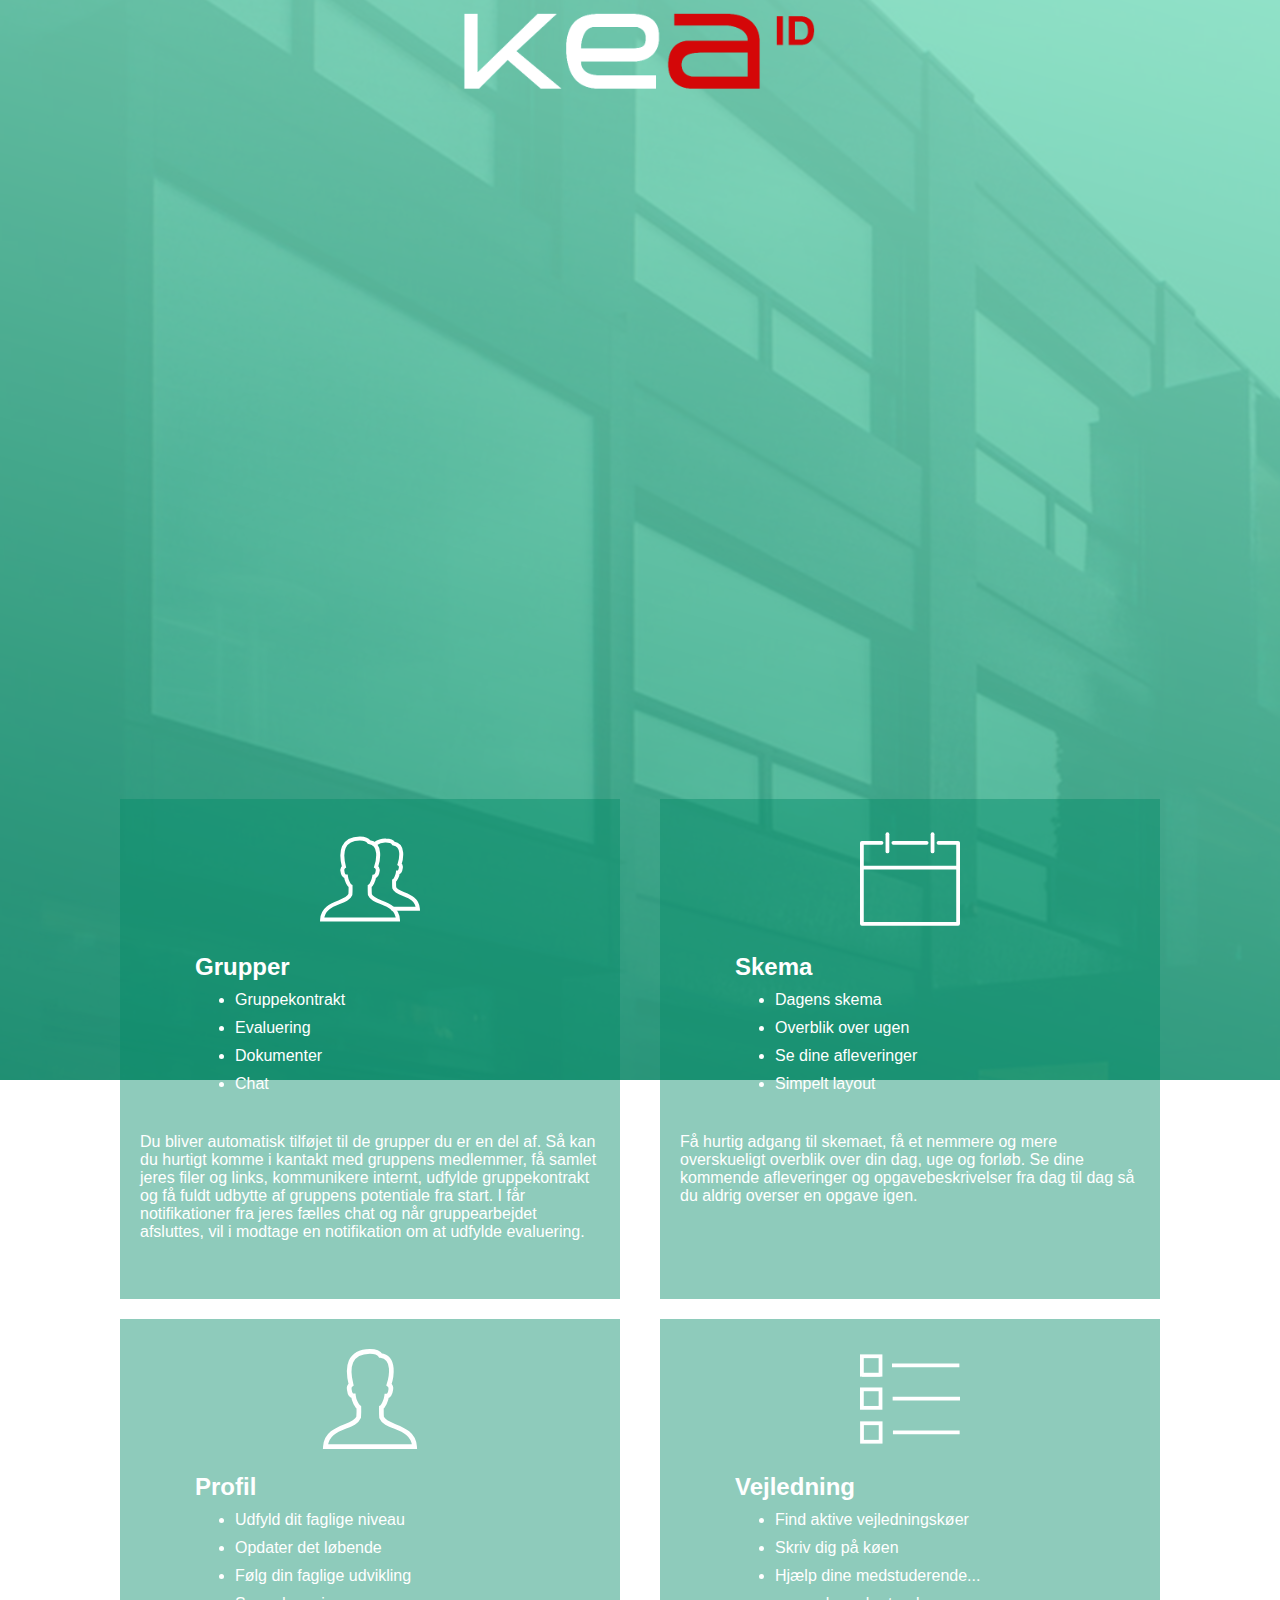
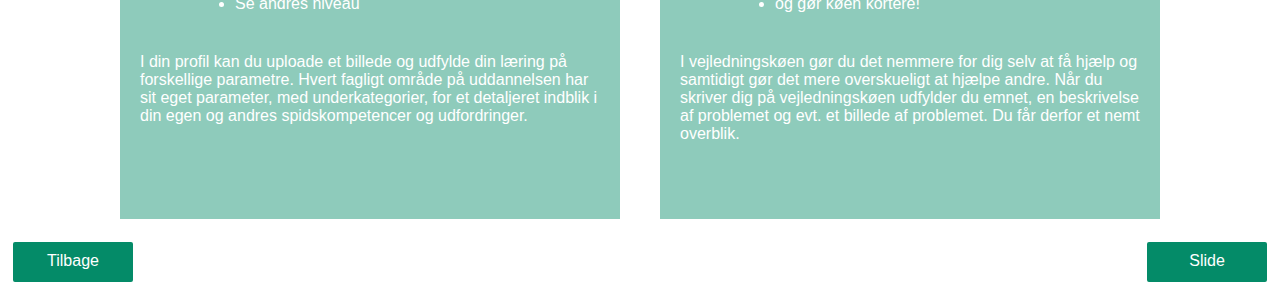
<file: keaapp/aflevering.html>
<!DOCTYPE html>
<html lang="da">

<head>
    <meta charset="utf-8">
    <meta name="viewport" content="width=device-width, initial-scale=1.0">
    <title>UX Præsentation</title>
    <link rel="stylesheet" href="stylepres.css">
</head>

<body>
    <div id="top"></div>

    <!---<iframe class="video" width="375" height="667" src="https://www.youtube.com/embed/DBZbzO1o738?rel=0&amp;showinfo=0" frameborder="0" allowfullscreen></iframe>-->

    <iframe class="video" width="377" height="667" src="https://xd.adobe.com/embed/dadfcb63-5d63-45ef-94a2-170d3e135c73" frameborder="0" allowfullscreen></iframe>

    <!--    <h1>Overblik giver overskud!</h1>-->
    <div id="sectionwrapper">
        <div id="column">
            <div id="image"><img src="img/group.svg" width="100px" height="100px"></div>
            <div id="bottom">
                <h2>Grupper</h2>
                <ul>
                    <li>Gruppekontrakt</li>
                    <li>Evaluering</li>
                    <li>Dokumenter</li>
                    <li>Chat</li>
                </ul>
                <p>Du bliver automatisk tilføjet til de grupper du er en del af. Så kan du hurtigt komme i kantakt med gruppens medlemmer, få samlet jeres filer og links, kommunikere internt, udfylde gruppekontrakt og få fuldt udbytte af gruppens potentiale fra start. I får notifikationer fra jeres fælles chat og når gruppearbejdet afsluttes, vil i modtage en notifikation om at udfylde evaluering.</p>
            </div>
        </div>
        <div id="column">
            <div id="image"><img src="img/calendar.svg" width="100px" height="100px"></div>
            <div id="bottom">
                <h2>Skema</h2>
                <ul>
                    <li>Dagens skema</li>
                    <li>Overblik over ugen</li>
                    <li>Se dine afleveringer</li>
                    <li>Simpelt layout</li>
                </ul>
                <p>Få hurtig adgang til skemaet, få et nemmere og mere overskueligt overblik over din dag, uge og forløb. Se dine kommende afleveringer og opgavebeskrivelser fra dag til dag så du aldrig overser en opgave igen. </p>
            </div>
        </div>
    </div>
    <div id="sectionwrapper">
        <div id="column">
            <div id="image"><img src="img/profil.svg" width="100px" height="100px"></div>
            <div id="bottom">
                <h2>Profil</h2>
                <ul>
                    <li>Udfyld dit faglige niveau</li>
                    <li>Opdater det løbende</li>
                    <li>Følg din faglige udvikling</li>
                    <li>Se andres niveau</li>
                </ul>
                <p>I din profil kan du uploade et billede og udfylde din læring på forskellige parametre. Hvert fagligt område på uddannelsen har sit eget parameter, med underkategorier, for et detaljeret indblik i din egen og andres spidskompetencer og udfordringer.</p>
            </div>
        </div>
        <div id="column">
            <div id="image"><img src="img/list2.svg" width="100px" height="100px"></div>
            <div id="bottom">
                <h2>Vejledning</h2>
                <ul>
                    <li>Find aktive vejledningskøer</li>
                    <li>Skriv dig på køen</li>
                    <li>Hjælp dine medstuderende...</li>
                    <li>og gør køen kortere!</li>
                </ul>
                <p>I vejledningskøen gør du det nemmere for dig selv at få hjælp og samtidigt gør det mere overskueligt at hjælpe andre. Når du skriver dig på vejledningskøen udfylder du emnet, en beskrivelse af problemet og evt. et billede af problemet. Du får derfor et nemt overblik. </p>
            </div>
        </div>
    </div>


    <footer>
        <div id="back"><a href="index.html">Tilbage</a></div>
        <div id="slide"><a href="https://docs.google.com/presentation/d/12Ow2TAINfiEMceuAfDKFIZF99S-Dyfrmxg0J1QZt-8s/edit?usp=sharing" target="_blank">Slide</a></div>
    </footer>
</body>

</html>
</file>
<file: animationsprojekt/stylesheet.css>
body {
    margin: 0;
    padding: 0;
    font-family: 'Roboto', sans-serif;
}

/**** SCENOGRAFI ***/

#scene {
    position: relative;
    width: 100vw;
    height: 56.25vw;
    margin: auto;
    overflow: hidden;
}

#scene_1 {
    position: absolute;
    width: 100%;
    height: 100%;
    z-index: 10;
}

#scene_2 {
    position: absolute;
    width: 100%;
    height: 100%;
    z-index: 20;
}



#baggrund {
    position: absolute;
    top: 0;
    left: 0;
    width: 100%;
    height: 100%;
    background-image: url(img/scenografi.svg);
    background-size: 100% 100%;
    z-index: 1;
}

#laptop {
    position: absolute;
    bottom: 8.5%;
    left: 45%;
    width: 29vw;
    height: 23.5vw;
    background-image: url(img/laptop.svg);
    background-size: 100% 100%;
    z-index: 17;

}

/*
#laptop:hover {
    transform: scale(1);
}
*/

#plakat {
    position: absolute;
    z-index: 20;
    background-image: url(img/plakat.svg);
    background-size: 100% 100%;
    width: 13vw;
    height: 16.6vw;

    transition: all 0.5s ease;
    transform: scale(0.8);

    left: 4%;
    top: 9%;
}

#plakat:hover {
    transform: scale(0.9);
}

#bog {
    position: absolute;
    background-image: url(img/bo.svg);
    z-index: 10;
    background-size: 100% 100%;
    width: 17vw;
    height: 13vw;
    left: 24%;
    top: 70%;
}

#ur {
    position: absolute;
    z-index: 25;
    background-image: url(img/ur.svg);
    background-size: 100% 100%;
    width: 8vw;
    height: 8vw;
    top: 10%;
    right: 6%;
    transition: all 0.5s ease;
}

#ur:hover {
    transform: scale(1.15);
}


#titel {
    position: absolute;
    z-index: 25;
    background-image: url(img/smartboard.svg);
    background-size: 100% 100%;
    width: 84vw;
    height: 50vw;
}

.titel_ind {
    animation-name: titel_ind_kf;
    animation-duration: 2.5s;
    animation-delay: 0.2s;
    animation-fill-mode: forwards;
}

@keyframes titel_ind_kf {
    0% {
        left: 8%;
        top: -100%;
    }

    30% {
        left: 8%;
        top: 9%;
    }

    65% {
        left: 8%;
        top: 5%;
    }


    100% {
        left: 8%;
        top: 5%;
    }

}

.titel_ud {
    animation-name: titel_ud_kf;
    animation-duration: 1.5s;
    animation-fill-mode: forwards;
}

@keyframes titel_ud_kf {
    0% {
        left: 8%;
        top: 5%;
    }

    30% {
        left: 8%;
        top: 9%;
    }

    100% {
        left: 8%;
        top: -100%;
    }

}

.titel_start_pos {
    left: 8%;
    top: -100%;
}

#titel h2 {
    margin-left: 6%;
    margin-top: 6%;
    color: white;
    font-size: 3em;
}

#titel p {
    margin-left: 6%;
}

#titel2 p {
    margin-left: 6%;
}

/*** SLUT TITEL **/

#sluttitel {
    position: absolute;
    z-index: 25;
    background-color: #333333;
    background-image: url(img/titelslut.svg);
    background-size: 100% 100%;
    width: 100%;
    height: 100%;
}

.sluttitel_ind {
    opacity: 0;
    left: 0%;
    top: 0%;
    animation-name: sluttitel_ind_kf;
    animation-duration: 1.5s;
    animation-delay: 0.8s;
    animation-fill-mode: forwards;
}

#logo {
    position: absolute;
    z-index: 27;
    background-image: url(img/PrivatSnak_logo.svg);
    background-size: 100% 100%;
    width: 16vw;
    height: 11.5vw;
    left: 69%;
    top: 68%;

    transition: all 0.5s ease;

    animation-name: hover_kf;
    animation-duration: 0.6s;
    animation-iteration-count: infinite;
    animation-direction: alternate;
    animation-timing-function: linear;
}

#logo:hover {
    transform: scale(1.2);
}

@keyframes hover_kf {
    0% {
        left: 69%;
        top: 68%;
    }

    100% {
        left: 69%;
        top: 71%;
    }
}

.hide_logo {
    display: none;
}

.show_logo {
    display: block;
}

#sluttitel h2 {
    position: absolute;
    font-size: 4vw;
    color: white;
    top: 5%;
    left: 5%;
}

#replay_btn {
    position: absolute;
    right: 5vw;
    top: 5vw;
    z-index: 28;

    background-image: url(img/replay.svg);
    background-size: 100%;

    width: 5vw;
    height: 5vw;
    transform: scale(1);

    transition: all 0.4s ease;
}

#replay_btn:hover {
    transform: scale(1.4);
    cursor: pointer;
}


span {
    color: #f4912d;
}


@keyframes sluttitel_ind_kf {
    0% {
        opacity: 0;
    }

    100% {
        opacity: 1;
    }
}


.sluttitel_start_pos {
    opacity: 0;
    left: 0%;
    top: 0%;
}

.sluttitel_start_pos2 {
    opacity: 0;
    left: 0%;
    top: 0%;
}

#sluttitel p {
    margin-left: 6%;
}

#lampe {
    position: absolute;
    right: 8.9%;
    top: -13%;
    z-index: 26;
    background-image: url("img/lampe.svg");
    background-size: 100% 100%;
    width: 28vw;
    height: 61.32vw;
}


/**** KARAKTERERE ***/

#laerer_container {
    position: absolute;
    top: -7vw;
    left: 45vw;
    z-index: 15;
}

.laerer_sprite {
    background-image: url(img/laerer.svg);
    background-size: 400%;
    width: 40vw;
    height: 60vw;
    transform: scale(0.7);
    animation-name: laerer_kf;
    animation-duration: 0.5s;
    animation-timing-function: steps(4);
    animation-iteration-count: infinite;
    animation-direction: alternate-reverse;
}

@keyframes laerer_kf {
    0% {
        background-position: 0% 0%;
    }

    100% {
        background-position: -400% 0%;
    }
}

/***************************** SCENE 2 **************************/

#baggrund_2 {
    position: absolute;
    top: 0;
    left: 0;
    width: 100%;
    height: 100%;
    background-image: url(img/scene_2_img.svg);
    background-size: 100% 100%;
    z-index: 1;
}

#haand_container {
    position: absolute;
    background-image: url(img/spritesheet_hand.svg);
    background-size: 800% 300%;
    height: 100vw;
    width: 65vw;
    z-index: 1;
}

.haand_move {
    animation-name: move_kf;
    animation-duration: 2s;
    animation-fill-mode: forwards;
}

@keyframes move_kf {

    0% {
        right: -80%;
        top: 50%;
    }
    100% {
        right: 17%;
        top: 5%
    }
}

.haand_move_down {
    animation-name: move_down_kf;
    animation-duration: 2s;
    animation-fill-mode: forwards;
}

@keyframes move_down_kf {

    0% {
        right: 17%;
        top: 5%
    }
    100% {
        right: 17%;
        top: 100%
    }
}

#screen {
    position: absolute;
    width: 17.8vw;
    height: 31vw;
    left: 10.8%;
    top: 7.1%;
    z-index: 4;
    overflow: hidden;
}

#mobil_container {
    position: absolute;
    background-image: url(img/baggrund_telefon.svg);
    background-size: 100% 100%;
    width: 100%;
    height: 100%;
    z-index: 4;
    overflow: hidden;
}

#mobil_container2 {
    position: absolute;
    background-color: #e2e2e2;
    width: 100%;
    height: 100%;

    opacity: 0;
    z-index: 5;
    overflow: hidden;
}

.mobil_container2_vis {
    opacity: 1;
    animation-delay: 3s;
    animation-name: fade_in_kf;
    animation-duration: 1s;
    animation-fill-mode: forwards;
}

@keyframes fade_in_kf {
    0% {
        opacity: 0;
    }

    100% {
        opacity: 1;
    }
}


#slide_ind {
    position: absolute;
    background-image: url(img/slide_boks.svg);
    background-size: 100%;
    width: 10vw;
    height: 3.7vw;
    top: 38%;
    left: 9.5%;
    animation-name: slide_ind_kf;
    animation-duration: 1s;
    animation-fill-mode: forwards;
    animation-delay: 2.9s
}

@keyframes slide_ind_kf {
    0% {
        left: 10%;
    }

    100% {
        left: 100%;
    }
}

#haand_fingre_sprite {
    position: absolute;
    background-image: url(img/spritesheet_hand.svg);
    background-size: 800% 300%;
    height: 100%;
    width: 100%;
    background-position: 0 200%;

    z-index: 5;
}

#haand_tommelfinger_sprite {
    position: absolute;
    background-image: url(img/spritesheet_hand.svg);
    background-size: 800% 300%;
    height: 100%;
    width: 100%;
    background-position: 0% 250%;

    z-index: 5;
}

.haand_swipe {
    animation-name: thumb_kf;
    animation-duration: .4s;
    animation-iteration-count: 1;
    animation-timing-function: steps(4);
    animation-fill-mode: forwards;
    animation-delay: 2.5s;
}


@keyframes thumb_kf {
    0% {
        background-position: 0% 250%;
    }
    100% {
        background-position: -400% 250%;
    }
}


.haand_lock_screen {
    animation-name: lockscreen_kf;
    animation-duration: 1s;
    animation-iteration-count: 1;
    animation-timing-function: steps(2);
    animation-fill-mode: forwards;
    animation-direction: alternate-reverse;
}

@keyframes lockscreen_kf {
    0% {
        background-position: -400% 250%;
    }
    100% {
        background-position: -600% 250%;
    }
}

#sluk {
    position: absolute;
    z-index: 6;
    background-color: black;
    width: 110%;
    height: 110%;
    opacity: 0;
}

.sluk_start {
    opacity: 0;
    animation-name: sluk_kf;
    animation-duration: 0.5s;
    animation-fill-mode: forwards;
    animation-delay: 0.8s;
}

@keyframes sluk_kf {
    0% {
        opacity: 0;

    }

    100% {
        opacity: 1;
    }
}

#topbar {
    position: absolute;
    left: -1.8%;
    top: -1%;
    background-image: url(img/topbar.svg);
    background-size: 100%;
    z-index: 7;
    width: 18.7vw;

    height: 3.2vw;
    margin: 0;
}



#besked1 {
    position: absolute;
    background-image: url(img/besked_et.svg);
    background-size: 100%;
    z-index: 6;
    width: 6vw;
    height: 3.2vw;
    top: 12%;
    left: 4%;
}

.besked1_up {
    top: 12%;
    left: 4%;
    animation-name: besked1_up_kf;
    animation-duration: 0.8s;
    animation-fill-mode: forwards;
    /*    animation-delay: 2s;*/
}

@keyframes besked1_up_kf {

    0% {
        top: 12%;
        left: 4%;
    }
    100% {
        top: -1%;
        left: 4%;
    }
}

#besked2 {
    position: absolute;
    background-image: url(img/besked_to.svg);
    background-size: 100%;
    z-index: 6;
    width: 10vw;
    height: 3.1vw;
    left: -100%;
}

.besked2_move {
    top: 24.5%;
    left: 100%;
    animation-name: besked_to_kf;
    animation-duration: 1s;
    animation-fill-mode: forwards;
    animation-delay: 2s;
}

@keyframes besked_to_kf {

    0% {
        left: 100%;
    }
    100% {
        left: 40%;
    }
}

.besked2_up {
    top: 24.5%;
    left: 40%;
    animation-name: besked2_up_kf;
    animation-duration: 0.8s;
    animation-fill-mode: forwards;
    /*    animation-delay: 2s;*/
}

@keyframes besked2_up_kf {

    0% {
        top: 22.5%;
        left: 40%;
    }
    100% {
        top: 5.5%;
        left: 40%;
    }
}



#besked3 {
    position: absolute;
    background-image: url(img/besked_tre.svg);
    background-size: 100%;
    z-index: 6;
    width: 12vw;
    height: 5vw;
    left: -100%;
}

.besked3_move {
    top: 37%;
    left: 100%;
    animation-name: besked_tre_kf;
    animation-duration: 1s;
    animation-fill-mode: forwards;
    animation-delay: 2s;
    /*animation-iteration-count: infinite; */
}


@keyframes besked_tre_kf {

    0% {
        left: -65%;
    }
    100% {
        left: 4%;
    }
}

.besked3_up {
    top: 18%;
    left: 4%;
    animation-name: besked3_up_kf;
    animation-duration: 0.8s;
    animation-fill-mode: forwards;
}

@keyframes besked3_up_kf {

    0% {
        top: 37%;
        left: 4%;
    }
    100% {
        top: 18.6%;
        left: 4%;
    }
}


#besked4 {
    position: absolute;
    background-image: url(img/besked_fire.svg);
    background-size: 100%;
    z-index: 6;
    width: 12vw;
    height: 10.96vw;
    left: -100%;
}

.besked4_move {
    top: 55.5%;
    animation-name: besked_fire_kf;
    animation-duration: 1s;
    animation-fill-mode: forwards;
    animation-delay: 1s;
}


@keyframes besked_fire_kf {
    0% {
        left: -65%;
    }
    100% {
        left: 4%;
    }
}

.besked4_up {
    top: 37.1%;
    left: 4%;
    animation-name: besked4_up_kf;
    animation-duration: 0.8s;
    animation-fill-mode: forwards;
    /*    animation-delay: 2s;*/
}

@keyframes besked4_up_kf {

    0% {
        top: 50.5%;
        left: 4%;
    }
    100% {
        top: 37.6%;
        left: 4%;
    }
}

#besked5 {
    position: absolute;
    background-image: url(img/besked_fem.svg);
    background-size: 100%;
    z-index: 6;
    width: 12vw;
    height: 6.48vw;
}

.besked5_startpos {
    left: 100%;
    top: 76%;
}

.besked5_ind {
    animation-name: besked5_ind_kf;
    animation-duration: 0.8s;
    animation-fill-mode: forwards;
}

@keyframes besked5_ind_kf {
    0% {
        left: 100%;
        top: 76%;
    }

    100% {
        left: 27%;
        top: 76%;
    }
}


.hvadvildugoere {
    position: relative;
    left: 54vw;
    top: 10vw;
    height: 8vw;
    width: 35vw;
    background-color: #e9eced;
    z-index: 50;
    font-size: 3.4vw;
    border-radius: 20px;
    line-height: 2.5;
    font-family: 'roboto', sans-serif;
    color: black;
    text-align: center;
}

#godven {
    position: absolute;
    height: 15vw;
    width: 40vw;
    background-color: #f4912d;
    z-index: 51;
    font-size: 3.4vw;
    border-radius: 20px;
    font-family: 'roboto', sans-serif;
    color: white;
    text-align: center;
}

.skjul_godven {
    left: 50vw;
    top: -30vw;
}

.vis_godven {
    left: 50vw;
    top: -30vw;
    animation-name: godven_ind_kf;
    animation-duration: 3s;
    animation-delay: 0.2s;
    animation-fill-mode: forwards;
}

@keyframes godven_ind_kf {
    0% {
        left: 50vw;
        top: -30vw;
    }

    15% {
        left: 50vw;
        top: 15vw;
    }

    85% {
        left: 50vw;
        top: 15vw;
    }

    100% {
        left: 50vw;
        top: -30vw;
    }
}


#daarligven {
    position: absolute;
    height: 20vw;
    width: 45vw;
    background-color: #202532;
    z-index: 100;
    border-radius: 20px;
    left: 28vw;
    top: -30vw;
}

.skjul_daarligven {
    left: 28vw;
    top: -30vw;
}

.vis_daarligven {
    left: 28vw;
    top: 15vw;
    animation-name: daarligven_ind_kf;
    animation-duration: 5s;
    animation-delay: 0.2s;
    animation-fill-mode: forwards;
}

@keyframes daarligven_ind_kf {
    0% {
        left: 28vw;
        top: -30vw;
    }

    15% {
        left: 28vw;
        top: 15vw;
    }

    85% {
        left: 28vw;
        top: 15vw;
    }

    100% {
        left: 28vw;
        top: -30vw;
    }
}

#daarligven p {
    text-align: center;
    font-family: 'roboto', sans-serif;
    margin-top: 3vw;
    font-size: 4vw;
    color: white;



}

.move_up {
    padding-top: 0;
    animation-delay: 1s;
    animation-name: move_up_kf;
    animation-duration: 1s;
    animation-fill-mode: forwards;

}


@keyframes move_up_kf {
    0% {
        padding-top: 0;
    }

    100% {
        padding-top: -20%;
    }
}

/****** TELEFONER INDSAMLING *******/

.telefoner_container {
    width: 100vw;
    height: 56.25vw;
    position: absolute;
    top: 0%;
    left: 0%;
    z-index: 55;
}

.iphone {
    width: 9.4vw;
    height: 17.1vw;
    background-image: url(img/iphone%20.svg);
    background-size: cover;
    position: absolute;
    transform: scale(1);
    z-index: 55;
    animation-name: pulse_kf;
    animation-duration: 0.8s;
    animation-iteration-count: infinite;
    animation-direction: alternate;

    transition: all 0.2s ease;

}

.iphone:hover {
    cursor: pointer;
}

@keyframes pulse_kf {
    0% {
        transform: scale(1);
    }

    100% {
        transform: scale(1.2);
    }
}

.pos1 {
    top: 45%;
    left: 65%;
}

.pos2 {
    top: 20vw;
    left: 3vw;
}

.pos3 {
    top: 5vw;
    left: 15vw;
}

.pos4 {
    top: 2vw;
    left: 30vw;
}

.pos5 {
    top: 20vw;
    left: 80vw;
}

.pos6 {
    top: 10vw;
    left: 60vw;
}

.pos7 {
    top: 50%;
    left: 33vw;
}

.pos8 {
    top: 65%;
    left: 5%;
}

.pos9 {
    top: 70%;
    left: 60vw;
}

.pos10 {
    top: 60%;
    left: 90%;
}

.pos11 {
    top: 30%;
    left: 45%;
}

.pos12 {
    top: 5%;
    left: 90%;
}

.pos1_moveout {
    animation-name: pos1_moveout_kf;
    animation-duration: 4s;
    animation-iteration-count: 1;
    animation-direction: normal;
    animation-fill-mode: forwards;
}

@keyframes pos1_moveout_kf {
    0% {
        transform: scale(1);
    }

    20% {
        transform: scale(1.2);
    }

    40% {
        transform: scale(1);
    }

    50% {
        top: 45%;
        left: 65%;
    }

    60% {
        transform: scale(1.2);
    }

    80% {
        transform: scale(1);
    }

    100% {
        top: 55%;
        left: 110%;
        transform: scale(1.2);
    }
}

.pos2_moveout {
    animation-name: pos2_moveout_kf;
    animation-duration: 4s;
    animation-iteration-count: 1;
    animation-direction: normal;
    animation-fill-mode: forwards;
}

@keyframes pos2_moveout_kf {
    0% {
        transform: scale(1);
    }

    20% {
        transform: scale(1.2);
    }

    40% {
        transform: scale(1);
    }

    50% {
        top: 20vw;
        left: 0vw;
    }

    60% {
        transform: scale(1.2);
    }

    80% {
        transform: scale(1);
    }

    100% {
        top: 20vw;
        left: -20%;
        transform: scale(1.2);
    }
}

.pos3_moveout {
    animation-name: pos3_moveout_kf;
    animation-duration: 4s;
    animation-iteration-count: 1;
    animation-direction: normal;
    animation-fill-mode: forwards;
}

@keyframes pos3_moveout_kf {
    0% {
        transform: scale(1);
    }

    20% {
        transform: scale(1.2);
    }

    40% {
        transform: scale(1);
    }

    50% {
        top: 5vw;
        left: 15vw;
    }

    60% {
        transform: scale(1.2);
    }

    80% {
        transform: scale(1);
    }

    100% {
        top: 0vw;
        left: -20%;
        transform: scale(1.2);
    }
}

.pos4_moveout {
    animation-name: pos4_moveout_kf;
    animation-duration: 4s;
    animation-iteration-count: 1;
    animation-direction: normal;
    animation-fill-mode: forwards;
}

@keyframes pos4_moveout_kf {
    0% {
        transform: scale(1);
    }

    20% {
        transform: scale(1.2);
    }

    40% {
        transform: scale(1);
    }

    50% {
        top: 2vw;
        left: 30vw;
    }

    60% {
        transform: scale(1.2);
    }

    80% {
        transform: scale(1);
    }

    100% {
        top: 0vw;
        left: -20%;
        transform: scale(1.2);
    }
}

.pos5_moveout {
    animation-name: pos5_moveout_kf;
    animation-duration: 4s;
    animation-iteration-count: 1;
    animation-direction: normal;
    animation-fill-mode: forwards;
}

@keyframes pos5_moveout_kf {
    0% {
        transform: scale(1);
    }

    20% {
        transform: scale(1.2);
    }

    40% {
        transform: scale(1);
    }

    50% {
        top: 20vw;
        left: 80vw;
    }

    60% {
        transform: scale(1.2);
    }

    80% {
        transform: scale(1);
    }

    100% {
        top: 0vw;
        left: 120%;
        transform: scale(1.2);
    }
}

.pos6_moveout {
    animation-name: pos6_moveout_kf;
    animation-duration: 4s;
    animation-iteration-count: 1;
    animation-direction: normal;
    animation-fill-mode: forwards;
}

@keyframes pos6_moveout_kf {
    0% {
        transform: scale(1);
    }

    20% {
        transform: scale(1.2);
    }

    40% {
        transform: scale(1);
    }

    50% {
        top: 10vw;
        left: 60vw;
    }

    60% {
        transform: scale(1.2);
    }

    80% {
        transform: scale(1);
    }

    100% {
        top: 0vw;
        left: 120%;
        transform: scale(1.2);
    }
}

.pos7_moveout {
    animation-name: pos7_moveout_kf;
    animation-duration: 4s;
    animation-iteration-count: 1;
    animation-direction: normal;
    animation-fill-mode: forwards;
}

@keyframes pos7_moveout_kf {
    0% {
        transform: scale(1);
    }

    20% {
        transform: scale(1.2);
    }

    40% {
        transform: scale(1);
    }

    50% {
        top: 50%;
        left: 33vw;
    }

    60% {
        transform: scale(1.2);
    }

    80% {
        transform: scale(1);
    }

    100% {
        top: 110%;
        left: 11vw;
        transform: scale(1.2);
    }
}

.pos8_moveout {
    animation-name: pos8_moveout_kf;
    animation-duration: 4s;
    animation-iteration-count: 1;
    animation-direction: normal;
    animation-fill-mode: forwards;
}

@keyframes pos8_moveout_kf {
    0% {
        transform: scale(1);
    }

    20% {
        transform: scale(1.2);
    }

    40% {
        transform: scale(1);
    }

    50% {
        top: 65%;
        left: 5%;
    }

    60% {
        transform: scale(1.2);
    }

    80% {
        transform: scale(1);
    }

    100% {
        top: 85%;
        left: -20%;
        transform: scale(1.2);
    }
}

.pos9_moveout {
    animation-name: pos9_moveout_kf;
    animation-duration: 4s;
    animation-iteration-count: 1;
    animation-direction: normal;
    animation-fill-mode: forwards;
}

@keyframes pos9_moveout_kf {
    0% {
        transform: scale(1);
    }

    20% {
        transform: scale(1.2);
    }

    40% {
        transform: scale(1);
    }

    50% {
        top: 70%;
        left: 60vw;
    }

    60% {
        transform: scale(1.2);
    }

    80% {
        transform: scale(1);
    }

    100% {
        top: 120%;
        left: 120%;
        transform: scale(1.2);
    }
}

.pos10_moveout {
    animation-name: pos10_moveout_kf;
    animation-duration: 4s;
    animation-iteration-count: 1;
    animation-direction: normal;
    animation-fill-mode: forwards;
}

@keyframes pos10_moveout_kf {
    0% {
        transform: scale(1);
    }

    20% {
        transform: scale(1.2);
    }

    40% {
        transform: scale(1);
    }

    50% {
        top: 60%;
        left: 90%;
    }

    60% {
        transform: scale(1.2);
    }

    80% {
        transform: scale(1);
    }

    100% {
        top: 120%;
        left: 90%;
        transform: scale(1.2);
    }
}

.pos11_moveout {
    animation-name: pos11_moveout_kf;
    animation-duration: 4s;
    animation-iteration-count: 1;
    animation-direction: normal;
    animation-fill-mode: forwards;
}

@keyframes pos11_moveout_kf {
    0% {
        transform: scale(1);
    }

    20% {
        transform: scale(1.2);
    }

    40% {
        transform: scale(1);
    }

    50% {
        top: 30%;
        left: 45%;
    }

    60% {
        transform: scale(1.2);
    }

    80% {
        transform: scale(1);
    }

    100% {
        top: -20%;
        left: -20%;
        transform: scale(1.2);
    }
}

.pos12_moveout {
    animation-name: pos12_moveout_kf;
    animation-duration: 4s;
    animation-iteration-count: 1;
    animation-direction: normal;
    animation-fill-mode: forwards;
}

@keyframes pos12_moveout_kf {
    0% {
        transform: scale(1);
    }

    20% {
        transform: scale(1.2);
    }

    40% {
        transform: scale(1);
    }

    50% {
        top: 5%;
        left: 90%;
        transform: scale(1);
    }

    60% {
        transform: scale(1.2);
    }

    80% {
        transform: scale(1);
    }

    100% {
        top: 5%;
        left: 120%;
        transform: scale(1.2);
    }
}

/******* BUTTONS *******/

.btn_start {
    position: absolute;
    background-color: #f4912d;
    font-family: 'roboto', sans-serif;
    font-size: 8vw;
    font-weight: 700;
    border-radius: 10px;
    width: 28vw;
    height: 12vw;
    left: 31%;
    border: 2vw black;
    font-size: 8vw;
    z-index: 50;
    top: 40%;
    color: white;
    line-height: 1.5;
    transition: all 0.4s ease;
}

.btn_start:hover {
    cursor: pointer;
    transform: scale(1.1);


}

.btn_del {
    position: absolute;
    background-color: #202532;
    border-radius: 20px;
    width: 20vw;
    height: 8vw;
    left: 61%;
    top: 40%;
    outline: 0;
    font-size: 3.4vw;
    z-index: 50;
    color: white;

    border: none;
    transition: all 0.4s ease;


}

.btn_del:hover {
    cursor: pointer;
    transform: scale(1.1);
}

.btn_del_ikke {
    position: absolute;
    background-color: #f4912d;
    border-radius: 20px;
    width: 20vw;
    height: 8vw;
    left: 61%;
    top: 60%;
    outline: 0;
    font-size: 3.4vw;
    z-index: 50;
    color: white;

    border: none;
    font-family: 'roboto', sans-serif;
    transition: all 0.4s ease;


}

.btn_del_ikke:hover {
    cursor: pointer;
    transform: scale(1.1);
}

.btn_billede_er_delt {
    position: relative;
    left: 50%;
    top: 34%;
    height: 16vw;
    width: 42vw;
    background-color: #f4912d;
    z-index: 50;
    font-size: 3.4vw;
    border: 30px;
    text-align: center;
    color: white;
    border-radius: 20px;
    font-family: 'roboto', sans-serif;
    transition: all 0.4s ease;

}

.btn_billede_er_delt:hover {
    cursor: pointer;
    transform: scale(1.1);
}

.btn_indsaml {
    position: absolute;
    left: 12%;
    top: 7%;
    height: 9vw;
    width: 78vw;
    background-color: #f4912d;
    z-index: 50;
    font-size: 3.8vw;
    border: 30px;
    border-radius: 10px;
    color: white;
    font-family: 'roboto', sans-serif;

}



/*********** LYD **************/

#lyd {
    display: none;
}
</file>
<file: keaapp/stylesheet.css>
* {
    margin: 0;
    padding: 0;
}

body {
    margin: 0;
    padding: 0;
    font-family: sans-serif;
}

.logotop {
    position: fixed;
    top: -20px;
    right: 10px;
    z-index: 10;
    width: 100px;
}

section {
    width: 100vw;
    margin: 0;
    padding: 0;
}

a {
    text-decoration: none;
    color: black;
}

a:hover {
    color: #b03421;
}

p {
    line-height: 1.5em;
    max-width: 600px;
}


/***** Billeder *****/

#gruppe ul {
    list-style: none;
}

#gruppe li {
    margin: 10px 0 10px 0;
}

#gruppe img {
    width: 40px;
    border-radius: 50%;
    border: 2px solid #00694d;
}

img {
    position: relative;
    margin: 0 auto;
    width: 80%;
}

#style img {
    margin-top: 20px;
    width: 100%;
    opacity: 1;
}

#ikon img {
    margin-top: 20px;
    width: 70%;
}

#ikon p {
    padding: 20px 40px 20px 40px;
}

#logo {
    width: 40%;
    height: auto;
}

#ikon h3 {
    padding: 20px 40px 20px 40px;
}

.hs-responsive-embed-youtube iframe {
    position: absolute;
    width: 100%;
    height: 100%;
    border: 0;
}

.hs-responsive-embed-youtube {
    position: relative;
    padding-bottom: 56.25%;
}

#test h3 {
    margin-top: 20px;
}

#test p {
    margin-left: 3vw;
}


/***** INDHOLD *****/

.sectionwrapper {
    position: relative;
    margin: 0 auto;
    max-width: 1000px;

    padding: 20px;
}

.container {
    display: flex;
    flex-wrap: wrap;
}

.column {
    flex-grow: 1;
    flex-basis: 300px;
    align-content: center;
    padding: 20px 40px 20px 40px;
}

h1 {
    background-color: #97eecf;
    font-size: 2em;
    text-align: center;
    margin: 0;
    padding: 15px;
    color: #00694d;
}

h2 {
    margin: 0;
    padding: 10px 40px 10px 40px;
}

h3 {
    font-size: 1.3em;
    padding: 0 0 10px 0;
}


/************* SECTION COLORS **************/

section#gruppe {
    background-color: #97eecf;
}

section#emp {
    background-color: #048b68;
    color: #c1e0d5;
}

section#def {
    background-color: #97eecf;
}

section#ide {
    background-color: #048b68;
    color: #c1e0d5;
}

section#proto {
    background-color: #97eecf;
}

section#benchmarking {
    background-color: #048b68;
    color: #c1e0d5;
}

section#end {
    background-color: #97eecf;
}

section#ikon {
    background-color: #048b68;
    color: #c1e0d5;
}

section#style {
    background-color: #97eecf;
}

section#test {
    background-color: #048b68;
    color: #c1e0d5;
}

#scrum {
    background-color: #97eecf;
    color: #048b68;
}

#gruppe h2,
#gruppe h3,
#def h2,
#def h3,
#proto h2,
#proto h3,
#end h2,
#end h3,
#style h2,
#style h3 {
    color: #00694d;
}

#emp h2,
#emp h3,
#ide h2,
#ide h3,
#benchmarking h2,
#benchmarking h3,
#ikon h2,
#ikon h3,
#test h2,
#test h3 {
    color: #C0D8D3;
}

/**************** MENU ****************/

.dropbtn {
    background-color: #048b68;
    margin: 5px;
    color: white;
    padding: 16px;
    font-size: 16px;
    border: 1px solid rgba(255, 255, 255, 0.9);
    cursor: pointer;
    background-position: top;
    z-index: -1;

}

/* Dropdown button on hover & focus */

.dropdown-content a:hover,
.dropdown-content a:focus {
    color: #202532;
}

/* The container <div> - needed to position the dropdown content */

.dropdown {
    position: fixed;
    display: inline-block;
    z-index: 2;
}

.dropdown-content {
    display: none;
    position: absolute;
    background-color: #97eecf;
    min-width: 160px;
    box-shadow: 0px 8px 16px 0px rgba(0, 0, 0, 0.2);
    padding: 12px 16px;
    z-index: 1;
}

.dropdown-content a {
    color: #048b68;
    padding: 15px 15px;
    text-decoration: none;
    display: block;
}

.dropdown:hover .dropdown-content {
    display: block;
}

footer {
    text-align: center;
    height: 50px;
    line-height: 50px;
    background-color: #00694d;
    color: white;
}
</file>
<file: republikken/stylesheet.css>
/*********** Overordnet ***********/

body {
    margin: 0;
    padding: 0;
    font-family: 'Helvetica Neue', 'Arial';
    color: black;
}

.reddit {
    background-color: #fafafa;
    border: 1px solid #369;
    border-radius: 7px;
    padding: 5px 10px;
    margin-top: 5px;
    margin-bottom: 5px;
    font-size: 1.0769230769230769em;
    font-weight: 400;
    color: #222222;
    max-width: 60em;
    overflow-wrap: break-word;
    word-wrap: break-word;
}

a {
    text-decoration: none;
    color: black;
}

a:hover {
    color: blue;
}

footer {
    margin: 0 auto;
    max-width: 1080px;
    height: 90px;
    text-align: center;
    line-height: 90px;
    font-size: 1em;
}

#logo {
    margin: 35px auto 0px auto;
    background-image: url(img/logohvid.svg);
    background-size: 100% 100%;
    width: 150px;
    height: 150px;
    top: 0;
    right: 0;
}

#logo:hover {
    background-image: url(img/logoblaa.svg);
}

section {
    padding: 0 20px 0 20px;
}

h1 {
    text-align: center;
    font-size: 1.8em;
    text-transform: uppercase;

}

.boxh2 {
    margin: 0 auto 0px auto;
    padding: 1px 0px 1px 0px;
    max-width: 1080px;

    background-color: #eee;
}

h2 {
    font-size: 1.8em;
    text-indent: 25px;
    color: black;
    width: 100%;
}

h3 {
    font-size: 1.2em;
    color: black;
}

h4 {
    margin: 0 0 10px 0;
    color: black;
}

p {
    line-height: 1.4em;
}

ul {
    margin-right: 20px;
}

li {
    line-height: 1.4em;
}

.container {
    margin: 0 auto;
    max-width: 1080px;

    display: flex;
    flex-wrap: wrap;

}

/********* Sections ***********/

/*
#empathize h2 {
    border-top: 6px solid #F9EAA4;
}

#define h2 {
    border-top: 6px solid #AEBFCD;
}

#ideate h2 {
    border-top: 6px solid #D47778;
}

#prototype h2 {
    border-top: 6px solid #2C3562;
}

#test h2 {
    border-top: 6px solid #599EA1;
}

#design h2 {
    border-top: 6px solid #F9EAA4;
}

#endeligide h2 {
    border-top: 6px solid #AEBFCD;
}

#presentation h2 {
    border-top: 6px solid #D47778;
}
*/

/*********** Gruppe ***********/

#group .column {
    flex-basis: 320px;
    flex-grow: 1;
    padding-bottom: 20px;
}

.person {
    display: flex;
}

.personbillede {}

.personbillede img {
    width: 60px;
    margin: 6px 0 6px 0;
    border-radius: 50%;
}

.persontekst {}

.persontekst p {
    line-height: 72px;
    font-size: 1.2em;
    padding: 0 0 0 15px;
    margin: 0;
}

.link {
    display: flex;
}

.linkbillede img {
    width: 50px;
    margin: 6px 0 6px 0;
}

.linktekst p {
    line-height: 62px;
    font-size: 1.2em;
    padding: 0 0 0 15px;
    margin: 0;
}


/*********** Ide ***********/

#ideate .column {
    flex-basis: 1080px;
    flex-grow: 1;
    margin: 0 0 20px 0;
}

.ide {
    display: flex;
    flex-wrap: wrap;
    margin-bottom: 20px;
}

.ide_indhold {
    flex-grow: 1;
    flex-basis: 360px;
    margin-bottom: 20px;
}

.ide_indhold_img {
    flex-grow: 1;
    flex-basis: 450 px;
    margin-bottom: 20px;
}

.ide_indhold a {
    color: blue;
    text-decoration: underline;
}

.ide_indhold a:hover {
    color: black;
}

.ide_indhold img {
    width: 100%;
}

.ide_indhold p {
    padding-right: 30px;
    line-height: 1.4;
}

.luft {
    padding-top: 20px;
}


/*********** Scrum ***********/

.arrow {
    position: absolute;
    margin-top: -60px;
    margin-left: 20px;
    width: 35px;
}

.scrumcontainer {
    max-width: 1080px;
    margin: 0 auto 20px auto;

    border-top: 85px solid #eee;
}

.videocontainer {
    display: flex;
    flex-wrap: wrap;
}

.dag {
    flex-basis: 520px;
    flex-grow: 1;
}

.dag video {
    width: 530px;
    height: 397px;
}

.first {
    margin-right: 20px;
}


/*********** Media screen ***********/

@media screen and (max-width: 1080px) {
    .scrumcontainer {
        max-width: 1080px;
        margin: 0 auto;

        border-top: 1px solid #ccc;
    }

    .videocontainer {
        display: flex;
        flex-wrap: wrap;
        width: 540px;
        margin: 0 auto;
    }

    .dag {
        flex-basis: 520px;
        flex-grow: 1;
    }

    .dag video {
        width: 540px;
        height: 405px;
    }

    .first {
        margin-right: 0;
    }
}

@media screen and (max-width: 584px) {
    .videocontainer {
        display: flex;
        flex-wrap: wrap;
        width: 100%;
        margin: 0 auto;
    }

    .dag video {
        width: 100%;
        height: auto;
    }
}


/********* Emphathize *********/

/********* Experience map *********/

.experience img {
    max-width: 90%;
}

.experience .wrapper {
    max-width: 1080px;
}

.experience a {
    line-height: 1.5em;
    text-decoration: underline;
}

.experience a:hover {
    cursor: pointer;
}

.experience a > div {
    display: none;
}

.experience a:hover > div {
    display: block;
    position: absolute;
    cursor: pointer;
    margin-left: 150px;
    margin-top: -15px;
}

#empathize .container {
    margin-bottom: 20px;
}


/********* Collapse Interview ********/

.collapse-list {
    margin: 20px 0 0 0;
    padding: 0;
    width: 100%;
    list-style: none;
    border-bottom: 1px solid #e0e0e0;
    margin-bottom: 0px;
}

.collapse-open {
    display: none;
}

.collapse-painel {
    visibility: hidden;
    max-height: 0;
    opacity: 0;
    transition: max-height .1s,
    visibility .3s,
    opacity .3s;
}

.collapse-open:checked ~ .collapse-painel {
    max-height: 100%;
    opacity: 100;
    visibility: visible
}

.collapse-list li {
    margin: 0;
    padding: 0;
}

label {
    font-size: 1.1em;
}

.collapse-list .collapse-btn {
    border-top: 1px solid #e0e0e0;
    cursor: pointer;
    display: block;
    margin-bottom: 0;
    color: black;
    font-weight: normal;
    padding: 15px 0px 15px 0px;
    transition: background-color .2s ease;
}

.collapse-list .collapse-btn:hover {
    color: blue;
}

.collapse-open ~ .collapse-btn:before {
    content: "▾";
    float: right;
}

.collapse-open:checked ~ .collapse-btn:before {
    content: "▾";
    transform: rotate(180deg);
}

.collapse-list .collapse-inner {
    padding: 10px 20px 20px 20px;
    background-color: #f3f3f3;
}

.collapse-inner p {
    margin: 20 0 0 0;
    padding: 0;
}


/********** Test af prototype ********/

#test a {
    color: blue;
    text-decoration: underline;
}

.hs-responsive-embed-youtube iframe {
    position: absolute;
    width: 100%;
    height: 100%;
    border: 0;
}

.hs-responsive-embed-youtube {
    position: relative;
    padding-bottom: 56.25%;
}

#test .wrapper {
    max-width: 1080px;
    margin: 20px auto;
}

#usability .wrapper {
    max-width: 1080px;
    margin: 20px auto;
}

.ikon {
    border-radius: 25px;
}


/********* Menu ***********/

.topnav {
    margin: 0 auto;
    width: 1080px;
    overflow: hidden;
    background-color: white;
}

.topnav a {
    float: left;
    display: block;
    color: black;
    text-align: center;
    padding: 14px 16px;
    text-decoration: none;
    font-size: 17px;
}

.topnav a:hover {
    background-color: #ddd;
    color: black;
}

.active {
    background-color: white;
    color: white;
}

.topnav .icon {
    display: none;
}

@media screen and (max-width: 1080px) {
    .topnav a:not(:first-child) {
        display: none;
    }
    .topnav a.icon {
        float: right;
        display: block;
    }

    .topnav {

        width: auto;
    }
}

@media screen and (max-width: 1080px) {
    .topnav.responsive {
        position: relative;
    }
    .topnav.responsive .icon {
        position: absolute;
        right: 0;
        top: 0;
    }
    .topnav.responsive a {
        float: none;
        display: block;
        text-align: left;
    }
}

.styletile {
    max-width: 1080px;
    margin: 0 auto;
}

.styletile img {
    width: 100%;
}

#design a {
    color: blue;
    text-decoration: underline;
}
</file>
<file: stilartsite/css/style.css>
* {
    margin: 0;
    padding: 0;
    box-sizing: content-box;
}

body {
    font-family: 'Roboto', sans-serif;
    margin: 0px;
    background-color: #e3e3d7;
}


/*** headers **/

h1,
h2 {
    font-family: 'Raleway', sans-serif;
    font-weight: 900;
    text-transform: uppercase;
    padding: 5px 0 5px 0;
}

h2,
h4,
h3,
h5,
p {
    font-family: 'Roboto', sans-serif;
    font-weight: 900;
    color: #17374b;
    padding: 5px 15px 5px 15px;
}

h1 {
    padding-left: 15px;
    font-size: 2.5rem;
    color: #e2691b;
    border-bottom: 5px solid #f7f7ed;
    border-top: 10px solid #f7f7ed;
}

h2 {
    padding: 15px 15px 5px 15px;
    font-family: 'Raleway', sans-serif;
    font-size: 1.5em;
}

h3 {
    font-family: 'Roboto', sans-serif;
    font-weight: 900;
    font-size: 1.1em;
    padding-top: 0;
    margin-top: 0;
}

h4 {
    font-size: 1em;
    font-weight: 900;
    text-transform: uppercase;
}

h5 {
    padding: 15px 15px 5px 15px;
    font-size: 1.1rem;
    font-weight: 900;
}

p {
    font-weight: 400;
    font-size: 1em;
}

#typografi h1 {
    margin-bottom: 10px;
}

#komposition_farver h1 {
    font-size: 1.8em;
}

#komposition_farver .column_narrow h2 {
    padding-top: 5px;
}

.top_plads {
    padding-top: 20px;
}


/************************* **********************/

figure {
    margin: 10px 15px 15px 15px;
}

figcaption {
    font-family: 'Roboto', sans-serif;
    color: #17374b;
    font-weight: 400;
    font-size: 1em;
}

header {
    width: 100%;
    margin: 0;
    padding: 0;
    position: fixed;
    top: 0;
    right: 0;
    background: linear-gradient(to bottom, rgba(0, 0, 0, 0.65) 0%, rgba(0, 0, 0, 0) 100%);
}

header nav {
    font-family: 'Roboto', sans-serif;
    text-transform: uppercase;
    font-weight: 400;
    float: right;
    margin: 25px 25px 0 0;
}

header nav a {
    text-align: right;
    color: white;
    text-decoration: none;
    padding: 3px 0 0 0px;
    display: block;
}

header nav a:hover {
    color: #e2691b;
}

@media screen and (min-width: 675px) {
    header {
        background: linear-gradient(to bottom, rgba(0, 0, 0, 0.35) 0%, rgba(0, 0, 0, 0) 100%);
    }
    header nav a {
        display: inline-block;
        padding: 0 0 0 5px;
    }
    .mindre {
        width: 100%;
    }
    .typografi_content {
        display: flex;
        flex-wrap: wrap;
    }
    .typografi_content .left {
        flex-grow: 3;
        flex-basis: 300px;
    }
    .typografi_content .right img {
        width: calc(100% - 30px);
    }
    .typografi_content .right {
        flex-grow: 4;
        flex-basis: 100px;
    }
}

footer {
    padding: 15px;
    color: #17374b;
}

.sectionwrapper {
    display: flex;
    flex-wrap: wrap;
}

section {
    margin: 0;
    padding: 0;
}

section#splash {
    border-top: none;
    margin: 0;
    padding: 0;
}

section#eksempler {
    background-color: #17374b;
}

section#eksempler .column {
    background-color: #e3e3d7;
}

section#eksempler h1 {
    background-color: #e3e3d7;
}

.ikon {
    position: absolute;
    width: 90px;
    height: auto;
    margin: 20px;
    z-index: 100;
}

#splash {
    width: 100vw;
    height: 167vw;
    background-image: url(../splash/mobile_portrait.jpg);
    background-repeat: no-repeat;
    background-size: cover;
}

img {
    width: 100%;
}

.column {
    flex-grow: 1;
    flex-basis: 300px;
}

.column_content {
    display: flex;
    flex-wrap: wrap;
    height: 100%;
    width: 100%;
    justify-content: center;
    margin: 0px 20px 0 0;
    border-bottom: 5px solid #f7f7ed;
}

.last {
    margin: 0;
}

.top {
    align-self: flex-start;
}

.bottom {
    align-self: flex-end;
}

.column_wide {
    padding: 0px;
    flex-basis: 400px;
    flex-grow: 3;
}

.column_narrow {
    margin: 15px 20px 0 0;
    flex-basis: 400px;
    flex-grow: 1;
}

.colors {
    flex-basis: 100px;
    flex-grow: 0;
    padding: 15px 0 0 15px;
}

.content {
    padding: 0 0 0 20px;
    flex-basis: 400px;
    flex-grow: 4;
}

#komposition_farver .content {
    padding: 0 0 0 0px;
    flex-basis: 200px;
    flex-grow: 4;
}

#links .content {
    padding: 5px 0 20px 0;
    width: 100px;
}

#links a {
    color: #3a77a1;
    text-decoration: underline;
    margin-bottom: 25px;
    font-style: normal;
    width: 100px;
    word-wrap: break-word;
}

#links a:hover {
    color: #e2691b;
}


/******************* FARVER ***********************/

.color1,
.color2,
.color3,
.color4,
.color5 {
    margin-bottom: 15px;
    width: 100px;
    height: 100px;
}

.color1 {
    background-color: #3D4975;
}

.color2 {
    background-color: #798C66;
}

.color3 {
    background-color: #D7B642;
}

.color4 {
    background-color: #F4E4B2;
}

.color5 {
    background-color: #291F13;
}


/********************** LANDSCAPE **************************/

@media screen and (orientation: landscape) {
    #splash {
        width: 100vw;
        height: 59.8vw;
        background-image: url(../splash/mobile_landscape.jpg);
    }
    .top_plads {
        padding-top: 10px;
    }
}

@media screen and (min-width: 627px) and (orientation: landscape) {
    #splash {
        width: 100vw;
        height: 75vw;
        background-image: url(../splash/tablet_landscape.jpg);
    }
    #typografi .column_wide {
        flex-basis: 300px;
    }
    #typografi .column_narrow {
        flex-basis: 300px;
        margin: 0;
    }
    #eksempler .column {
        flex-basis: 100px;
    }
    .mindre2 {
        width: 50%;
    }
    #ekstra .plads {
        margin-top: 50px;
    }
}


/*************** PORTRAIT ***************/

@media screen and (min-width: 376px) and (orientation: portrait) {
    #splash {
        width: 100vw;
        height: 133vw;
        background-image: url(../splash/tablet_portrait.jpg);
    }
    .top_plads {
        padding-top: 10px;
    }
    .mindre {
        width: calc(100% - 30px);
    }
    #eksempler .column {
        flex-basis: 300px;
    }
    #typografi .column_wide {
        flex-basis: 300px;
    }
    #typografi .column_narrow {
        flex-basis: 300px;
        margin: 0;
    }
    #komposition_farver .column_wide {
        flex-basis: 300px;
    }
    #komposition_farver .column_narrow {
        flex-basis: 300px;
        margin: 0;
    }
    #komposition_farver .column_narrow h2 {
        margin-top: 10px;
    }
    #ekstra .plads {
        margin-top: 10px;
    }
    #komposition_farver h1 {
        font-size: 2.5em;
    }
    #komposition_farver figure {
        max-width: 400px;
    }
}

@media screen and (min-width: 600px) and (orientation: portrait) {
    #eksempler .column {
        flex-basis: 200px;
    }
}


/*************** DESKTOP ***************/

@media screen and (min-width: 1025px) {
    #splash {
        width: 100vw;
        height: 56vw;
        background-image: url(../splash/desktop.jpg);
    }
    #om figure {
        float: right;
        width: 60%;
    }
    #om,
    #eksempler,
    #typografi,
    #komposition_farver,
    #links,
    #ekstra,
    footer {
        max-width: 1280px;
        margin: 0 auto;
    }
    .mindre {
        width: 100%;
    }
    .typografi_content {
        display: flex;
        flex-wrap: wrap;
    }
    .typografi_content .left {
        flex-grow: 3;
        flex-basis: 300px;
    }
    .typografi_content .right img {
        width: calc(100% - 30px);
    }
    .typografi_content .right {
        flex-grow: 4;
        flex-basis: 100px;
    }
}

@media (-webkit-min-device-pixel-ratio: 2) and (min-width: 1025px),
(min-resolution: 192dpi) and (min-width: 1025px) {
    #splash {
        width: 100vw;
        height: 56vw;
        background-image: url(../splash/desktop_retina.jpg);
    }
}
</file>
<file: keaapp/stylepres.css>
* {
    margin: 0;
}

body {
    background-image: url(img/baggrund_presentationsite.png);
    /*    background-position: fixed;*/
    background-size: auto;
    background-attachment: fixed;
    position: relative;
    background-repeat: no-repeat;
}

#top {
    background-image: url(img/Logoubaggrund.png);
    width: 33.33vw;
    height: 8vw;
    margin: 0 auto;
    position: relative;
    background-position: center;
    background-size: cover;
}

.video {
    margin: 0 auto;
    position: relative;
    margin-top: 20px;
}

h1 {
    color: white;
    font-family: helvetica, arial;
}

iframe {
    display: block;
}

#sectionwrapper {
    display: flex;
    flex-wrap: wrap;
    width: 100%;
    justify-content: center;
}

#column {
    background-image: url(img/box1.png);
    width: 500px;
    height: 500px;
    margin: 10px;
    margin-left: 20px;
    margin-right: 20px;
}

#image {
    margin-left: 40%;
    margin-top: 30px;
}

h2 {
    margin-left: 15%;
    color: white;
    font-family: helvetica, arial;
    margin-top: 20px;
}

ul {
    margin-left: 15%;
}

li {
    margin-top: 10px;
    color: white;
    font-family: helvetica, arial;
}

p {
    padding: 20px;
    margin-top: 20px;
    color: white;
    font-family: helvetica, arial;
}

footer {}

#back {
    background-color: #048b68;
    border: 3px solid white;
    border-radius: 5px;
    width: 100px;
    height: 20px;
    margin: 10px;
    position: absolute;
    left: 0%;
    text-align: center;
    padding: 10px;
}

#slide {
    background-color: #048b68;
    border: 3px solid white;
    border-radius: 5px;
    width: 100px;
    height: 20px;
    margin: 10px;
    position: absolute;
    right: 0%;
    text-align: center;
    padding: 10px;
}

a {
    color: white;
    font-family: sans-serif;
    text-decoration: none;
}

a:hover {
    color: black;
}
</file>
